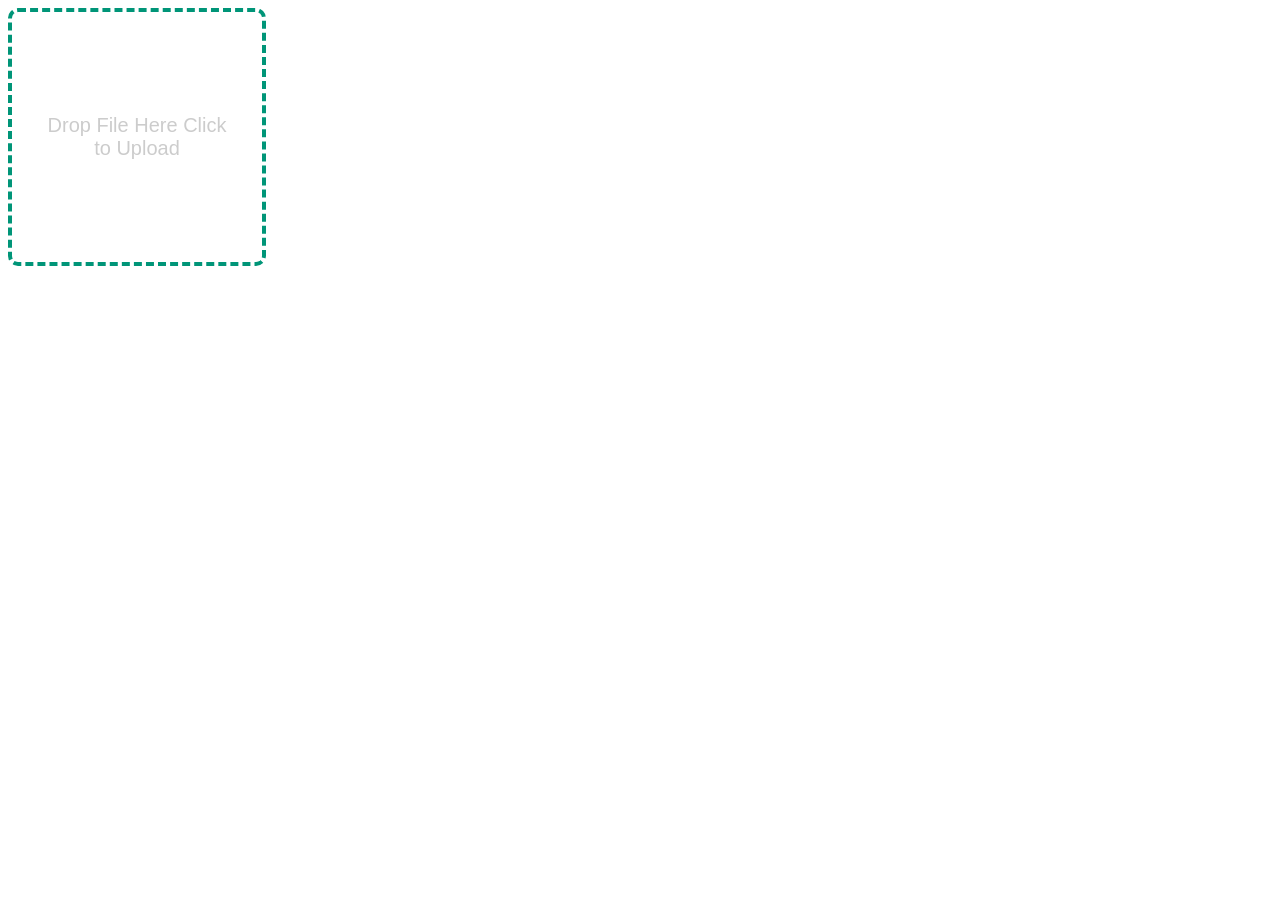
<file: drag_dropfile_Snippet/index.html>
<!DOCTYPE HTML>
<head>
	<title>Drag&Drop File Upload</title>
	<meta name="viewport" content="width-device-width, initial-scale=1.0">
	<meta charset='utf-8'>
	<link rel="shortcut icon" href="./assets/favicon.ico">
	<link rel="stylesheet" href="./main.css">
</head>
<body>
	<div class="drop-zone">
		<span class="drop-zone__prompt">Drop File Here Click to Upload</span>
		<input type="file" name="myFile" class="drop-zone__input"><!--if you need to add multiple file just add multiple <input type="file" name="myFile" class="drop-zone__input multiple">-->
	</div>
	<script src="./main.js"></script>
</body>

<!--Additional notes if you want to take that image and uplaod it or use it just wrap the input section in form with post request to any page and further save it to ur database.
another way is to use ajax or fetch api .-->
</file>
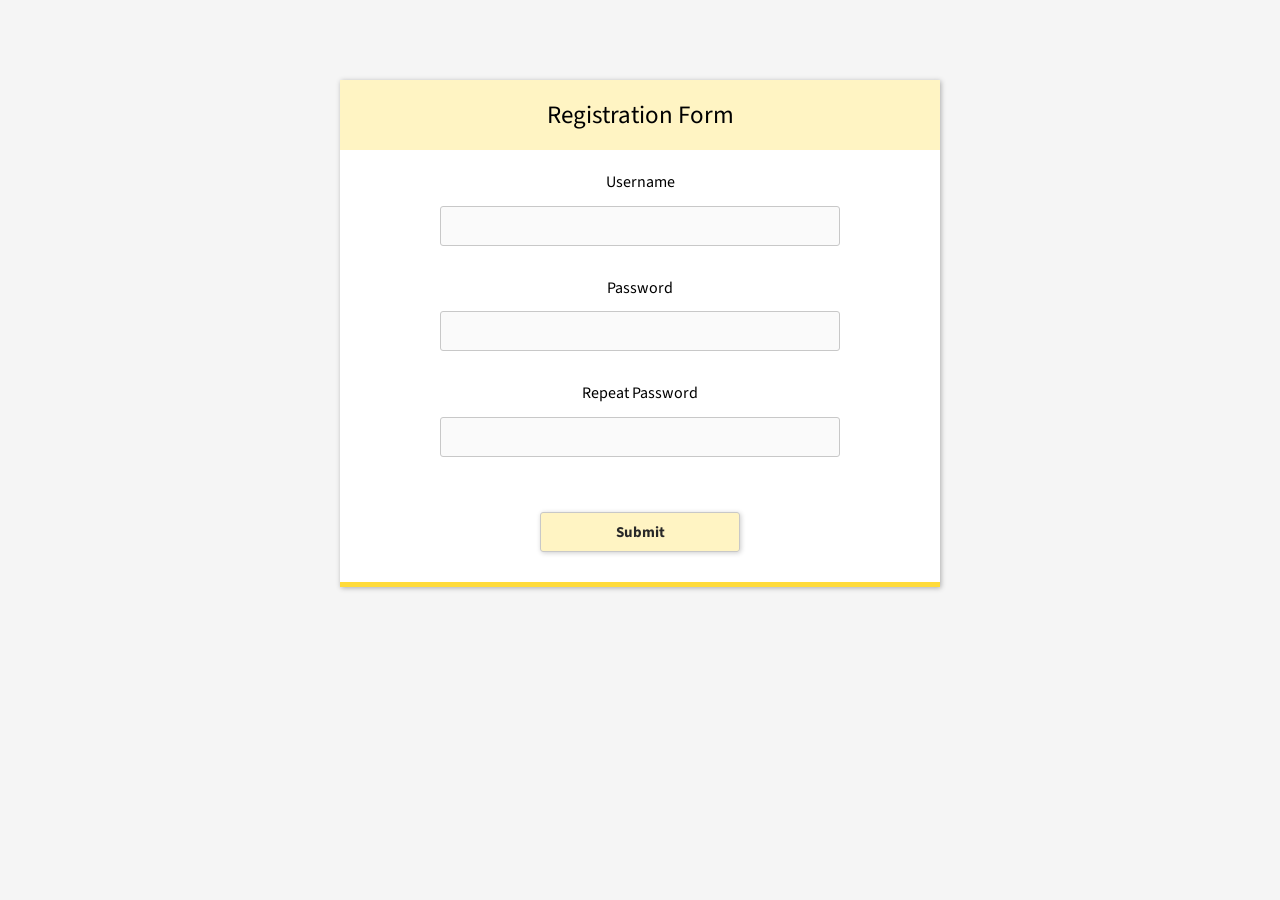
<file: formvalidation_Snippet/index.html>
<!doctype html>
<html lang="en">
<head>
	<meta charset="utf-8">
	<title>Realtime Form Validation</title>

	<meta name="viewport" content="width=device-width, initial-scale=1, shrink-to-fit=no">

	<link href='https://fonts.googleapis.com/css?family=Source+Sans+Pro:400,700' rel='stylesheet' type='text/css'>

	<link rel="stylesheet" href="css/style.css">
	<link rel="stylesheet" href="css/formhack.css">
</head>
	<body>
		<div class="container">
			<form class="registration" id="registration">
				<h1>Registration Form</h1>

				<label for="username">
					<span>Username</span>

					<input type="text" id="username" minlength="3" required>

					<ul class="input-requirements">
						<li>At least 3 characters long</li>
						<li>Must only contain letters and numbers (no special characters)</li>
					</ul>
				</label>

				<label for="password">
					<span>Password</span>

					<input type="password" id="password" maxlength="100" minlength="8" required>

					<ul class="input-requirements">
						<li>At least 8 characters long (and less than 100 characters)</li>
						<li>Contains at least 1 number</li>
						<li>Contains at least 1 lowercase letter</li>
						<li>Contains at least 1 uppercase letter</li>
						<li>Contains a special character (e.g. @ !)</li>
					</ul>
				</label>

				<label for="password_repeat">
					<span>Repeat Password</span>
					<input type="password" id="password_repeat" maxlength="100" minlength="8" required>
				</label>

				<br>

				<input type="submit">

			</form>
		</div>

    	<script src="script.js"></script>
	</body>
</html>
</file>
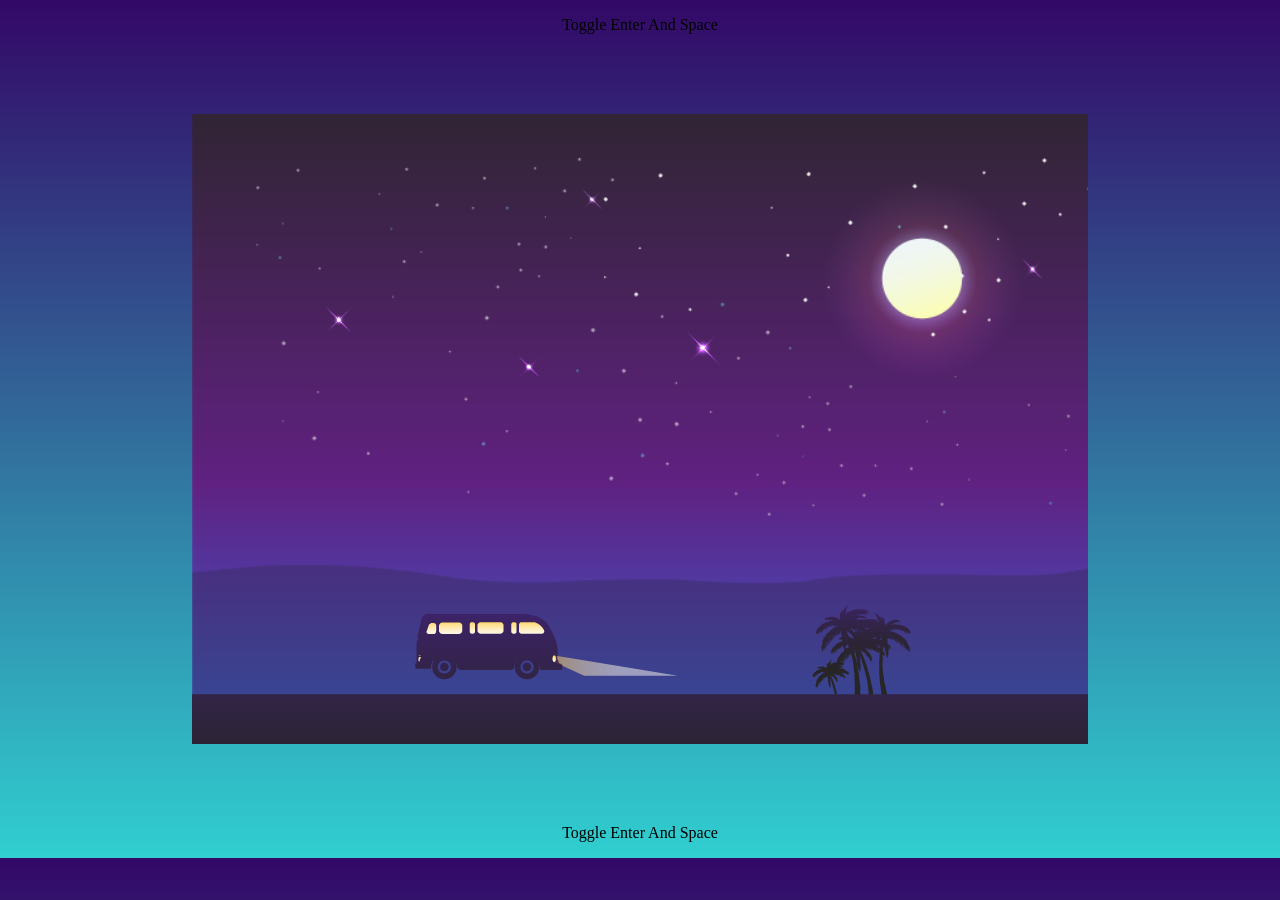
<file: interactive_car_Animations/index.html>
<!DOCTYPE html>
<html lang="en" dir="ltr">
  <head>
    <meta charset="utf-8">
    <meta name="viewport" content="width=device-width,initial-scale=1.0">
    <meta http-equiv="X-UA-Compatible" content="ie=edge">
    <title>Car</title>
    <link rel="stylesheet" href="style.css">
  </head>
  <body>
    <p style="text-align:center">Toggle Enter And Space</p>

    <div class="night">
      <div class="surface">

      </div>
      <div class="car">
        <img src="./assets/Img_06.png" alt="">

      </div>

    </div>
    <p style="text-align:center">Toggle Enter And Space</p>

    <script src="https://code.jquery.com/jquery-3.5.1.min.js" integrity="sha256-9/aliU8dGd2tb6OSsuzixeV4y/faTqgFtohetphbbj0=" crossorigin="anonymous"></script>
    <script src="script.js"></script>

  </body>
</html>
</file>
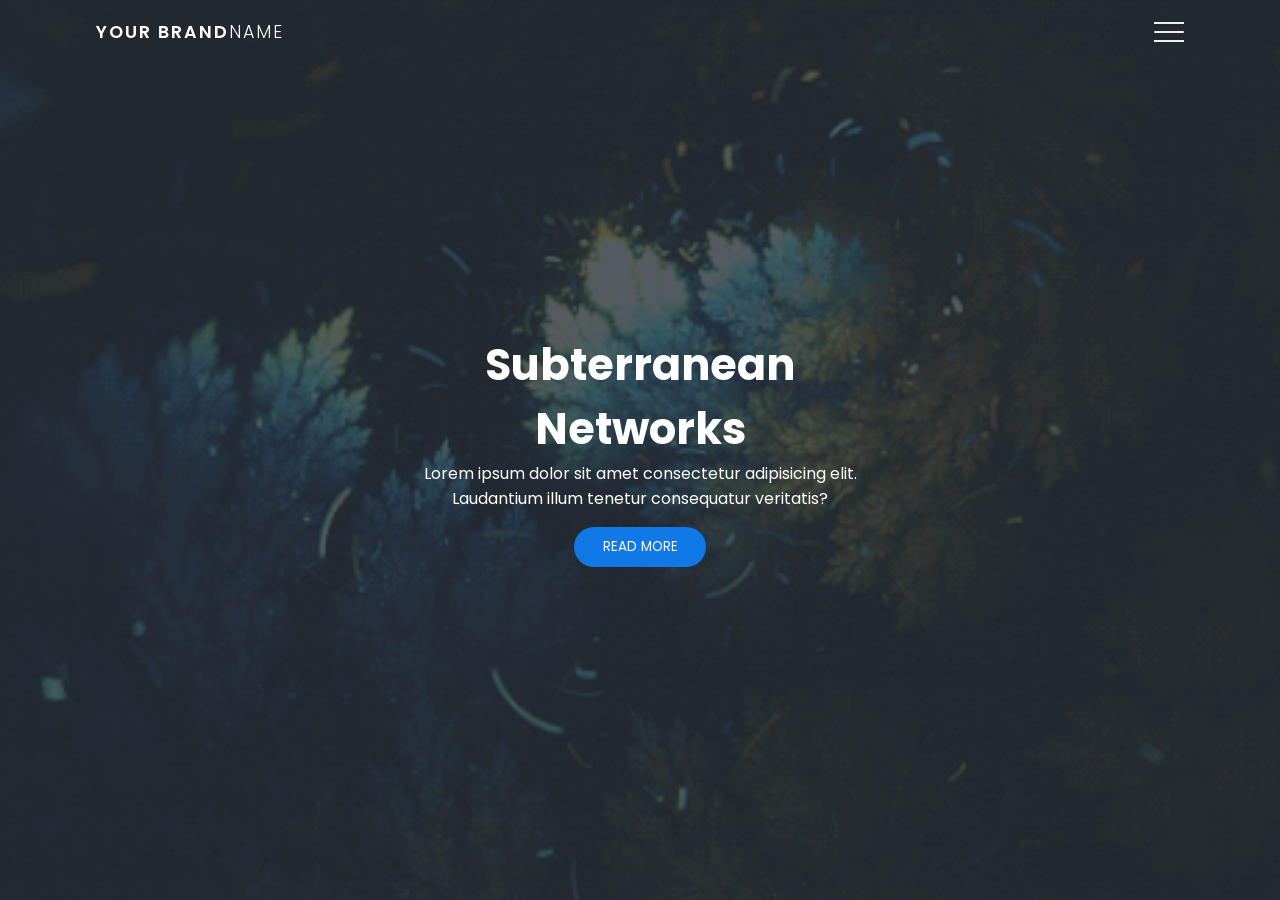
<file: NavBar_Animations/index.html>
<!DOCTYPE html>
<html lang="en" dir="ltr">
  <head>
    <meta charset="utf-8">
    <meta name="viewport" content="width=device-width, initial-scale="1.0" />
    <title>3D-NavBar Animation By Jassi</title>
    <link rel="stylesheet" href="style.css">
  </head>
  <body>
    <div class="container">
      <div class="navbar">
        <div class="menu">
          <h3 class="logo">Your Brand<span>Name</span></h3>
          <div class="hamburger-menu">
            <div class="bar"></div>
          </div>
        </div>
      </div>

      <div class="main-container">
        <div class="main">
          <header>
            <div class="overlay">
              <div class="inner">
                <h2 class="title">Subterranean Networks</h2>
                <p>
                  Lorem ipsum dolor sit amet consectetur adipisicing elit.
                  Laudantium illum tenetur consequatur veritatis?
                </p>
                <button class="btn">Read more</button>
              </div>
            </div>
          </header>
        </div>
        <div class="shadow one"></div>
        <div class="shadow two"></div>
      </div>

      <div class="links">
        <ul>
          <li>
            <a href="#" style="--i: 0.05s;">Home</a>
          </li>
          <li>
            <a href="#" style="--i: 0.1s;">Our Mission</a>
          </li>
          <li>
            <a href="#" style="--i: 0.15s;">Services</a>
          </li>
          <li>
            <a href="#" style="--i: 0.2s;">Testimonials</a>
          </li>
          <li>
            <a href="#" style="--i: 0.25s;">Our Team</a>
          </li>
          <li>
            <a href="#" style="--i: 0.3s;">Contact Us</a>
          </li>
        </ul>
      </div>
    </div>
    <script src="app.js"></script>
  </body>
</html>
</file>
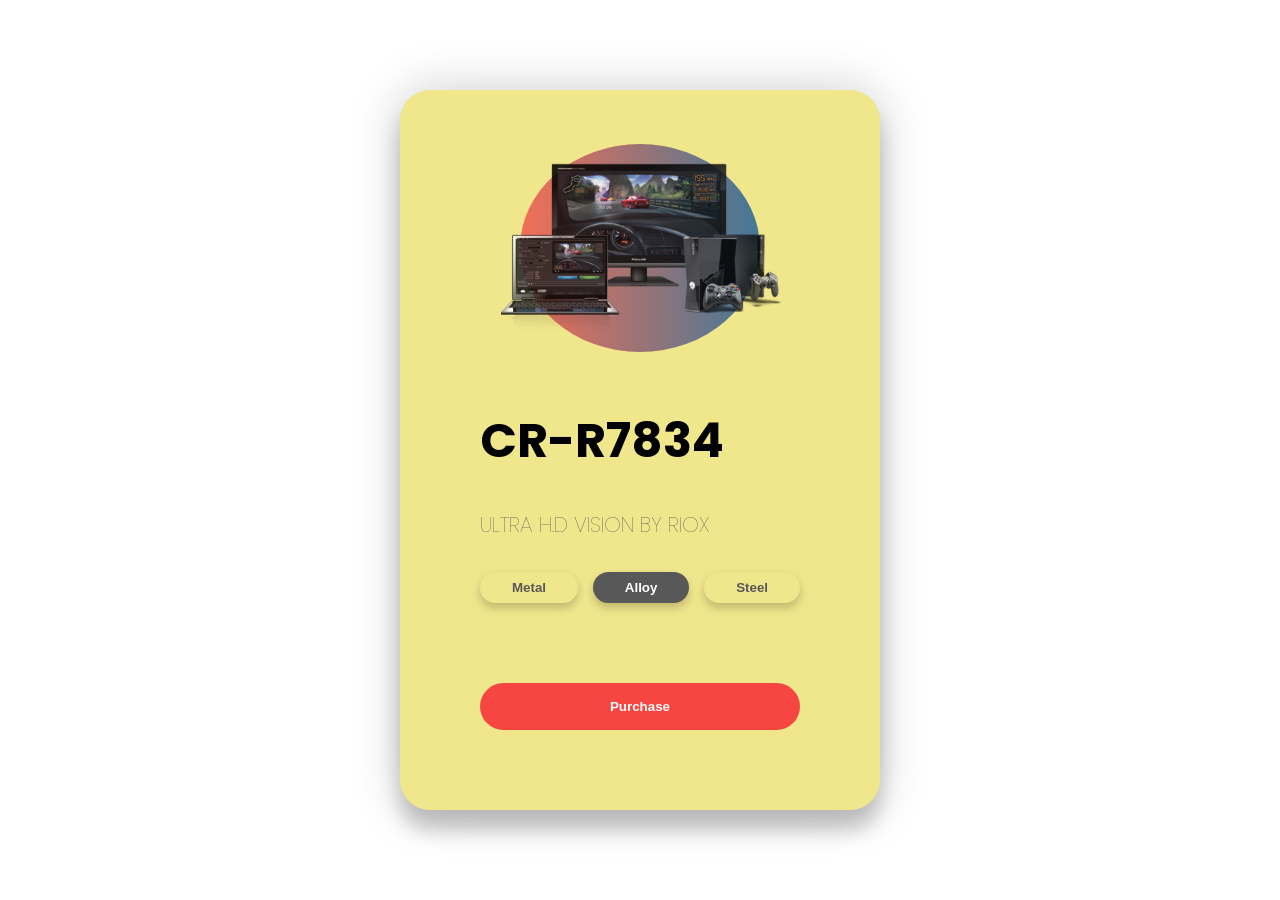
<file: Product_Card_3-dAnimation/index.html>
<!DOCTYPE html>
<html lang="en">
<head>
    <meta charset="UTF-8">
    <meta name="viewport" content="width=device-width, initial-scale=1.0">
    <title>3d Card Effect</title>
    <link href="https://fonts.googleapis.com/css2?family=Poppins:wght@400;500&display=swap" rel="stylesheet">
    <link rel="stylesheet" href="./style.css">
</head>
<body>
    <div class="container">
        <div class="card">
            <div class="product">
                <div class="circle"></div>
                <img src="./img.png" alt="Vision">
            </div>
            <div class="info">
                <h1 class="title">CR-R7834</h1>
                <h2>ULTRA H.D VISION BY RIOX</h2>
                <div class="type">
                    <button>Metal</button>
                    <button class="active">Alloy</button>
                    <button>Steel</button>
                </div>
                <div class="purchase">
                    <button>Purchase</button>
                </div>
            </div>
        </div>
    </div>
    <script src="./script.js"></script>
</body>
</html>
</file>
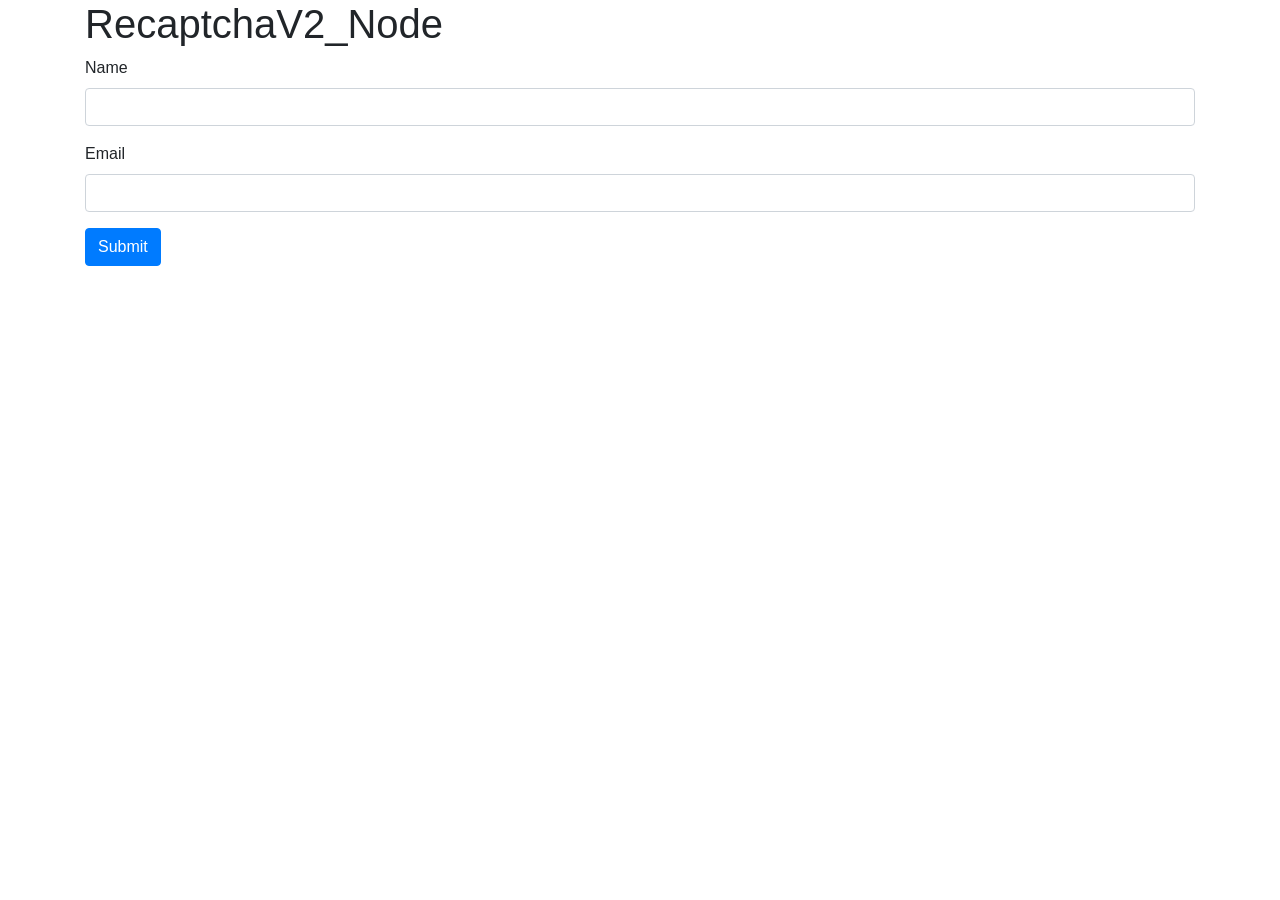
<file: recaptcha_node/index.html>
<!DOCTYPE html>
<html lang="en">
  <head>
    <meta charset="UTF-8" />
    <meta name="viewport" content="width=device-width, initial-scale=1.0" />
    <meta http-equiv="X-UA-Compatible" content="ie=edge" />
    <link
      rel="stylesheet"
      href="https://maxcdn.bootstrapcdn.com/bootstrap/4.0.0-beta/css/bootstrap.min.css"
      integrity="sha384-/Y6pD6FV/Vv2HJnA6t+vslU6fwYXjCFtcEpHbNJ0lyAFsXTsjBbfaDjzALeQsN6M"
      crossorigin="anonymous"
    />
    <script src="https://www.google.com/recaptcha/api.js"></script>
    <title>Subscribe Form</title>
  </head>

  <body>
    <div class="container">
      <h1>RecaptchaV2_Node</h1>
      <form id="subscribeForm">
        <div class="form-group">
          <label for="name">Name</label>
          <input type="text" name="name" id="name" class="form-control" />
        </div>
        <div class="form-group">
          <label for="email">Email</label>
          <input type="text" name="email" id="email" class="form-control" />
        </div>
        <div class="form-group">
          <div
            class="g-recaptcha"
            data-sitekey="6LeGywwaAAAAAL7UgRy1DdT9ZvGZEloK23rZWcjh"
          ></div>
        </div>
        <input type="submit" value="Submit" class="btn btn-primary" />
      </form>
    </div>

    <script>
      document.getElementById('subscribeForm').addEventListener('submit', e => {
        e.preventDefault();

        const name = document.querySelector('#name').value;
        const email = document.querySelector('#email').value;
        const captcha = document.querySelector('#g-recaptcha-response').value;

        return fetch('/subscribe', {
          method: 'POST',
          headers: { 'Content-type': 'application/json' },
          body: JSON.stringify({ name, email, captcha })
        })
          .then(res => res.json())
          .then(data => {
            console.log(data);
            alert(data.msg);
            if (data.success) return location.reload();
          });
      });
    </script>
  </body>
</html>
</file>
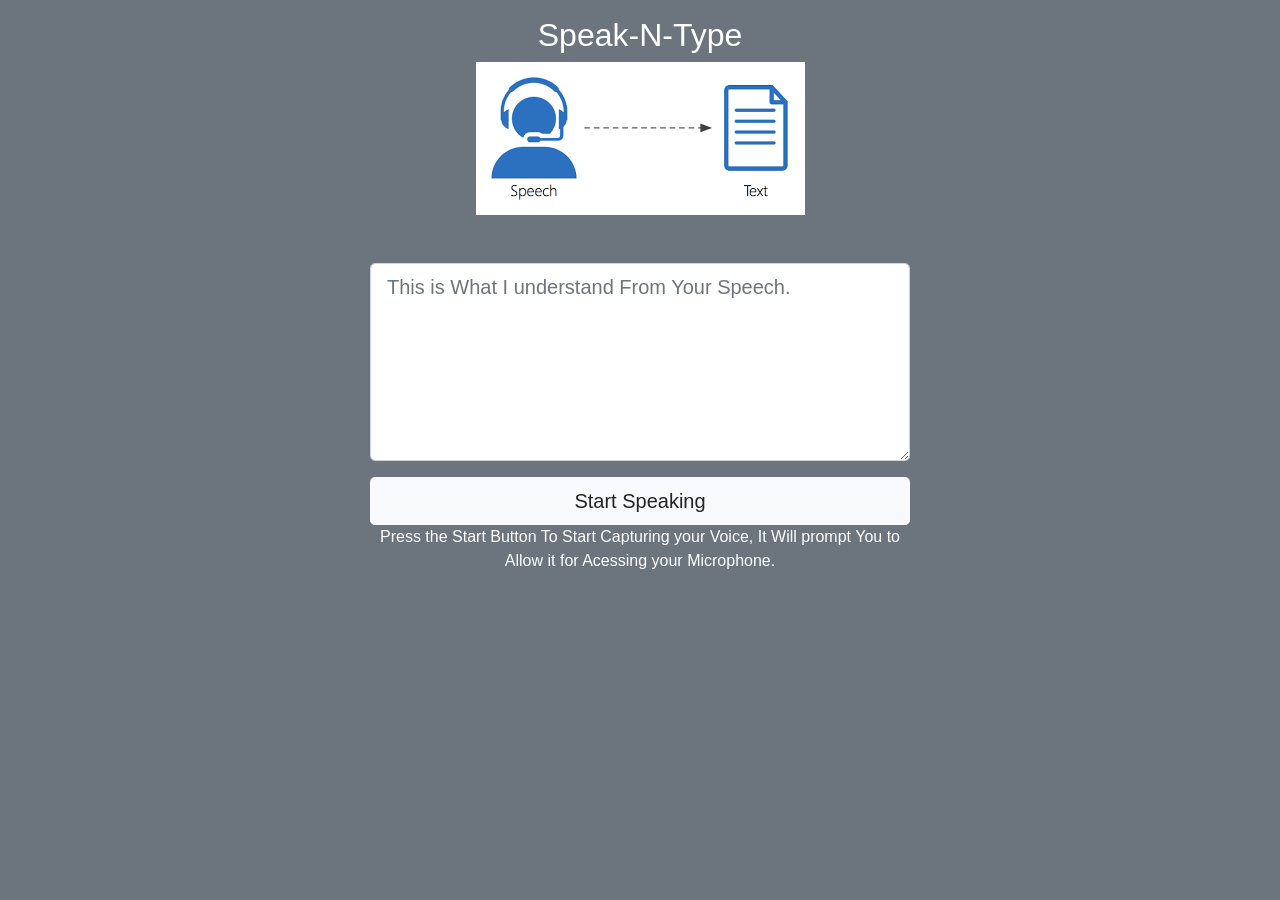
<file: speech-text_Snippet/index.html>
<!DOCTYPE html>
<html lang="en">

<head>
  <meta charset="UTF-8">
  <meta name="viewport" content="width=device-width, initial-scale=1.0">
  <meta http-equiv="X-UA-Compatible" content="IE=edge,chrome=1">
  <link rel="stylesheet" href="https://stackpath.bootstrapcdn.com/bootstrap/4.1.3/css/bootstrap.min.css" integrity="sha384-MCw98/SFnGE8fJT3GXwEOngsV7Zt27NXFoaoApmYm81iuXoPkFOJwJ8ERdknLPMO"
    crossorigin="anonymous">

  <style>
    body {
      background: #141414;
    }
  </style>

  <title>Speak-N-Type</title>
</head>

<body class="p-3 mb-2 bg-secondary text-white">
  <h2 align="center">Speak-N-Type</h2>
  <div class="container text-center">
    <img src="img/speech.png" alt="" class="mb-5">
    <div class="row">
      <div class="col-md-6 mx-auto">
          <div class="form-group">
            <textarea name="" rows="6" id="textoutput" class="form-control form-control-lg" placeholder="This is What I understand From Your Speech."></textarea>
          </div>
		  <div class="form-group">
			  <button id="start" class="btn btn-light btn-lg btn-block">Start Speaking</button>
			  <p id="instructions">
				  Press the Start Button To Start Capturing your Voice, It Will prompt You to Allow it for Acessing your Microphone.
			  </p>
		  </div>
		</div>
	  </div>
	</div>
  <script src="https://code.jquery.com/jquery-3.3.1.slim.min.js" integrity="sha384-q8i/X+965DzO0rT7abK41JStQIAqVgRVzpbzo5smXKp4YfRvH+8abtTE1Pi6jizo"
    crossorigin="anonymous"></script>
  <script src="https://cdnjs.cloudflare.com/ajax/libs/popper.js/1.14.3/umd/popper.min.js" integrity="sha384-ZMP7rVo3mIykV+2+9J3UJ46jBk0WLaUAdn689aCwoqbBJiSnjAK/l8WvCWPIPm49"
    crossorigin="anonymous"></script>
  <script src="https://stackpath.bootstrapcdn.com/bootstrap/4.1.3/js/bootstrap.min.js" integrity="sha384-ChfqqxuZUCnJSK3+MXmPNIyE6ZbWh2IMqE241rYiqJxyMiZ6OW/JmZQ5stwEULTy"
    crossorigin="anonymous"></script>
  <script src="js/script.js"></script>
</body>

</html>
</file>
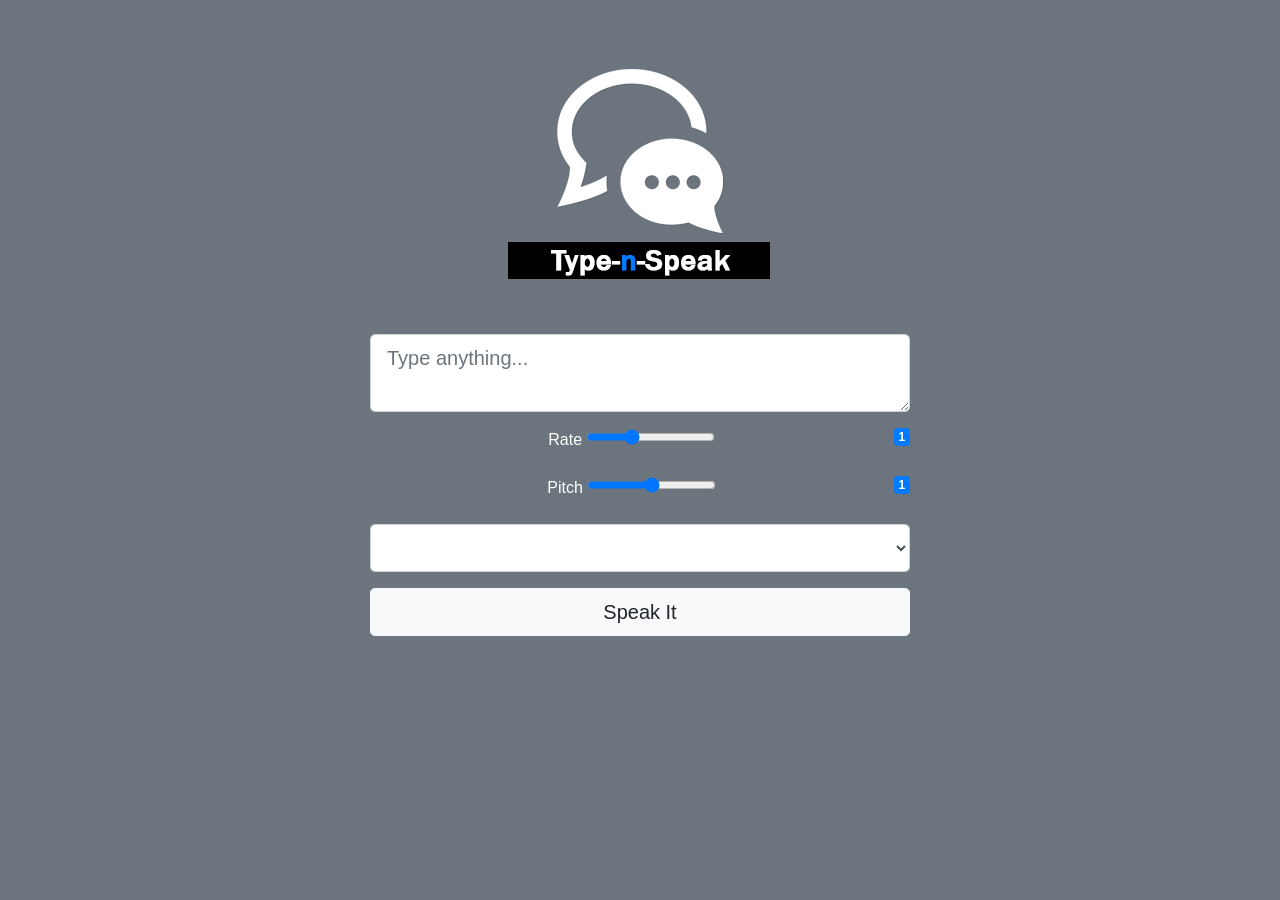
<file: text-speech_Snippet/index.html>
<!DOCTYPE html>
<html lang="en">

<head>
  <meta charset="UTF-8">
  <meta name="viewport" content="width=device-width, initial-scale=1.0">
  <meta http-equiv="X-UA-Compatible" content="IE=edge,chrome=1">
  <link rel="stylesheet" href="https://stackpath.bootstrapcdn.com/bootstrap/4.1.3/css/bootstrap.min.css" integrity="sha384-MCw98/SFnGE8fJT3GXwEOngsV7Zt27NXFoaoApmYm81iuXoPkFOJwJ8ERdknLPMO"
    crossorigin="anonymous">

  <style>
    body {
      background: #141414;
    }
  </style>

  <title>Type-N-Speak</title>
</head>

<body class="p-3 mb-2 bg-secondary text-white">
  <div class="container text-center">
    <img src="img/speech.png" alt="" class="mb-5">
    <div class="row">
      <div class="col-md-6 mx-auto">
        <form class="mb-5">
          <div class="form-group">
            <textarea name="" id="text-input" class="form-control form-control-lg" placeholder="Type anything..."></textarea>
          </div>
          <div class="form-group">
            <label for="rate">Rate</label>
            <div id="rate-value" class="badge badge-primary float-right">1</div>
            <input type="range" id="rate" class="custom-range" min="0.5" max="2" value="1" step="0.1">
          </div>
          <div class="form-group">
            <label for="pitch">Pitch</label>
            <div id="pitch-value" class="badge badge-primary float-right">1</div>
            <input type="range" id="pitch" class="custom-range" min="0" max="2" value="1" step="0.1">
          </div>
          <div class="form-group">
            <select id="voice-select" class="form-control form-control-lg"></select>
          </div>
          <button class="btn btn-light btn-lg btn-block">Speak It</button>
        </form>
      </div>
    </div>
  </div>

  <script src="https://code.jquery.com/jquery-3.3.1.slim.min.js" integrity="sha384-q8i/X+965DzO0rT7abK41JStQIAqVgRVzpbzo5smXKp4YfRvH+8abtTE1Pi6jizo"
    crossorigin="anonymous"></script>
  <script src="https://cdnjs.cloudflare.com/ajax/libs/popper.js/1.14.3/umd/popper.min.js" integrity="sha384-ZMP7rVo3mIykV+2+9J3UJ46jBk0WLaUAdn689aCwoqbBJiSnjAK/l8WvCWPIPm49"
    crossorigin="anonymous"></script>
  <script src="https://stackpath.bootstrapcdn.com/bootstrap/4.1.3/js/bootstrap.min.js" integrity="sha384-ChfqqxuZUCnJSK3+MXmPNIyE6ZbWh2IMqE241rYiqJxyMiZ6OW/JmZQ5stwEULTy"
    crossorigin="anonymous"></script>
  <script src="js/main.js"></script>
</body>

</html>
</file>
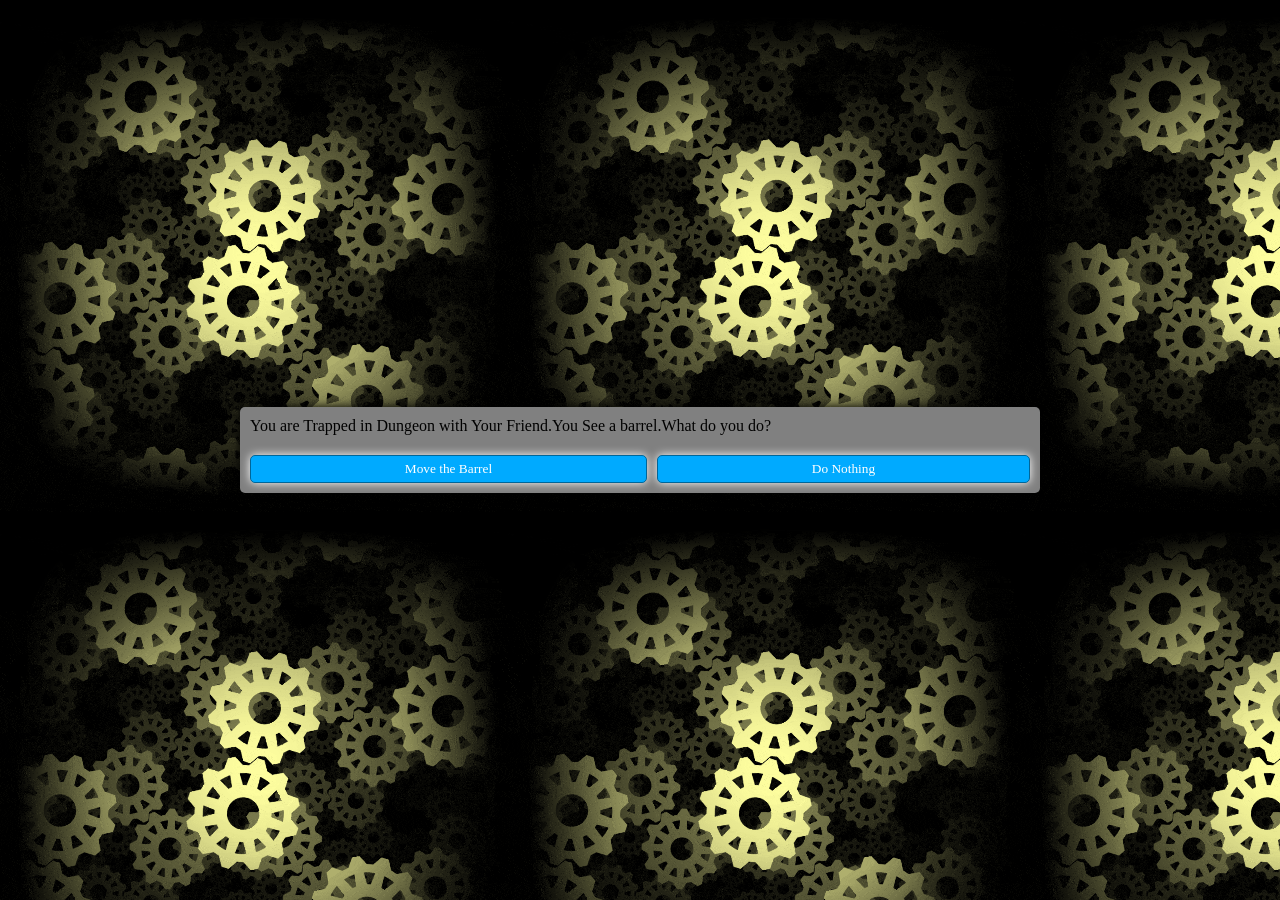
<file: text_Adventure_Game/index.html>
<!DOCTYPE html>
<html lang="en" dir="ltr">
  <head>
    <meta charset="utf-8">
    <meta name="viewport" content="width=device-width, initial-scale=1">
    <meta name="http-equiv="X-UA-Compatible" content="ie=edge">
    <link rel="stylesheet" href="style.css">
    <!--Scripts with the defer attribute will prevent the DOMContentLoaded event from firing until the script has loaded and finished evaluating.-->
    <script defer src="game.js"></script>
    <title>Choice Game @Jassi@</title>
  </head>
  <body>
    <div class="container">
      <div class="card">
        <div id="text">Text</div>
        <div id="option-buttons" class="btn-grid">
          <button onclick="createLink()" class='btn'>Option1</button>
          <button class='btn'>Option2</button>
          <button class='btn'>Option3</button>
          <button class='btn'>Option4</button>

        </div>
      </div>
    </div>

  </body>
</html>
</file>
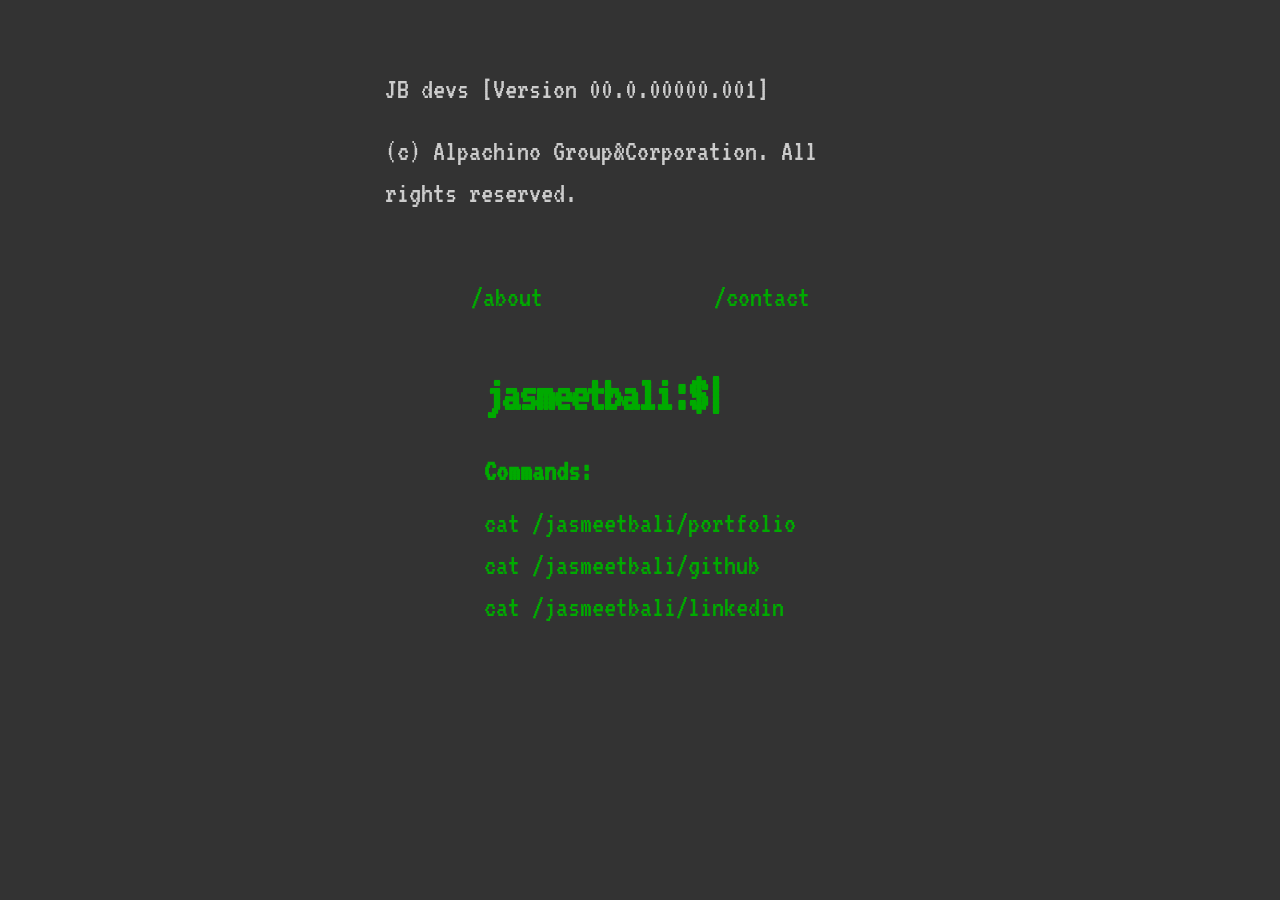
<file: jassi_Website/First Page/index.html>
<!DOCTYPE html>
<html lang="en" dir="ltr">
  <head>
    <link rel="icon" href="../logo.png" type="image/x-icon>
    <meta charset="utf-8">
    <meta http-equiv="X-UA-Compatible" content="IE=edge">
    <meta name="viewport" content="width=device-width,initial-scale=1.0">
    <link rel="stylesheet" href="css/style.css">
    <title>@Jassi@</title>
  </head>
  <body>

    <div class="container">
      <nav>
        <p>
          JB devs [Version 00.0.00000.001]
        </p>
        <p>
          (c) Alpachino Group&Corporation. All rights reserved.
        </p>
        <br/>
        <ul>
          <li id="about"><a href="#">/about</a></li>
          <li id="contact"><a href="#">/contact</a></li>
        </ul>
      </nav>
      <br/>
      <main>
         <h1>jasmeetbali:$<span class="cursor">|</span></h1>
         <h4>Commands:</h4>
         <ul>
           <li>
             <a target="_blank" href="../Portfolio&Candidate/index.html" >cat /jasmeetbali/portfolio</a>
           </li>
           <li><a target="_blank" href="https://github.com/Jasmeet-1998">cat /jasmeetbali/github</a></li>
           <li><a target="_blank" href="https://www.linkedin.com/in/jasmeet-singh-bali-057a751b1/">cat /jasmeetbali/linkedin</a></li>
         </ul>
      </main>
    </div>

    <div class="hidden">
      <div id="about-content">
        <h4>about-me\:$<span class="cursor">|</span></h4>
        <p>My name is Jasmeet Bali and I am a Full Stack Web Dev. with +1 years of experience</p>
        <ul>
          <b>/languages :</b>
           <li>javascript</li>
           <li>python</li>
           <li>c++</li>
        </ul>
        <ul>
          <b>/tech.stack:</b>
          <li>MERN/PERN</li>
        </ul>
        <ul>
          <b>/tech.domains:</b>
          <li>REST API's</li>
          <li>Web Development</li>
          <li>Docker/Microservices</li>
          <li>Blockchain</li>
          <li>Data Visualization</li>
          <li>Deep Learning</li>
        </ul>
        <ul>
          <b>/miscellaneous:</b>
          <li>Git</li>
          <li>Linux</li>
          <li>Vercel/Heroku</li>
          <li>Bash</li>
        </ul>
      </div>
      <div id="contact-content">
        <h4>contact-me\:$<span class="cursor">|</span></h4>
        <p>You can contact me at the email and phone number below</p>
        <ul>
           <b>/phone:</b>
           <li>9871165599</li>
           <b>/email:</b>
           <li>devs.us.1984@gmail.com</li>
        </ul>
      </div>
    </div>

    <script type="text/javascript">
        if (screen.width <= 640) {
        window.location = "../Portfolio&Candidate/index.html";
      }
    </script>

    <script src="js/winbox.bundle.js"></script>
    <script src="js/main.js"></script>
  </body>
</html>
</file>
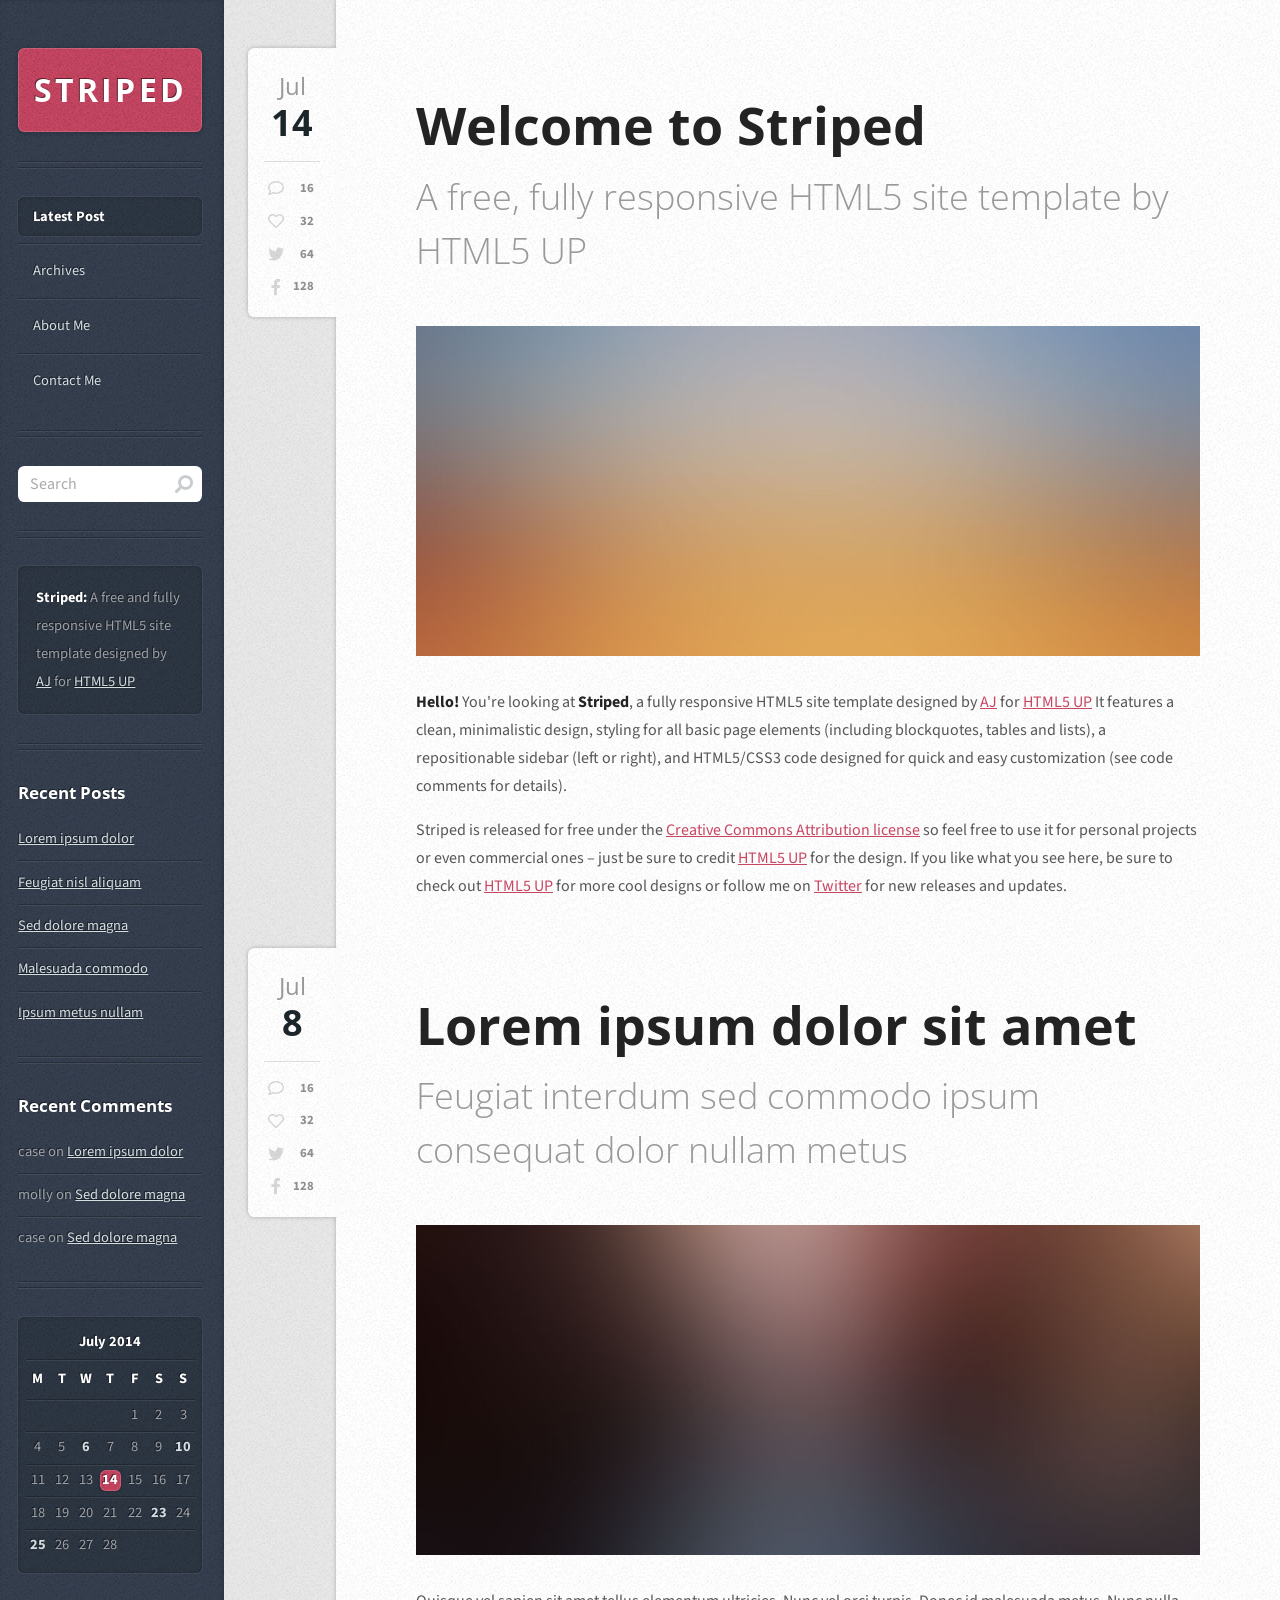
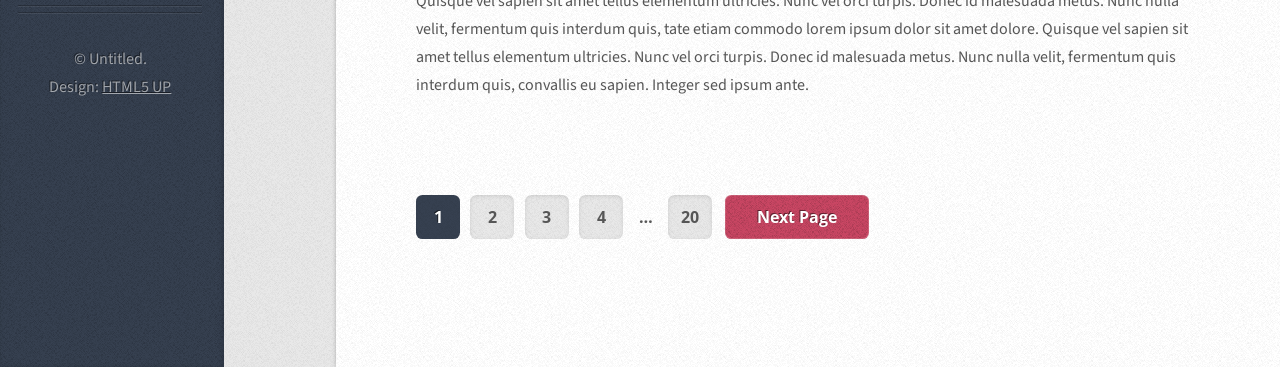
<file: jassi_Website/MyBlog Page/index.html>
<!DOCTYPE HTML>
<!--
	Striped by HTML5 UP
	html5up.net | @ajlkn
	Free for personal and commercial use under the CCA 3.0 license (html5up.net/license)
-->
<html>
	<head>
		<title>Striped by HTML5 UP</title>
		<meta charset="utf-8" />
		<meta name="viewport" content="width=device-width, initial-scale=1, user-scalable=no" />
		<link rel="stylesheet" href="assets/css/main.css" />
	</head>
	<body class="is-preload">

		<!-- Content -->
			<div id="content">
				<div class="inner">

					<!-- Post -->
						<article class="box post post-excerpt">
							<header>
								<!--
									Note: Titles and subtitles will wrap automatically when necessary, so don't worry
									if they get too long. You can also remove the <p> entirely if you don't
									need a subtitle.
								-->
								<h2><a href="#">Welcome to Striped</a></h2>
								<p>A free, fully responsive HTML5 site template by HTML5 UP</p>
							</header>
							<div class="info">
								<!--
									Note: The date should be formatted exactly as it's shown below. In particular, the
									"least significant" characters of the month should be encapsulated in a <span>
									element to denote what gets dropped in 1200px mode (eg. the "uary" in "January").
									Oh, and if you don't need a date for a particular page or post you can simply delete
									the entire "date" element.

								-->
								<span class="date"><span class="month">Jul<span>y</span></span> <span class="day">14</span><span class="year">, 2014</span></span>
								<!--
									Note: You can change the number of list items in "stats" to whatever you want.
								-->
								<ul class="stats">
									<li><a href="#" class="icon fa-comment">16</a></li>
									<li><a href="#" class="icon fa-heart">32</a></li>
									<li><a href="#" class="icon brands fa-twitter">64</a></li>
									<li><a href="#" class="icon brands fa-facebook-f">128</a></li>
								</ul>
							</div>
							<a href="#" class="image featured"><img src="images/pic01.jpg" alt="" /></a>
							<p>
								<strong>Hello!</strong> You're looking at <strong>Striped</strong>, a fully responsive HTML5 site template designed by <a href="http://twitter.com/ajlkn">AJ</a>
								for <a href="http://html5up.net">HTML5 UP</a> It features a clean, minimalistic design, styling for all basic page elements (including blockquotes, tables and lists), a
								repositionable sidebar (left or right), and HTML5/CSS3 code designed for quick and easy customization (see code comments for details).
							</p>
							<p>
								Striped is released for free under the <a href="http://html5up.net/license">Creative Commons Attribution license</a> so feel free to use it for personal projects
								or even commercial ones &ndash; just be sure to credit <a href="http://html5up.net">HTML5 UP</a> for the design. If you like what you see here, be sure to check out
								<a href="http://html5up.net">HTML5 UP</a> for more cool designs or follow me on <a href="http://twitter.com/ajlkn">Twitter</a> for new releases and updates.
							</p>
						</article>

					<!-- Post -->
						<article class="box post post-excerpt">
							<header>
								<h2><a href="#">Lorem ipsum dolor sit amet</a></h2>
								<p>Feugiat interdum sed commodo ipsum consequat dolor nullam metus</p>
							</header>
							<div class="info">
								<span class="date"><span class="month">Jul<span>y</span></span> <span class="day">8</span><span class="year">, 2014</span></span>
								<ul class="stats">
									<li><a href="#" class="icon fa-comment">16</a></li>
									<li><a href="#" class="icon fa-heart">32</a></li>
									<li><a href="#" class="icon brands fa-twitter">64</a></li>
									<li><a href="#" class="icon brands fa-facebook-f">128</a></li>
								</ul>
							</div>
							<a href="#" class="image featured"><img src="images/pic02.jpg" alt="" /></a>
							<p>
								Quisque vel sapien sit amet tellus elementum ultricies. Nunc vel orci turpis. Donec id malesuada metus.
								Nunc nulla velit, fermentum quis interdum quis, tate etiam commodo lorem ipsum dolor sit amet dolore.
								Quisque vel sapien sit amet tellus elementum ultricies. Nunc vel orci turpis. Donec id malesuada metus.
								Nunc nulla velit, fermentum quis interdum quis, convallis eu sapien. Integer sed ipsum ante.
							</p>
						</article>

					<!-- Pagination -->
						<div class="pagination">
							<!--<a href="#" class="button previous">Previous Page</a>-->
							<div class="pages">
								<a href="#" class="active">1</a>
								<a href="#">2</a>
								<a href="#">3</a>
								<a href="#">4</a>
								<span>&hellip;</span>
								<a href="#">20</a>
							</div>
							<a href="#" class="button next">Next Page</a>
						</div>

				</div>
			</div>

		<!-- Sidebar -->
			<div id="sidebar">

				<!-- Logo -->
					<h1 id="logo"><a href="#">STRIPED</a></h1>

				<!-- Nav -->
					<nav id="nav">
						<ul>
							<li class="current"><a href="#">Latest Post</a></li>
							<li><a href="#">Archives</a></li>
							<li><a href="#">About Me</a></li>
							<li><a href="#">Contact Me</a></li>
						</ul>
					</nav>

				<!-- Search -->
					<section class="box search">
						<form method="post" action="#">
							<input type="text" class="text" name="search" placeholder="Search" />
						</form>
					</section>

				<!-- Text -->
					<section class="box text-style1">
						<div class="inner">
							<p>
								<strong>Striped:</strong> A free and fully responsive HTML5 site
								template designed by <a href="http://twitter.com/ajlkn">AJ</a> for <a href="http://html5up.net/">HTML5 UP</a>
							</p>
						</div>
					</section>

				<!-- Recent Posts -->
					<section class="box recent-posts">
						<header>
							<h2>Recent Posts</h2>
						</header>
						<ul>
							<li><a href="#">Lorem ipsum dolor</a></li>
							<li><a href="#">Feugiat nisl aliquam</a></li>
							<li><a href="#">Sed dolore magna</a></li>
							<li><a href="#">Malesuada commodo</a></li>
							<li><a href="#">Ipsum metus nullam</a></li>
						</ul>
					</section>

				<!-- Recent Comments -->
					<section class="box recent-comments">
						<header>
							<h2>Recent Comments</h2>
						</header>
						<ul>
							<li>case on <a href="#">Lorem ipsum dolor</a></li>
							<li>molly on <a href="#">Sed dolore magna</a></li>
							<li>case on <a href="#">Sed dolore magna</a></li>
						</ul>
					</section>

				<!-- Calendar -->
					<section class="box calendar">
						<div class="inner">
							<table>
								<caption>July 2014</caption>
								<thead>
									<tr>
										<th scope="col" title="Monday">M</th>
										<th scope="col" title="Tuesday">T</th>
										<th scope="col" title="Wednesday">W</th>
										<th scope="col" title="Thursday">T</th>
										<th scope="col" title="Friday">F</th>
										<th scope="col" title="Saturday">S</th>
										<th scope="col" title="Sunday">S</th>
									</tr>
								</thead>
								<tbody>
									<tr>
										<td colspan="4" class="pad"><span>&nbsp;</span></td>
										<td><span>1</span></td>
										<td><span>2</span></td>
										<td><span>3</span></td>
									</tr>
									<tr>
										<td><span>4</span></td>
										<td><span>5</span></td>
										<td><a href="#">6</a></td>
										<td><span>7</span></td>
										<td><span>8</span></td>
										<td><span>9</span></td>
										<td><a href="#">10</a></td>
									</tr>
									<tr>
										<td><span>11</span></td>
										<td><span>12</span></td>
										<td><span>13</span></td>
										<td class="today"><a href="#">14</a></td>
										<td><span>15</span></td>
										<td><span>16</span></td>
										<td><span>17</span></td>
									</tr>
									<tr>
										<td><span>18</span></td>
										<td><span>19</span></td>
										<td><span>20</span></td>
										<td><span>21</span></td>
										<td><span>22</span></td>
										<td><a href="#">23</a></td>
										<td><span>24</span></td>
									</tr>
									<tr>
										<td><a href="#">25</a></td>
										<td><span>26</span></td>
										<td><span>27</span></td>
										<td><span>28</span></td>
										<td class="pad" colspan="3"><span>&nbsp;</span></td>
									</tr>
								</tbody>
							</table>
						</div>
					</section>

				<!-- Copyright -->
					<ul id="copyright">
						<li>&copy; Untitled.</li><li>Design: <a href="http://html5up.net">HTML5 UP</a></li>
					</ul>

			</div>

		<!-- Scripts -->
			<script src="assets/js/jquery.min.js"></script>
			<script src="assets/js/browser.min.js"></script>
			<script src="assets/js/breakpoints.min.js"></script>
			<script src="assets/js/util.js"></script>
			<script src="assets/js/main.js"></script>

	</body>
</html>
</file>
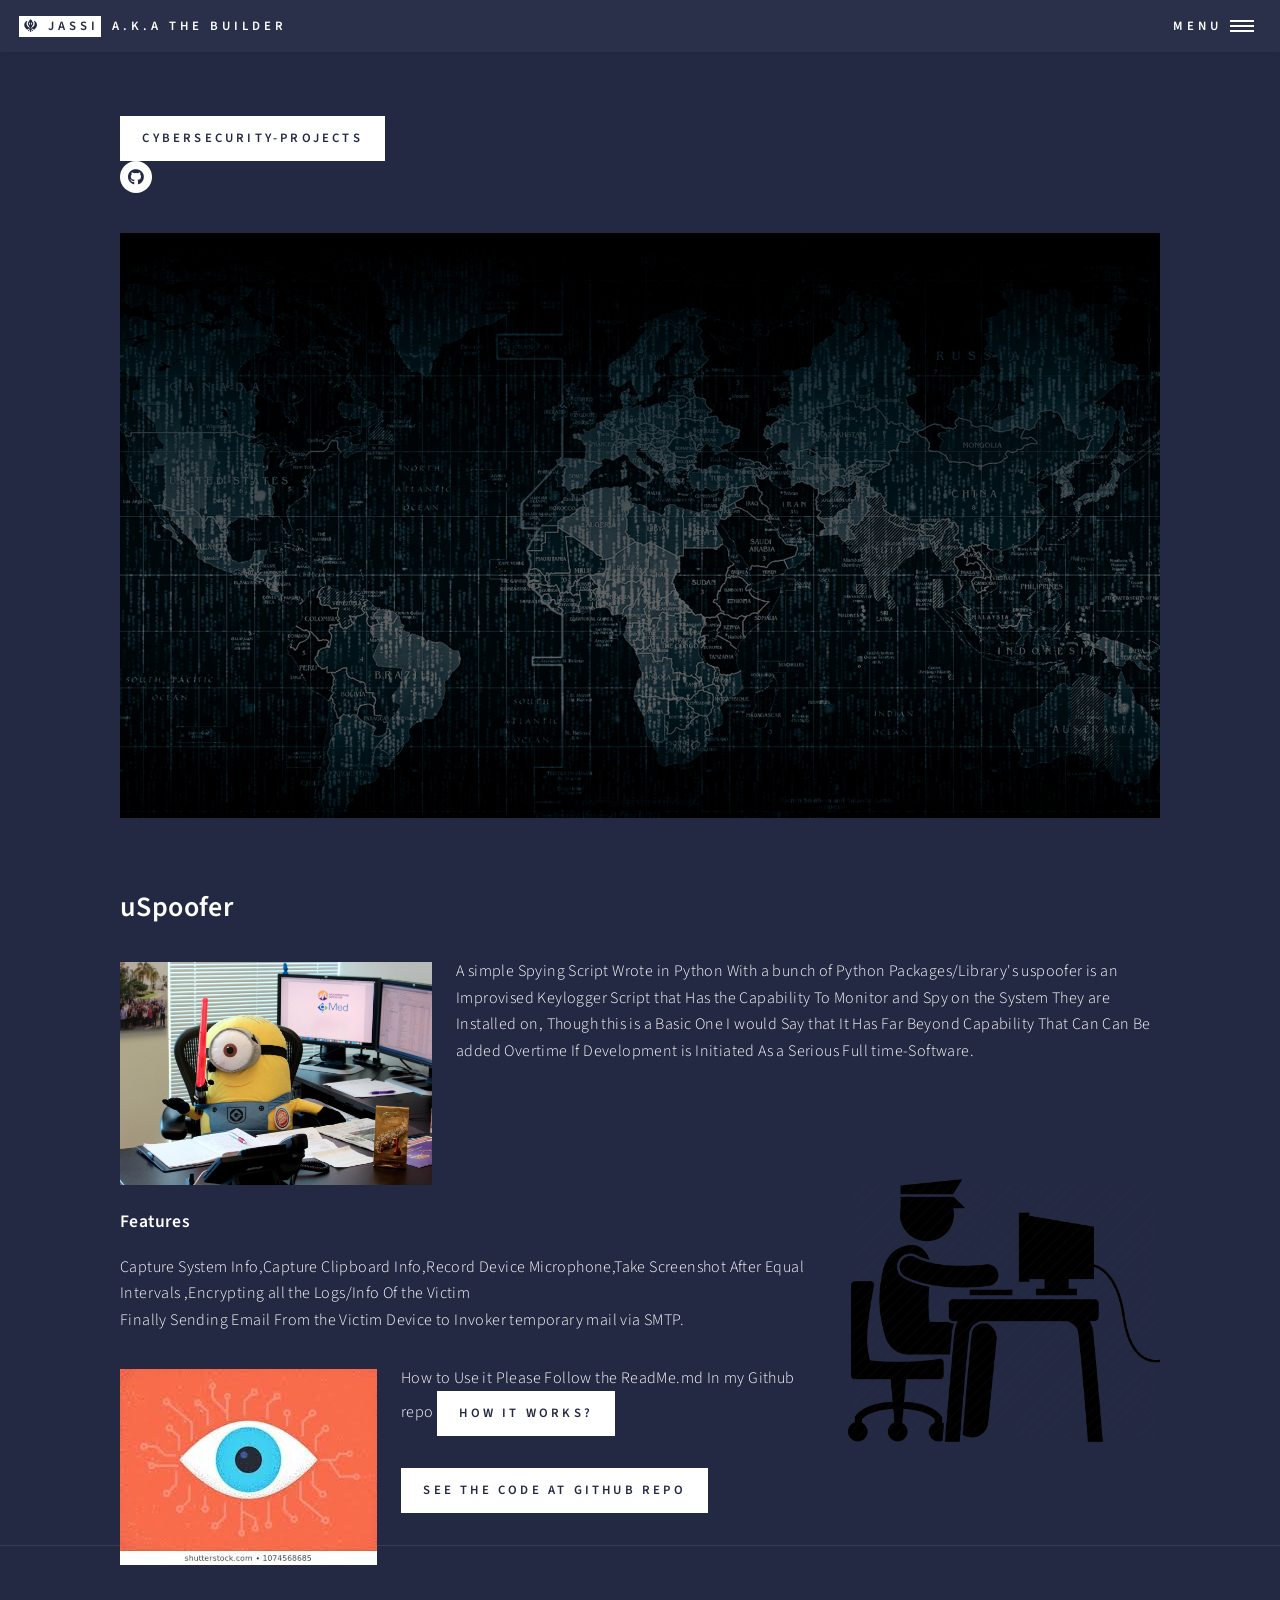
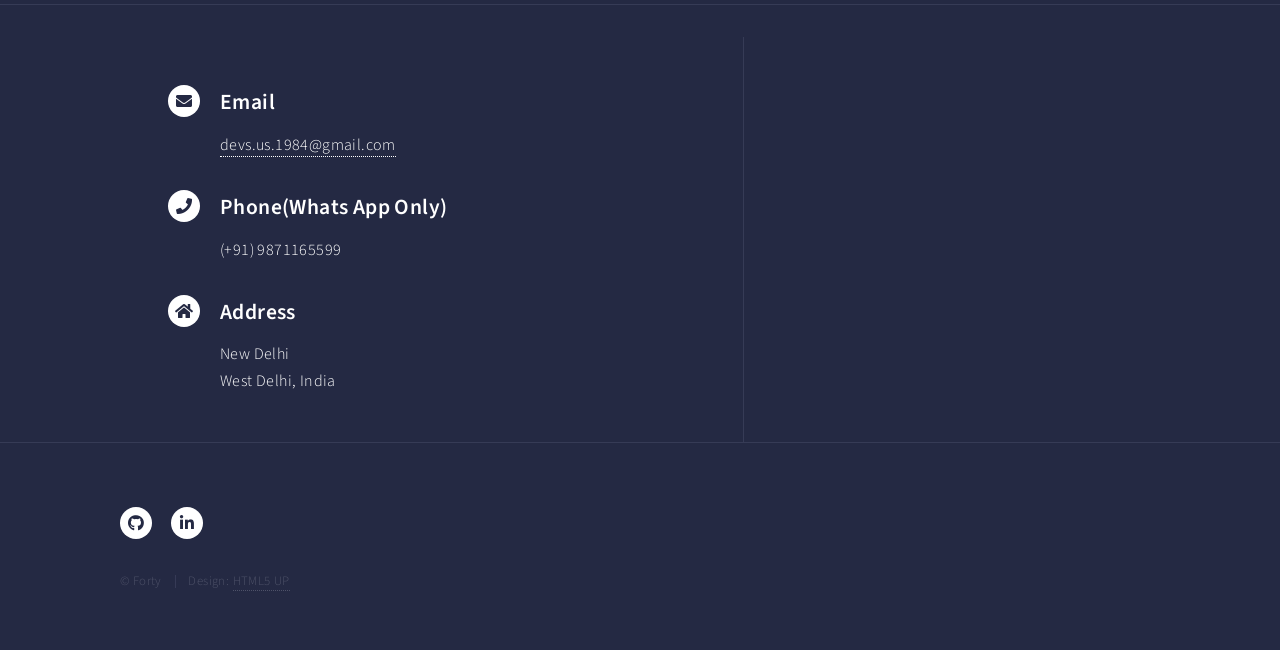
<file: jassi_Website/Portfolio&Candidate/cyber.html>
<!DOCTYPE HTML>
<!--
	Forty by HTML5 UP
	html5up.net | @ajlkn
	Free for personal and commercial use under the CCA 3.0 license (html5up.net/license)
-->
<html>
	<head>
		<title>Cyber@Sec</title>
		<link rel="icon" href="../logo.png" type="image/x-icon>
		<meta charset="utf-8" />
		<meta name="viewport" content="width=device-width, initial-scale=1, user-scalable=no" />
		<link rel="stylesheet" href="assets/css/main.css" />
		<noscript><link rel="stylesheet" href="assets/css/noscript.css" /></noscript>
	</head>
	<body class="is-preload">

		<!-- Wrapper -->
			<div id="wrapper">

				<!-- Header -->
					<header id="header">
						<a href="index.html" class="logo"><strong><i class="fas fa-khanda"></i> Jassi</strong> <span>A.K.A the builder</span></a>
						<nav>
							<a href="#menu">Menu</a>
						</nav>
					</header>

				<!-- Menu -->
					<nav id="menu">
						<ul class="links">
							<ul class="links">
								<li><a href="index.html">Home</a></li>
								<li><a href="fsproj.html">Full-Stack Projects</a></li>
								<li><a href="snips.html">Snippets/Mini-Projects</a></li>
								<li><a href="devops.html">DevOps</a></li>
								<li><a href="cyber.html">CyberSecurity</a></li>
							</ul>
						</ul>
						<ul class="links">
							<li><a href="#contact" class="button primary scrolly">Contact Me </a></li>
						</ul>
					</nav>

				<!-- Main -->
					<div id="main" class="alt">

						<!-- One -->
							<section id="one">
								<div class="inner">
									<div>
										<a href="#snippets" class="button primary scrolly">CyberSecurity-Projects</a>
										<ul class="icons">
											<li><a href="https://github.com/Jasmeet-1998/CyberSecurity" target="_blank" class="icon brands alt fa-github"><span class="label">GitHub</span></a></li>
										</ul>
								  </div>
                  <span class="image main"><img src="images/pic11.jpg" alt=""/></span><br>
									<div id="snippets" class="section">
										<h2>uSpoofer</h2>
										<p><span class="image left"><img src="images/pic12.jpg" alt="" /></span>A simple Spying Script Wrote in Python With a bunch of Python Packages/Library's  uspoofer is an Improvised  Keylogger Script that Has the Capability To Monitor and Spy on the System They are Installed on, Though this is a Basic One I would Say that It Has Far Beyond Capability That Can Can Be added Overtime If Development is Initiated As a Serious Full time-Software.</p><br><br><br>

										<p><span class="image right"><img src="images/pic10.png" alt="" /></span><h4>Features</h4>Capture System Info,Capture Clipboard Info,Record Device Microphone,Take Screenshot After Equal Intervals ,Encrypting all the Logs/Info Of the Victim<br>
										Finally Sending Email From the Victim Device to Invoker temporary mail via SMTP.</p>
                    <p><span class="image left"><img src="images/pic09.jpg" alt="" /></span>How to Use it Please Follow the ReadMe.md In my Github repo <a href="https://github.com/Jasmeet-1998/CyberSecurity/tree/master/uSpoofy" class="button primary">How It Works?</a></p>
										<a href="https://github.com/Jasmeet-1998/CyberSecurity" class="button primary">See the  Code at Github repo</a>


									</div>
								</div>
							</section>
						</div><br>
						<hr />

				<!-- Contact -->
				<!-- Contact -->
					<section id="contact">
						<div class="inner">
							<section class="split">
								<section>
									<div class="contact-method">
										<span class="icon solid alt fa-envelope"></span>
										<h3>Email</h3>
										<a href="https://www.google.com/gmail/">devs.us.1984@gmail.com</a>
									</div>
									<div class="contact-method">
										<span class="icon solid alt fa-phone"></span>
										<h3>Phone(Whats App Only)</h3>
										<span>(+91) 9871165599</span>
									</div>
									<div class="contact-method">
										<span class="icon solid alt fa-home"></span>
										<h3>Address</h3>
										<span>New Delhi<br />
										West Delhi,
										India</span>
									</div>
								</section>
							</section>
						</div>
					</section>

				<!-- Footer -->
					<footer id="footer">
						<div class="inner">
							<ul class="icons">
								<li><a href="https://github.com/Jasmeet-1998" class="icon brands alt fa-github"><span class="label">GitHub</span></a></li>
								<li><a href="https://www.linkedin.com/in/jasmeet-singh-bali-057a751b1/" class="icon brands alt fa-linkedin-in"><span class="label">LinkedIn</span></a></li>
							</ul>
							<ul class="copyright">
								<li>&copy; Forty </li><li>Design: <a href="https://html5up.net">HTML5 UP</a></li>
							</ul>
						</div>
					</footer>

			</div>

		<!-- Scripts -->
			<script src="assets/js/jquery.min.js"></script>
			<script src="assets/js/jquery.scrolly.min.js"></script>
			<script src="assets/js/jquery.scrollex.min.js"></script>
			<script src="assets/js/browser.min.js"></script>
			<script src="assets/js/breakpoints.min.js"></script>
			<script src="assets/js/util.js"></script>
			<script src="assets/js/main.js"></script>

	</body>
</html>
</file>
<file: drag_dropfile_Snippet/main.css>
.drop-zone{
	max-width: 200px;
	height: 200px;
	padding: 25px;
	display: flex;
	align-items:center;
	justify-content:center;
	text-align:center;
	font-family:'Quicksand', sans-serif;
	font-weight:500;
	font-size:20px;
	cursor:pointer;
	color:#cccccc;
	border: 4px dashed #009578;
	border-radius:10px;
}

.drop-zone--over{
	border-style:solid;
}

.drop-zone__input{
	display:none;
}

.drop-zone__thumb{
	width:100%;
	height:100%;
	border-radius:10px;
	overflow:hidden;
	background-color:#cccccc;
	background-size:cover;
	position:relative;
}

.drop-zone__thumb::after{
	content:attr(data-label);
	position:absolute;
	bottom:0;
	left:0;
	width:100%;
	padding:5px 0;
	color:#ffffff;
	background:rgba(0,0,0,0.75);
	font-size:14px;
	text-align:center;




}
</file>
<file: formvalidation_Snippet/css/style.css>
/* RESET */
 
html, body, div, span, applet, object, iframe,
h1, h2, h3, h4, h5, h6, p, blockquote, pre,
a, abbr, acronym, address, big, cite, code,
del, dfn, em, img, ins, kbd, q, s, samp,
small, strike, strong, sub, sup, tt, var,
b, u, i, center,
dl, dt, dd, ol, ul, li,
fieldset, form, label, legend,
table, caption, tbody, tfoot, thead, tr, th, td,
article, aside, canvas, details, embed,
figure, figcaption, footer, header, hgroup,
menu, nav, output, ruby, section, summary,
time, mark, audio, video {
	margin: 0;
	padding: 0;
	border: 0;
	font: inherit;
	font-size: 100%;
	vertical-align: baseline;
}

article, aside, details, figcaption, figure,
footer, header, hgroup, menu, nav, section {
	display: block;
}

ul {
	list-style: none;
}

blockquote, q {
	quotes: none;
}
blockquote:before, blockquote:after,
q:before, q:after {
	content: '';
	content: none;
}

table {
	border-collapse: collapse;
	border-spacing: 0;
}

html {
  box-sizing: border-box;
}
*, *:before, *:after {
  box-sizing: inherit;
}






html {
    font-size: 62.5%;
}

body {
    font-size: 1.6rem;
    line-height: 1.6;
    font-family: 'Source Sans Pro';
    background-color: rgb(245, 245, 245);
}

h1 {
    font-size: 2.5rem;
    padding: 15px 20px;
    background-color: rgba(255, 219, 58, 0.3);
    margin-bottom: 20px;
    text-align: center;
}

a {
    text-decoration: underline;
    color: inherit; 
}
    
.container {
	margin: 80px auto;
	width: 90%;
	max-width: 800px;
}

.registration {
	background-color: #fff;
	max-width: 600px;
	margin: 0 auto;
	padding-bottom: 20px;
	box-shadow: 1px 1px 5px 0px rgba(0,0,0,0.3);
	border-bottom: 5px solid #ffdb3a;
}


.input-requirements {
  font-size: 1.3rem;
  font-style: italic;
  text-align: left;
  list-style: disc;
  list-style-position: inside;
  max-width: 400px;
  margin: 10px auto;
  color: rgb(150,150,150);
}


.input-requirements li.invalid {
	color: #e74c3c;
}
.input-requirements li.valid {
	color: #2ecc71;
}

.input-requirements li.valid:after {
	display: inline-block;
	padding-left: 10px;
	content: "\2713";
}
</file>
<file: formvalidation_Snippet/css/formhack.css>
/* FormHack v1.2.0 (formhack.io) */

/* Config ----------------------------- */
:root {

  /* Font */
  --fh-font-family: 'Source Sans Pro', sans-serif;
  --fh-font-size: 15px;
  --fh-font-color: rgb(40, 40, 40);

  /* Borders */
  --fh-border-radius: 3px;
  --fh-border-width: 1px;
  --fh-border-style: solid;
  --fh-border-color: rgb(200, 200, 200);

  /* Inputs, Textareas, Select, Option */
  --fh-input-height: 40px;
  --fh-input-width: 100%;
  --fh-input-max-width: 400px;
  --fh-input-bg-color: rgb(250,250,250);
  --fh-focus-bg-color: var(--fh-input-bg-color);
  --fh-focus-border-color: #000;
  --fh-focus-font-color: var(--fh-font-color);

  /* Select Vendor Styling */
  --fh-select-vendor-styling: none; /* comment this out to maintain vendor styling */


  /* Buttons & Input Submits */
  --fh-button-height: 40px;
  --fh-button-width: 100%;
  --fh-button-max-width: 200px;
  --fh-button-font-color: var(--fh-font-color);
  --fh-button-bg-color: rgba(255, 219, 58,0.3);
  --fh-button-hover-bg-color: rgb(255, 219, 58);
  --fh-button-hover-font-color: var(--fh-font-color);

  /* Layout */
  --fh-layout-display: block;
  --fh-layout-margin: 10px auto; /* change to "10px auto" to center */
  --fh-layout-text-align: center;
}



/* Global Reset Styles ------------------ */



input,
textarea,
select,
option,
optgroup,
button,
legend,
fieldset {
  box-sizing: border-box;
  outline: none;

  font-family: var(--fh-font-family);
  font-size: var(--fh-font-size);
  color: var(--fh-font-color);
  vertical-align: top;

  display: var(--fh-layout-display);
  margin: var(--fh-layout-margin);
  text-align: var(--fh-layout-text-align);
}


datalist {
  font-family: var(--fh-font-family);
  font-size: var(--fh-font-size);
}

label {
  display: block;
  margin: var(--fh-layout-margin);
  text-align: var(--fh-layout-text-align);
  margin-bottom: 20px;
  position: relative;
  padding: 0 20px;
}



/* Input & Textarea ------------------ */

/* Fields with standard width */
input[type="text"],
input[type="email"],
input[type="password"],
input[type="search"],
input[type="color"],
input[type="date"],
input[type="datetime-local"],
input[type="month"],
input[type="number"],
input[type="tel"],
input[type="time"],
input[type="url"],
input[type="week"],
input[list],
input[type="file"],
select,
textarea {
  width: var(--fh-input-width);
  max-width: var(--fh-input-max-width);
  padding: calc( var(--fh-input-height) / 5 );
  background-color: var(--fh-input-bg-color);

  border-radius: var(--fh-border-radius);
  border-width: var(--fh-border-width);
  border-style: var(--fh-border-style);
  border-color: var(--fh-border-color);
}

/* Fields with standard height */
input[type="text"],
input[type="email"],
input[type="password"],
input[type="search"],
input[type="color"],
input[type="date"],
input[type="datetime-local"],
input[type="month"],
input[type="number"],
input[type="tel"],
input[type="time"],
input[type="url"],
input[type="week"],
input[list] {
  height: var(--fh-input-height);
  -webkit-appearance: none;
}

/* Other */

textarea {
  -webkit-appearance: none;
  overflow: auto;
}

input[type="range"] {
  height: var(--fh-input-height);
  width: var(--fh-input-width);
  max-width: var(--fh-input-max-width);
}

input[type="file"] {
  min-height: var(--fh-input-height);
}

input[type="search"] {
  height: var(--fh-input-height);
  -webkit-appearance: none;
}
input[type="search"]::-webkit-search-cancel-button,
input[type="search"]::-webkit-search-decoration {
  -webkit-appearance: none;
}

input[type="checkbox"],
input[type="radio"] {
  display: inline-block;
  vertical-align: middle;
}
/* For checkbox and radio to be centered, need to wrap the input and label in a span -
/* .checkbox-container {
/*  display: block;
/*  text-align: center;
/* }
/* Select ------------------ */

select {
  height: var(--fh-input-height);

  -webkit-appearance: var(--fh-select-vendor-styling, menulist);
  -moz-appearance: var(--fh-select-vendor-styling, menulist);
  -ms-appearance: var(--fh-select-vendor-styling, menulist);
  -o-appearance: var(--fh-select-vendor-styling, menulist);


}

select[multiple] {
  height: auto;
  min-height: var(--fh-input-height);
  padding: 0;
}

select[multiple] option {
  margin: 0;
  padding: calc( var(--fh-input-height) / 5 );
}

/* Fieldset ------------------ */

fieldset {
  padding: 0;
  border: 0;
}

legend {
  padding: 0;
  font-weight: inherit;
}

/* Buttons, Input Type Submit/Reset ------------------ */

button,
input[type="button"],
input[type="submit"],
input[type="reset"],
input[type="image"] {
  height: var(--fh-button-height);
  width: var(--fh-button-width);
  max-width: var(--fh-button-max-width);
  background-color: var(--fh-button-bg-color);
  padding: calc( var(--fh-input-height) / 5 );
  cursor: pointer;

  color: var(--fh-button-font-color);
  font-weight: 700;

  -webkit-appearance: none;
  -moz-appearance: none;

  border-radius: var(--fh-border-radius);
  border-width: var(--fh-border-width);
  border-style: var(--fh-border-style);
  border-color: var(--fh-border-color);



  box-shadow: 1px 1px 5px 0px rgba(0,0,0,0.2);
}

input[type="image"] {
  text-align: center;
  padding: calc( var(--fh-input-height) / 5 );
}

/* States ------------------ */

input[disabled],
textarea[disabled],
select[disabled],
option[disabled],
button[disabled] {
  cursor: not-allowed;
}

input:focus,
textarea:focus,
select:focus,
option:focus,
button:focus  {
  background-color: var(--fh-focus-bg-color);
  border-color: var(--fh-focus-border-color);
}

input[type="checkbox"]:focus,
input[type="radio"]:focus {
  outline: var(--fh-focus-border-color) solid 2px;
}

button:hover,
input[type="button"]:hover,
input[type="submit"]:hover,
input[type="reset"]:hover,
button:focus,
input[type="button"]:focus,
input[type="submit"]:focus,
input[type="reset"]:focus {
  background-color: var(--fh-button-hover-bg-color);
  color: var(--fh-button-hover-font-color);
}




/* Custom ------------------ */


input:not([type="submit"]):valid {
  border-color: #2ecc71;
}


/* Hide and show related .input-requirements when interacting with input */

input:not([type="submit"]) + .input-requirements {
  overflow: hidden;
  max-height: 0;
  transition: max-height 1s ease-out;  
}

input:not([type="submit"]):hover + .input-requirements,
input:not([type="submit"]):focus + .input-requirements,
input:not([type="submit"]):active + .input-requirements {
  max-height: 1000px; /* any large number (bigger then the .input-requirements list) */
  transition: max-height 1s ease-in;
}
</file>
<file: interactive_car_Animations/style.css>
/*for Gradient Colours Sources->https://webgradients.com/*/
body{
  margin:0;
  background-image: linear-gradient(to top, #30cfd0 0%, #330867 100%);
  overflow-y: hidden;
}


.night{
  height: 70vh;
  width: 70vw;
  margin:5rem auto;
  background: url("./assets/Img_1.png");
  background-size: cover;
  position: relative;
  box-shadow: 1px 2px 60px rgba(0, 0, 0, 0);
  overflow-x: hidden;
}


.surface{
  height:140px;
  width: 500%;
  background: url("./assets/Img_02.png");
  position: absolute;
  bottom:0%;
  left:0%;
  background-repeat: repeat-x;
}

.car{
  position: absolute;
  bottom:9.5%;
  left: 24%;

}

/*Animation*/
@keyframes moveRight{
  100%{transform:translateX(-2950px);}
}


@keyframes suspension {
  100%{
    transform: translateY(-1px);
  }
  50%{
    transform: translateY(2px);
  }
  0%{
    transform: translateY(-1px);
  }
}

.moveRight{
  animation: moveRight 6s linear infinite;

}

.suspension{
  animation: suspension 1s linear infinite;
}
</file>
<file: NavBar_Animations/style.css>
@import url("https://fonts.googleapis.com/css2?family=Poppins:wght@300;400;500;600;700;800;900&display=swap");

* {
  padding: 0;
  margin: 0;
  box-sizing: border-box;
}

body,
button {
  font-family: "Poppins", sans-serif;
}

.container {
  min-height: 100vh;
  width: 100%;
  background-color: #485461;
  background-image: linear-gradient(135deg, #485461 0%, #28313b 74%);
  overflow-x: hidden;
  transform-style: preserve-3d;
}

.navbar {
  position: fixed;
  top: 0;
  left: 0;
  width: 100%;
  z-index: 10;
  height: 3rem;
}

.menu {
  max-width: 72rem;
  width: 100%;
  margin: 0 auto;
  padding: 0 2rem;
  display: flex;
  justify-content: space-between;
  align-items: center;
  color: #fff;
}

.logo{
  font-size:  1.1rem;
  font-weight:600;
  text-transform: uppercase;
  letter-spacing: 2px;
  line-height: 4rem;
}

.logo {
  font-size: 1.1rem;
  font-weight: 600;
  text-transform: uppercase;
  letter-spacing: 2px;
  line-height: 4rem;
}

.logo span {
  font-weight: 300;
}

.hamburger-menu {
  height: 4rem;
  width: 3rem;
  cursor: pointer;
  display: flex;
  align-items: center;
  justify-content: flex-end;
}

.bar {
  width: 1.9rem;
  height: 1.5px;
  border-radius: 2px;
  background-color: #eee;
  transition: 0.5s;
  position: relative;
}

.bar::before,.bar::after{
  content: "";
  position: absolute;
  width:inherit;
  height: inherit;
  background-color: #eee;
  transition:0.5 s;
}

.bar:before,
.bar:after {
  content: "";
  position: absolute;
  width: inherit;
  height: inherit;
  background-color: #eee;
  transition: 0.5s;
}

.bar:before {
  transform: translateY(-9px);
}

.bar:after {
  transform: translateY(9px);
}

.main {
  position: relative;
  width: 100%;
  left: 0;
  z-index: 5;
  overflow: hidden;
  transform-origin: left;/*So that the Animation Originates from the left not the center*/
  transform-style: preserve-3d;/*to avoid the flat display and ensure that 3-d transformation si maintained.*/
  transition: 0.5s;
}

header {
  min-height: 100vh;
  width: 100%;
  background: url("bg.gif") no-repeat top center / cover;
  position: relative;
}

.overlay {
  position: absolute;
  width: 100%;
  height: 100%;
  top: 0;
  left: 0;
  background-color: rgba(43, 51, 59, 0.8);
  display: flex;
  justify-content: center;
  align-items: center;
}

.inner {
  max-width: 35rem;
  text-align: center;
  color: #fff;
  padding: 0 2rem;
}

.title {
  font-size: 2.7rem;
}

.btn {
  margin-top: 1rem;
  padding: 0.6rem 1.8rem;
  background-color: #1179e7;
  border: none;
  border-radius: 25px;
  color: #fff;
  text-transform: uppercase;
  cursor: pointer;
  text-decoration: none;
}
/*for Hamburger Animation*/
.container.active .bar {
  transform: rotate(360deg);
  background-color: transparent;
}

.container.active .bar:before {
  transform: translateY(0) rotate(45deg);
}

.container.active .bar:after {
  transform: translateY(0) rotate(-45deg);
}

/*Now when the Container Element has the Class Active we Need to rotate the .main element by 20 degrees and decrease
the size */

.container.active .main {
  background-image: url("bg2.jpeg");
  animation: main-animation 0.5s ease;
  cursor: pointer;
  /*Defining How Far the Animation is From user. translate is used to pull the prespective /view towards us*/
  transform: perspective(1300px) rotateY(20deg) translateZ(310px) scale(0.5);
}



@keyframes main-animation {
  from{
    transform:translate(0);
  }
  to{
    transform:perspective(1300px) rotateY(20deg) translateZ(310px) scale(0.5);
  }

}


.links {
  position: absolute;
  width: 30%;
  right: 0;
  top: 0;
  height: 100vh;
  z-index: 2;
  display: flex;
  justify-content: center;
  align-items: center;
}

ul {
  list-style: none;
}

.links a{
  text-decoration: none;
  color: #eee;
  padding: 0.7rem 0;
  display: inline-block;
  font-size: 1rem;
  font-weight: 300;
  text-transform: uppercase;
  letter-spacing: 1px;
  transition: 0.3s;
  opacity: 0;
  transform: translateY(10px);
  animation: hide 0.5s forwards ease;
}

.links a:hover {
  color: #fff;
}

.container.active .links a {
  animation: appear 0.5s forwards ease var(--i);
}



@keyframes appear {
  from{
    opacity:0;
    transform: translateY(10px);
  }
  to{
    opacity:1;
    transform: translateY(0px);
  }

}

@keyframes hide {
  to{
    opacity:1;
    transform: translateY(0px);
  }
  from{
    opacity:0;
    transform: translateY(10px);
  }

}

.shadow {
  position: absolute;
  width: 100%;
  height: 100vh;
  top: 0;
  left: 0;
  transform-style: preserve-3d;
  transform-origin: left;
  transition: 0.5s;
  background-color: white;
}

.shadow.one {
  z-index: -1;
  opacity: 50%;
  background-image: url("bg.gif");
}

.shadow.two {
  z-index: -2;
  opacity: 30%;
  background-image: url("bg.gif");
}

.container.active .shadow.one {
  animation: shadow-one 0.6s ease-out;
  transform: perspective(1300px) rotateY(20deg) translateZ(215px) scale(0.5);
}

@keyframes shadow-one {
  0% {
    transform: translate(0);
  }

  5% {
    transform: perspective(1300px) rotateY(20deg) translateZ(310px) scale(0.5);
  }

  100% {
    transform: perspective(1300px) rotateY(20deg) translateZ(215px) scale(0.5);
  }
}

.container.active .shadow.two {
  animation: shadow-two 0.6s ease-out;
  transform: perspective(1300px) rotateY(20deg) translateZ(120px) scale(0.5);
}

@keyframes shadow-two {
  0% {
    transform: translate(0);
  }

  20% {
    transform: perspective(1300px) rotateY(20deg) translateZ(310px) scale(0.5);
  }

  100% {
    transform: perspective(1300px) rotateY(20deg) translateZ(120px) scale(0.5);
  }
}

.container.active .main:hover + .shadow.one {
  transform: perspective(1300px) rotateY(20deg) translateZ(230px) scale(0.5);
}

.container.active .main:hover{
  transform: perspective(1300px) rotateY(20deg) translateZ(340px) scale(0.5);
}
</file>
<file: Product_Card_3-dAnimation/style.css>
* {
  margin: 0;
  padding: 0;
  box-sizing: border-box;
}

body {
  font-family: "Poppins", sans-serif;
  min-height: 100vh;
  display: flex;
  align-items: center;
  justify-content: center;
  perspective: 1000px;
}
.container {
  width: 35%;
  height: 80%;
  display:flex;
  justify-content: center;
  align-items: center;
}
.card {
  background: khaki;
  transform-style: preserve-3d;
  min-height: 80vh;
  width: 35rem;
  border-radius: 30px;
  padding: 0rem 5rem;
  box-shadow: 0 20px 20px rgba(0, 0, 0, 0.2), 0px 0px 50px rgba(0, 0, 0, 0.2);
}

.product {
  min-height: 35vh;
  display: flex;
  align-items: center;
  justify-content: center;
}
.product img {
  width: 20rem;
  z-index: 2;
  transition: all 0.75s ease-out;
}
.circle {
  width: 15rem;
  height: 13rem;
  background: linear-gradient(
    to right,
    rgba(245, 70, 66, 0.75),
    rgba(8, 83, 156, 0.75)
  );
  position: absolute;
  border-radius: 50%;
  z-index: -1;
}

.info h1 {
  font-size: 3rem;
  transition: all 0.75s ease-out;
}
.info h2 {
  font-size: 1.3rem;
  padding: 2rem 0rem;
  color: #585858;
  font-weight: lighter;
  transition: all 0.75s ease-out;
}
.type {
  display: flex;
  justify-content: space-between;
  transition: all 0.75s ease-out;
}
.type button {
  padding: 0.5rem 2rem;
  background: none;
  border: none;
  box-shadow: 0px 5px 10px rgba(0, 0, 0, 0.2);
  border-radius: 30px;
  cursor: pointer;
  font-weight: bold;
  color: #585858;
}
button.active {
  background: #585858;
  color: white;
}
.purchase {
  margin-top: 5rem;
  transition: all 0.75s ease-out;
}
.purchase button {
  width: 100%;
  padding: 1rem 0rem;
  background: #f54642;
  border: none;
  color: white;
  cursor: pointer;
  border-radius: 30px;
  font-weight: bolder;
}
</file>
<file: text_Adventure_Game/style.css>
*,*::after,*::before{
  box-sizing: border-box;
  font-family: Gotham Rounded;
}


body{
  padding:0;
  margin:0;
  display:flex;
  justify-content: center;
  align-items: center;
  width:100vw;
  height:100vh;
  background-color: black;
  background-image: url("./bg.gif");
}





.container{
  width: 800px;
  max-width: 80%;
  background-color: white;
  padding: 10px;
  border-radius: 5px;
  background-color: gray;
  box-shadow: 0 0 10px;

}




.btn-grid{
  display: grid;
  grid-template-columns: repeat(2,auto);
  gap:10px;
  margin-top: 20px;
}

.btn{
  background-color: hsl(200,100%,50%);
  border: 1px solid hsl(200,100%,30%);
  border-radius: 5px;
  padding: 5px 10px;
  color: white;
  outline: none;
  box-shadow: 0 0 10px;
}


.btn:hover{
  border-color: black;
}
</file>
<file: jassi_Website/First Page/css/style.css>
@import url('https://fonts.googleapis.com/css2?family=VT323&display=swap');
ul {
    list-style-type: none;
}

*{
  box-sizing: border-box;
  margin: 0;
  padding: 0;
}

:root{
  --text-color: #00aa00;
}

body{
  font-family: VT323, sans-serif;
  background-color: #333;
  color: #ccc;
  font-size: 30px;
  line-height: 1.4;
}

h1{
  color: var(--text-color);
  font-size: 50px;
  letter-spacing: -3px;
  margin-bottom: 20px;
}

h4{
  color:var(--text-color);
  margin-bottom: 10px;
}

a{
  color:var(--text-color);
  text-decoration: none;
}

p{
  margin: 20px 0;
}

nav{
  width: 85%;
}
nav ul{
  display: flex;
  align-items: center;
  justify-content: space-around;
}

nav ul li {
  color:var(--text-color);
}


.container{
  max-width: 600px;
  margin: auto;
  height: 75vh;
  display: flex;
  flex-direction: column;
  justify-content: center;
  align-items: center;
}

@media only screen and (max-width:640px){
  .container{
    max-width: 1000px;
    margin: auto;
    height: 100vh;
    display: flex;
    flex-direction: column;
    justify-content: center;
    align-items: center;
  }
}


.wb-body{
  background: #111;
  padding: 20px;
  margin: 4px;
  color: #fff;
  background: #131820;
}

.winbox{
  background: linear-gradient(90deg, #ff00ff, #0050ff);
  border-radius: 12px 12px 0 0;
  box-shadow: none;
}

.hidden{
  display: none;
}

.cursor{
  font-weight: 700;
  animation: 1s blink step-end infinite;
}


@keyframes blink {
  from,to{
    color: transparent;
  }

  50%{
    color:var(--text-color);
  }
}

.end{
  content: "\003B";
}
</file>
<file: jassi_Website/Portfolio&Candidate/assets/css/noscript.css>
/*
	Forty by HTML5 UP
	html5up.net | @ajlkn
	Free for personal and commercial use under the CCA 3.0 license (html5up.net/license)
*/

/* Banner */

	body.is-preload #banner:after {
		opacity: 0.85;
	}

	body.is-preload #banner > .inner {
		-moz-filter: none;
		-webkit-filter: none;
		-ms-filter: none;
		filter: none;
		-moz-transform: none;
		-webkit-transform: none;
		-ms-transform: none;
		transform: none;
		opacity: 1;
	}
</file>
<file: jassi_Website/MyBlog Page/assets/css/main.css>
@import url("fontawesome-all.min.css");
@import url("https://fonts.googleapis.com/css?family=Source+Sans+Pro:400,400italic,700|Open+Sans+Condensed:300,700");

/*
	Striped by HTML5 UP
	html5up.net | @ajlkn
	Free for personal and commercial use under the CCA 3.0 license (html5up.net/license)
*/

html, body, div, span, applet, object,
iframe, h1, h2, h3, h4, h5, h6, p, blockquote,
pre, a, abbr, acronym, address, big, cite,
code, del, dfn, em, img, ins, kbd, q, s, samp,
small, strike, strong, sub, sup, tt, var, b,
u, i, center, dl, dt, dd, ol, ul, li, fieldset,
form, label, legend, table, caption, tbody,
tfoot, thead, tr, th, td, article, aside,
canvas, details, embed, figure, figcaption,
footer, header, hgroup, menu, nav, output, ruby,
section, summary, time, mark, audio, video {
	margin: 0;
	padding: 0;
	border: 0;
	font-size: 100%;
	font: inherit;
	vertical-align: baseline;}

article, aside, details, figcaption, figure,
footer, header, hgroup, menu, nav, section {
	display: block;}

body {
	line-height: 1;
}

ol, ul {
	list-style: none;
}

blockquote, q {
	quotes: none;
}

	blockquote:before, blockquote:after, q:before, q:after {
		content: '';
		content: none;
	}

table {
	border-collapse: collapse;
	border-spacing: 0;
}

body {
	-webkit-text-size-adjust: none;
}

mark {
	background-color: transparent;
	color: inherit;
}

input::-moz-focus-inner {
	border: 0;
	padding: 0;
}

input, select, textarea {
	-moz-appearance: none;
	-webkit-appearance: none;
	-ms-appearance: none;
	appearance: none;
}

/* Basic */

	html {
		box-sizing: border-box;
	}

	*, *:before, *:after {
		box-sizing: inherit;
	}

	body {
		background-color: #e8e8e8;
		background-image: url("images/bg02.png");
		display: -moz-flex;
		display: -webkit-flex;
		display: -ms-flex;
		display: flex;
	}

		body.is-preload *, body.is-preload *:before, body.is-preload *:after {
			-moz-animation: none !important;
			-webkit-animation: none !important;
			-ms-animation: none !important;
			animation: none !important;
			-moz-transition: none !important;
			-webkit-transition: none !important;
			-ms-transition: none !important;
			transition: none !important;
		}

	body, input, textarea, select {
		font-family: 'Source Sans Pro', sans-serif;
		font-weight: 400;
		color: #565656;
	}

	a {
		color: #c94663;
	}

	strong, b {
		font-weight: 700;
		color: #232323;
	}

	h2, h3, h4, h5, h6 {
		font-family: 'Open Sans Condensed', sans-serif;
		font-weight: 700;
		color: #232323;
	}

	h2 a, h4 a, h5 a, h6 a {
		text-decoration: none;
		color: inherit;
	}

	blockquote {
		border-left: solid 5px #ddd;
		padding: 1em 0 1em 2em;
		font-style: italic;
	}

	em, i {
		font-style: italic;
	}

	hr {
		border: 0;
		border-top: solid 1px #ddd;
		padding: 1.5em 0 0 0;
		margin: 1.75em 0 0 0;
	}

	sub {
		position: relative;
		top: 0.5em;
		font-size: 0.8em;
	}

	sup {
		position: relative;
		top: -0.5em;
		font-size: 0.8em;
	}

	br.clear {
		clear: both;
	}

	p, ul, ol, dl {
		margin-bottom: 1em;
	}

/* Row */

	.row {
		display: flex;
		flex-wrap: wrap;
		box-sizing: border-box;
		align-items: stretch;
	}

		.row > * {
			box-sizing: border-box;
		}

		.row.gtr-uniform > * > :last-child {
			margin-bottom: 0;
		}

		.row.aln-left {
			justify-content: flex-start;
		}

		.row.aln-center {
			justify-content: center;
		}

		.row.aln-right {
			justify-content: flex-end;
		}

		.row.aln-top {
			align-items: flex-start;
		}

		.row.aln-middle {
			align-items: center;
		}

		.row.aln-bottom {
			align-items: flex-end;
		}

		.row > .imp {
			order: -1;
		}

		.row > .col-1 {
			width: 8.33333%;
		}

		.row > .off-1 {
			margin-left: 8.33333%;
		}

		.row > .col-2 {
			width: 16.66667%;
		}

		.row > .off-2 {
			margin-left: 16.66667%;
		}

		.row > .col-3 {
			width: 25%;
		}

		.row > .off-3 {
			margin-left: 25%;
		}

		.row > .col-4 {
			width: 33.33333%;
		}

		.row > .off-4 {
			margin-left: 33.33333%;
		}

		.row > .col-5 {
			width: 41.66667%;
		}

		.row > .off-5 {
			margin-left: 41.66667%;
		}

		.row > .col-6 {
			width: 50%;
		}

		.row > .off-6 {
			margin-left: 50%;
		}

		.row > .col-7 {
			width: 58.33333%;
		}

		.row > .off-7 {
			margin-left: 58.33333%;
		}

		.row > .col-8 {
			width: 66.66667%;
		}

		.row > .off-8 {
			margin-left: 66.66667%;
		}

		.row > .col-9 {
			width: 75%;
		}

		.row > .off-9 {
			margin-left: 75%;
		}

		.row > .col-10 {
			width: 83.33333%;
		}

		.row > .off-10 {
			margin-left: 83.33333%;
		}

		.row > .col-11 {
			width: 91.66667%;
		}

		.row > .off-11 {
			margin-left: 91.66667%;
		}

		.row > .col-12 {
			width: 100%;
		}

		.row > .off-12 {
			margin-left: 100%;
		}

		.row.gtr-0 {
			margin-top: 0px;
			margin-left: 0px;
		}

			.row.gtr-0 > * {
				padding: 0px 0 0 0px;
			}

			.row.gtr-0.gtr-uniform {
				margin-top: 0px;
			}

				.row.gtr-0.gtr-uniform > * {
					padding-top: 0px;
				}

		.row.gtr-25 {
			margin-top: -12.5px;
			margin-left: -12.5px;
		}

			.row.gtr-25 > * {
				padding: 12.5px 0 0 12.5px;
			}

			.row.gtr-25.gtr-uniform {
				margin-top: -12.5px;
			}

				.row.gtr-25.gtr-uniform > * {
					padding-top: 12.5px;
				}

		.row.gtr-50 {
			margin-top: -25px;
			margin-left: -25px;
		}

			.row.gtr-50 > * {
				padding: 25px 0 0 25px;
			}

			.row.gtr-50.gtr-uniform {
				margin-top: -25px;
			}

				.row.gtr-50.gtr-uniform > * {
					padding-top: 25px;
				}

		.row {
			margin-top: -50px;
			margin-left: -50px;
		}

			.row > * {
				padding: 50px 0 0 50px;
			}

			.row.gtr-uniform {
				margin-top: -50px;
			}

				.row.gtr-uniform > * {
					padding-top: 50px;
				}

		.row.gtr-150 {
			margin-top: -75px;
			margin-left: -75px;
		}

			.row.gtr-150 > * {
				padding: 75px 0 0 75px;
			}

			.row.gtr-150.gtr-uniform {
				margin-top: -75px;
			}

				.row.gtr-150.gtr-uniform > * {
					padding-top: 75px;
				}

		.row.gtr-200 {
			margin-top: -100px;
			margin-left: -100px;
		}

			.row.gtr-200 > * {
				padding: 100px 0 0 100px;
			}

			.row.gtr-200.gtr-uniform {
				margin-top: -100px;
			}

				.row.gtr-200.gtr-uniform > * {
					padding-top: 100px;
				}

		@media screen and (min-width: 737px) {

			.row {
				display: flex;
				flex-wrap: wrap;
				box-sizing: border-box;
				align-items: stretch;
			}

				.row > * {
					box-sizing: border-box;
				}

				.row.gtr-uniform > * > :last-child {
					margin-bottom: 0;
				}

				.row.aln-left {
					justify-content: flex-start;
				}

				.row.aln-center {
					justify-content: center;
				}

				.row.aln-right {
					justify-content: flex-end;
				}

				.row.aln-top {
					align-items: flex-start;
				}

				.row.aln-middle {
					align-items: center;
				}

				.row.aln-bottom {
					align-items: flex-end;
				}

				.row > .imp-desktop {
					order: -1;
				}

				.row > .col-1-desktop {
					width: 8.33333%;
				}

				.row > .off-1-desktop {
					margin-left: 8.33333%;
				}

				.row > .col-2-desktop {
					width: 16.66667%;
				}

				.row > .off-2-desktop {
					margin-left: 16.66667%;
				}

				.row > .col-3-desktop {
					width: 25%;
				}

				.row > .off-3-desktop {
					margin-left: 25%;
				}

				.row > .col-4-desktop {
					width: 33.33333%;
				}

				.row > .off-4-desktop {
					margin-left: 33.33333%;
				}

				.row > .col-5-desktop {
					width: 41.66667%;
				}

				.row > .off-5-desktop {
					margin-left: 41.66667%;
				}

				.row > .col-6-desktop {
					width: 50%;
				}

				.row > .off-6-desktop {
					margin-left: 50%;
				}

				.row > .col-7-desktop {
					width: 58.33333%;
				}

				.row > .off-7-desktop {
					margin-left: 58.33333%;
				}

				.row > .col-8-desktop {
					width: 66.66667%;
				}

				.row > .off-8-desktop {
					margin-left: 66.66667%;
				}

				.row > .col-9-desktop {
					width: 75%;
				}

				.row > .off-9-desktop {
					margin-left: 75%;
				}

				.row > .col-10-desktop {
					width: 83.33333%;
				}

				.row > .off-10-desktop {
					margin-left: 83.33333%;
				}

				.row > .col-11-desktop {
					width: 91.66667%;
				}

				.row > .off-11-desktop {
					margin-left: 91.66667%;
				}

				.row > .col-12-desktop {
					width: 100%;
				}

				.row > .off-12-desktop {
					margin-left: 100%;
				}

				.row.gtr-0 {
					margin-top: 0px;
					margin-left: 0px;
				}

					.row.gtr-0 > * {
						padding: 0px 0 0 0px;
					}

					.row.gtr-0.gtr-uniform {
						margin-top: 0px;
					}

						.row.gtr-0.gtr-uniform > * {
							padding-top: 0px;
						}

				.row.gtr-25 {
					margin-top: -12.5px;
					margin-left: -12.5px;
				}

					.row.gtr-25 > * {
						padding: 12.5px 0 0 12.5px;
					}

					.row.gtr-25.gtr-uniform {
						margin-top: -12.5px;
					}

						.row.gtr-25.gtr-uniform > * {
							padding-top: 12.5px;
						}

				.row.gtr-50 {
					margin-top: -25px;
					margin-left: -25px;
				}

					.row.gtr-50 > * {
						padding: 25px 0 0 25px;
					}

					.row.gtr-50.gtr-uniform {
						margin-top: -25px;
					}

						.row.gtr-50.gtr-uniform > * {
							padding-top: 25px;
						}

				.row {
					margin-top: -50px;
					margin-left: -50px;
				}

					.row > * {
						padding: 50px 0 0 50px;
					}

					.row.gtr-uniform {
						margin-top: -50px;
					}

						.row.gtr-uniform > * {
							padding-top: 50px;
						}

				.row.gtr-150 {
					margin-top: -75px;
					margin-left: -75px;
				}

					.row.gtr-150 > * {
						padding: 75px 0 0 75px;
					}

					.row.gtr-150.gtr-uniform {
						margin-top: -75px;
					}

						.row.gtr-150.gtr-uniform > * {
							padding-top: 75px;
						}

				.row.gtr-200 {
					margin-top: -100px;
					margin-left: -100px;
				}

					.row.gtr-200 > * {
						padding: 100px 0 0 100px;
					}

					.row.gtr-200.gtr-uniform {
						margin-top: -100px;
					}

						.row.gtr-200.gtr-uniform > * {
							padding-top: 100px;
						}

		}

		@media screen and (min-width: 1201px) {

			.row {
				display: flex;
				flex-wrap: wrap;
				box-sizing: border-box;
				align-items: stretch;
			}

				.row > * {
					box-sizing: border-box;
				}

				.row.gtr-uniform > * > :last-child {
					margin-bottom: 0;
				}

				.row.aln-left {
					justify-content: flex-start;
				}

				.row.aln-center {
					justify-content: center;
				}

				.row.aln-right {
					justify-content: flex-end;
				}

				.row.aln-top {
					align-items: flex-start;
				}

				.row.aln-middle {
					align-items: center;
				}

				.row.aln-bottom {
					align-items: flex-end;
				}

				.row > .imp-wide {
					order: -1;
				}

				.row > .col-1-wide {
					width: 8.33333%;
				}

				.row > .off-1-wide {
					margin-left: 8.33333%;
				}

				.row > .col-2-wide {
					width: 16.66667%;
				}

				.row > .off-2-wide {
					margin-left: 16.66667%;
				}

				.row > .col-3-wide {
					width: 25%;
				}

				.row > .off-3-wide {
					margin-left: 25%;
				}

				.row > .col-4-wide {
					width: 33.33333%;
				}

				.row > .off-4-wide {
					margin-left: 33.33333%;
				}

				.row > .col-5-wide {
					width: 41.66667%;
				}

				.row > .off-5-wide {
					margin-left: 41.66667%;
				}

				.row > .col-6-wide {
					width: 50%;
				}

				.row > .off-6-wide {
					margin-left: 50%;
				}

				.row > .col-7-wide {
					width: 58.33333%;
				}

				.row > .off-7-wide {
					margin-left: 58.33333%;
				}

				.row > .col-8-wide {
					width: 66.66667%;
				}

				.row > .off-8-wide {
					margin-left: 66.66667%;
				}

				.row > .col-9-wide {
					width: 75%;
				}

				.row > .off-9-wide {
					margin-left: 75%;
				}

				.row > .col-10-wide {
					width: 83.33333%;
				}

				.row > .off-10-wide {
					margin-left: 83.33333%;
				}

				.row > .col-11-wide {
					width: 91.66667%;
				}

				.row > .off-11-wide {
					margin-left: 91.66667%;
				}

				.row > .col-12-wide {
					width: 100%;
				}

				.row > .off-12-wide {
					margin-left: 100%;
				}

				.row.gtr-0 {
					margin-top: 0px;
					margin-left: 0px;
				}

					.row.gtr-0 > * {
						padding: 0px 0 0 0px;
					}

					.row.gtr-0.gtr-uniform {
						margin-top: 0px;
					}

						.row.gtr-0.gtr-uniform > * {
							padding-top: 0px;
						}

				.row.gtr-25 {
					margin-top: -12.5px;
					margin-left: -12.5px;
				}

					.row.gtr-25 > * {
						padding: 12.5px 0 0 12.5px;
					}

					.row.gtr-25.gtr-uniform {
						margin-top: -12.5px;
					}

						.row.gtr-25.gtr-uniform > * {
							padding-top: 12.5px;
						}

				.row.gtr-50 {
					margin-top: -25px;
					margin-left: -25px;
				}

					.row.gtr-50 > * {
						padding: 25px 0 0 25px;
					}

					.row.gtr-50.gtr-uniform {
						margin-top: -25px;
					}

						.row.gtr-50.gtr-uniform > * {
							padding-top: 25px;
						}

				.row {
					margin-top: -50px;
					margin-left: -50px;
				}

					.row > * {
						padding: 50px 0 0 50px;
					}

					.row.gtr-uniform {
						margin-top: -50px;
					}

						.row.gtr-uniform > * {
							padding-top: 50px;
						}

				.row.gtr-150 {
					margin-top: -75px;
					margin-left: -75px;
				}

					.row.gtr-150 > * {
						padding: 75px 0 0 75px;
					}

					.row.gtr-150.gtr-uniform {
						margin-top: -75px;
					}

						.row.gtr-150.gtr-uniform > * {
							padding-top: 75px;
						}

				.row.gtr-200 {
					margin-top: -100px;
					margin-left: -100px;
				}

					.row.gtr-200 > * {
						padding: 100px 0 0 100px;
					}

					.row.gtr-200.gtr-uniform {
						margin-top: -100px;
					}

						.row.gtr-200.gtr-uniform > * {
							padding-top: 100px;
						}

		}

		@media screen and (min-width: 737px) and (max-width: 1200px) {

			.row {
				display: flex;
				flex-wrap: wrap;
				box-sizing: border-box;
				align-items: stretch;
			}

				.row > * {
					box-sizing: border-box;
				}

				.row.gtr-uniform > * > :last-child {
					margin-bottom: 0;
				}

				.row.aln-left {
					justify-content: flex-start;
				}

				.row.aln-center {
					justify-content: center;
				}

				.row.aln-right {
					justify-content: flex-end;
				}

				.row.aln-top {
					align-items: flex-start;
				}

				.row.aln-middle {
					align-items: center;
				}

				.row.aln-bottom {
					align-items: flex-end;
				}

				.row > .imp-narrow {
					order: -1;
				}

				.row > .col-1-narrow {
					width: 8.33333%;
				}

				.row > .off-1-narrow {
					margin-left: 8.33333%;
				}

				.row > .col-2-narrow {
					width: 16.66667%;
				}

				.row > .off-2-narrow {
					margin-left: 16.66667%;
				}

				.row > .col-3-narrow {
					width: 25%;
				}

				.row > .off-3-narrow {
					margin-left: 25%;
				}

				.row > .col-4-narrow {
					width: 33.33333%;
				}

				.row > .off-4-narrow {
					margin-left: 33.33333%;
				}

				.row > .col-5-narrow {
					width: 41.66667%;
				}

				.row > .off-5-narrow {
					margin-left: 41.66667%;
				}

				.row > .col-6-narrow {
					width: 50%;
				}

				.row > .off-6-narrow {
					margin-left: 50%;
				}

				.row > .col-7-narrow {
					width: 58.33333%;
				}

				.row > .off-7-narrow {
					margin-left: 58.33333%;
				}

				.row > .col-8-narrow {
					width: 66.66667%;
				}

				.row > .off-8-narrow {
					margin-left: 66.66667%;
				}

				.row > .col-9-narrow {
					width: 75%;
				}

				.row > .off-9-narrow {
					margin-left: 75%;
				}

				.row > .col-10-narrow {
					width: 83.33333%;
				}

				.row > .off-10-narrow {
					margin-left: 83.33333%;
				}

				.row > .col-11-narrow {
					width: 91.66667%;
				}

				.row > .off-11-narrow {
					margin-left: 91.66667%;
				}

				.row > .col-12-narrow {
					width: 100%;
				}

				.row > .off-12-narrow {
					margin-left: 100%;
				}

				.row.gtr-0 {
					margin-top: 0px;
					margin-left: 0px;
				}

					.row.gtr-0 > * {
						padding: 0px 0 0 0px;
					}

					.row.gtr-0.gtr-uniform {
						margin-top: 0px;
					}

						.row.gtr-0.gtr-uniform > * {
							padding-top: 0px;
						}

				.row.gtr-25 {
					margin-top: -12.5px;
					margin-left: -12.5px;
				}

					.row.gtr-25 > * {
						padding: 12.5px 0 0 12.5px;
					}

					.row.gtr-25.gtr-uniform {
						margin-top: -12.5px;
					}

						.row.gtr-25.gtr-uniform > * {
							padding-top: 12.5px;
						}

				.row.gtr-50 {
					margin-top: -25px;
					margin-left: -25px;
				}

					.row.gtr-50 > * {
						padding: 25px 0 0 25px;
					}

					.row.gtr-50.gtr-uniform {
						margin-top: -25px;
					}

						.row.gtr-50.gtr-uniform > * {
							padding-top: 25px;
						}

				.row {
					margin-top: -50px;
					margin-left: -50px;
				}

					.row > * {
						padding: 50px 0 0 50px;
					}

					.row.gtr-uniform {
						margin-top: -50px;
					}

						.row.gtr-uniform > * {
							padding-top: 50px;
						}

				.row.gtr-150 {
					margin-top: -75px;
					margin-left: -75px;
				}

					.row.gtr-150 > * {
						padding: 75px 0 0 75px;
					}

					.row.gtr-150.gtr-uniform {
						margin-top: -75px;
					}

						.row.gtr-150.gtr-uniform > * {
							padding-top: 75px;
						}

				.row.gtr-200 {
					margin-top: -100px;
					margin-left: -100px;
				}

					.row.gtr-200 > * {
						padding: 100px 0 0 100px;
					}

					.row.gtr-200.gtr-uniform {
						margin-top: -100px;
					}

						.row.gtr-200.gtr-uniform > * {
							padding-top: 100px;
						}

		}

		@media screen and (min-width: 737px) and (max-width: 1000px) {

			.row {
				display: flex;
				flex-wrap: wrap;
				box-sizing: border-box;
				align-items: stretch;
			}

				.row > * {
					box-sizing: border-box;
				}

				.row.gtr-uniform > * > :last-child {
					margin-bottom: 0;
				}

				.row.aln-left {
					justify-content: flex-start;
				}

				.row.aln-center {
					justify-content: center;
				}

				.row.aln-right {
					justify-content: flex-end;
				}

				.row.aln-top {
					align-items: flex-start;
				}

				.row.aln-middle {
					align-items: center;
				}

				.row.aln-bottom {
					align-items: flex-end;
				}

				.row > .imp-narrower {
					order: -1;
				}

				.row > .col-1-narrower {
					width: 8.33333%;
				}

				.row > .off-1-narrower {
					margin-left: 8.33333%;
				}

				.row > .col-2-narrower {
					width: 16.66667%;
				}

				.row > .off-2-narrower {
					margin-left: 16.66667%;
				}

				.row > .col-3-narrower {
					width: 25%;
				}

				.row > .off-3-narrower {
					margin-left: 25%;
				}

				.row > .col-4-narrower {
					width: 33.33333%;
				}

				.row > .off-4-narrower {
					margin-left: 33.33333%;
				}

				.row > .col-5-narrower {
					width: 41.66667%;
				}

				.row > .off-5-narrower {
					margin-left: 41.66667%;
				}

				.row > .col-6-narrower {
					width: 50%;
				}

				.row > .off-6-narrower {
					margin-left: 50%;
				}

				.row > .col-7-narrower {
					width: 58.33333%;
				}

				.row > .off-7-narrower {
					margin-left: 58.33333%;
				}

				.row > .col-8-narrower {
					width: 66.66667%;
				}

				.row > .off-8-narrower {
					margin-left: 66.66667%;
				}

				.row > .col-9-narrower {
					width: 75%;
				}

				.row > .off-9-narrower {
					margin-left: 75%;
				}

				.row > .col-10-narrower {
					width: 83.33333%;
				}

				.row > .off-10-narrower {
					margin-left: 83.33333%;
				}

				.row > .col-11-narrower {
					width: 91.66667%;
				}

				.row > .off-11-narrower {
					margin-left: 91.66667%;
				}

				.row > .col-12-narrower {
					width: 100%;
				}

				.row > .off-12-narrower {
					margin-left: 100%;
				}

				.row.gtr-0 {
					margin-top: 0px;
					margin-left: 0px;
				}

					.row.gtr-0 > * {
						padding: 0px 0 0 0px;
					}

					.row.gtr-0.gtr-uniform {
						margin-top: 0px;
					}

						.row.gtr-0.gtr-uniform > * {
							padding-top: 0px;
						}

				.row.gtr-25 {
					margin-top: -12.5px;
					margin-left: -12.5px;
				}

					.row.gtr-25 > * {
						padding: 12.5px 0 0 12.5px;
					}

					.row.gtr-25.gtr-uniform {
						margin-top: -12.5px;
					}

						.row.gtr-25.gtr-uniform > * {
							padding-top: 12.5px;
						}

				.row.gtr-50 {
					margin-top: -25px;
					margin-left: -25px;
				}

					.row.gtr-50 > * {
						padding: 25px 0 0 25px;
					}

					.row.gtr-50.gtr-uniform {
						margin-top: -25px;
					}

						.row.gtr-50.gtr-uniform > * {
							padding-top: 25px;
						}

				.row {
					margin-top: -50px;
					margin-left: -50px;
				}

					.row > * {
						padding: 50px 0 0 50px;
					}

					.row.gtr-uniform {
						margin-top: -50px;
					}

						.row.gtr-uniform > * {
							padding-top: 50px;
						}

				.row.gtr-150 {
					margin-top: -75px;
					margin-left: -75px;
				}

					.row.gtr-150 > * {
						padding: 75px 0 0 75px;
					}

					.row.gtr-150.gtr-uniform {
						margin-top: -75px;
					}

						.row.gtr-150.gtr-uniform > * {
							padding-top: 75px;
						}

				.row.gtr-200 {
					margin-top: -100px;
					margin-left: -100px;
				}

					.row.gtr-200 > * {
						padding: 100px 0 0 100px;
					}

					.row.gtr-200.gtr-uniform {
						margin-top: -100px;
					}

						.row.gtr-200.gtr-uniform > * {
							padding-top: 100px;
						}

		}

		@media screen and (max-width: 736px) {

			.row {
				display: flex;
				flex-wrap: wrap;
				box-sizing: border-box;
				align-items: stretch;
			}

				.row > * {
					box-sizing: border-box;
				}

				.row.gtr-uniform > * > :last-child {
					margin-bottom: 0;
				}

				.row.aln-left {
					justify-content: flex-start;
				}

				.row.aln-center {
					justify-content: center;
				}

				.row.aln-right {
					justify-content: flex-end;
				}

				.row.aln-top {
					align-items: flex-start;
				}

				.row.aln-middle {
					align-items: center;
				}

				.row.aln-bottom {
					align-items: flex-end;
				}

				.row > .imp-mobile {
					order: -1;
				}

				.row > .col-1-mobile {
					width: 8.33333%;
				}

				.row > .off-1-mobile {
					margin-left: 8.33333%;
				}

				.row > .col-2-mobile {
					width: 16.66667%;
				}

				.row > .off-2-mobile {
					margin-left: 16.66667%;
				}

				.row > .col-3-mobile {
					width: 25%;
				}

				.row > .off-3-mobile {
					margin-left: 25%;
				}

				.row > .col-4-mobile {
					width: 33.33333%;
				}

				.row > .off-4-mobile {
					margin-left: 33.33333%;
				}

				.row > .col-5-mobile {
					width: 41.66667%;
				}

				.row > .off-5-mobile {
					margin-left: 41.66667%;
				}

				.row > .col-6-mobile {
					width: 50%;
				}

				.row > .off-6-mobile {
					margin-left: 50%;
				}

				.row > .col-7-mobile {
					width: 58.33333%;
				}

				.row > .off-7-mobile {
					margin-left: 58.33333%;
				}

				.row > .col-8-mobile {
					width: 66.66667%;
				}

				.row > .off-8-mobile {
					margin-left: 66.66667%;
				}

				.row > .col-9-mobile {
					width: 75%;
				}

				.row > .off-9-mobile {
					margin-left: 75%;
				}

				.row > .col-10-mobile {
					width: 83.33333%;
				}

				.row > .off-10-mobile {
					margin-left: 83.33333%;
				}

				.row > .col-11-mobile {
					width: 91.66667%;
				}

				.row > .off-11-mobile {
					margin-left: 91.66667%;
				}

				.row > .col-12-mobile {
					width: 100%;
				}

				.row > .off-12-mobile {
					margin-left: 100%;
				}

				.row.gtr-0 {
					margin-top: 0px;
					margin-left: 0px;
				}

					.row.gtr-0 > * {
						padding: 0px 0 0 0px;
					}

					.row.gtr-0.gtr-uniform {
						margin-top: 0px;
					}

						.row.gtr-0.gtr-uniform > * {
							padding-top: 0px;
						}

				.row.gtr-25 {
					margin-top: -12.5px;
					margin-left: -12.5px;
				}

					.row.gtr-25 > * {
						padding: 12.5px 0 0 12.5px;
					}

					.row.gtr-25.gtr-uniform {
						margin-top: -12.5px;
					}

						.row.gtr-25.gtr-uniform > * {
							padding-top: 12.5px;
						}

				.row.gtr-50 {
					margin-top: -25px;
					margin-left: -25px;
				}

					.row.gtr-50 > * {
						padding: 25px 0 0 25px;
					}

					.row.gtr-50.gtr-uniform {
						margin-top: -25px;
					}

						.row.gtr-50.gtr-uniform > * {
							padding-top: 25px;
						}

				.row {
					margin-top: -50px;
					margin-left: -50px;
				}

					.row > * {
						padding: 50px 0 0 50px;
					}

					.row.gtr-uniform {
						margin-top: -50px;
					}

						.row.gtr-uniform > * {
							padding-top: 50px;
						}

				.row.gtr-150 {
					margin-top: -75px;
					margin-left: -75px;
				}

					.row.gtr-150 > * {
						padding: 75px 0 0 75px;
					}

					.row.gtr-150.gtr-uniform {
						margin-top: -75px;
					}

						.row.gtr-150.gtr-uniform > * {
							padding-top: 75px;
						}

				.row.gtr-200 {
					margin-top: -100px;
					margin-left: -100px;
				}

					.row.gtr-200 > * {
						padding: 100px 0 0 100px;
					}

					.row.gtr-200.gtr-uniform {
						margin-top: -100px;
					}

						.row.gtr-200.gtr-uniform > * {
							padding-top: 100px;
						}

		}

/* Table */

	table {
		margin-bottom: 1em;
		width: 100%;
	}

		table tbody tr:nth-child(2n+2) {
			background: #f4f4f4;
		}

		table td {
			padding: 0.5em 1em 0.5em 1em;
		}

		table th {
			text-align: left;
			font-weight: 700;
			padding: 0.75em 1em 0.75em 1em;
		}

		table thead {
			border-bottom: solid 1px #ddd;
		}

		table tfoot {
			border-top: solid 1px #ddd;
			background: #eee;
		}

/* Form */

	form label {
		font-family: 'Open Sans Condensed', sans-serif;
		font-weight: 700;
		color: #232323;
		margin: 0 0 0.75em 0;
	}

	form input[type="text"],
	form input[type="email"],
	form input[type="password"],
	form select,
	form textarea {
		display: block;
		border-radius: 0.4em;
		-webkit-appearance: none;
		border: solid 1px #ddd;
		padding: 0.5em 0.75em;
		width: 100%;
		line-height: 1.25em;
	}

		form input[type="text"]:focus,
		form input[type="email"]:focus,
		form input[type="password"]:focus,
		form select:focus,
		form textarea:focus {
			box-shadow: 0px 0px 2px 2px #c94663;
		}

	form ::-webkit-input-placeholder {
		color: #aaa;
	}

	form :-moz-placeholder {
		color: #aaa;
	}

	form ::-moz-placeholder {
		color: #aaa;
	}

	form :-ms-input-placeholder {
		color: #aaa;
	}

/* Section/Article */

	header {
		margin: 0 0 2em 0;
	}

		header > p {
			font-family: 'Open Sans Condensed', sans-serif;
			font-weight: 300;
			display: block;
			margin-top: 1em;
			color: #999;
		}

	section, article {
		margin-bottom: 3em;
	}

		section > :last-child,
		section > .inner > :last-child, section:last-child, article > :last-child,
		article > .inner > :last-child, article:last-child {
			margin-bottom: 0;
		}

/* Image */

	.image {
		display: inline-block;
	}

		.image img {
			display: block;
			width: 100%;
		}

		.image.fit {
			display: block;
			width: 100%;
		}

		.image.featured {
			display: block;
			width: 100%;
			margin: 0 0 2em 0;
		}

		.image.left {
			float: left;
			margin: 0 2em 2em 0;
		}

		.image.centered {
			display: block;
			margin: 0 0 2em 0;
		}

			.image.centered img {
				margin: 0 auto;
				width: auto;
			}

/* Button */

	input[type="button"],
	input[type="submit"],
	input[type="reset"],
	button,
	.button {
		cursor: pointer;
		background-color: #c94663;
		background-image: url("images/bg01.png");
		border-radius: 0.4em;
		text-align: center;
		box-shadow: inset 0px 0px 0px 1px rgba(255, 255, 255, 0.15);
		color: #fff;
		font-family: 'Open Sans Condensed', sans-serif;
		font-weight: 700;
		text-decoration: none;
		-moz-transition: background-color .25s ease-in-out, color .25s ease-in-out;
		-webkit-transition: background-color .25s ease-in-out, color .25s ease-in-out;
		-ms-transition: background-color .25s ease-in-out, color .25s ease-in-out;
		transition: background-color .25s ease-in-out, color .25s ease-in-out;
		text-shadow: -1px -1px 0px rgba(0, 0, 0, 0.5);
	}

		input[type="button"]:disabled, input[type="button"].disabled,
		input[type="submit"]:disabled,
		input[type="submit"].disabled,
		input[type="reset"]:disabled,
		input[type="reset"].disabled,
		button:disabled,
		button.disabled,
		.button:disabled,
		.button.disabled {
			opacity: 0.35;
			cursor: default;
		}

		input[type="button"]:hover,
		input[type="submit"]:hover,
		input[type="reset"]:hover,
		button:hover,
		.button:hover {
			background-color: #d95673;
		}

		input[type="button"]:active,
		input[type="submit"]:active,
		input[type="reset"]:active,
		button:active,
		.button:active {
			background-color: #b93653;
		}

		input[type="button"].alt,
		input[type="submit"].alt,
		input[type="reset"].alt,
		button.alt,
		.button.alt {
			background-color: #364050;
		}

			input[type="button"].alt:hover,
			input[type="submit"].alt:hover,
			input[type="reset"].alt:hover,
			button.alt:hover,
			.button.alt:hover {
				background-color: #465060;
			}

			input[type="button"].alt:active,
			input[type="submit"].alt:active,
			input[type="reset"].alt:active,
			button.alt:active,
			.button.alt:active {
				background-color: #263040;
			}

/* List */

	ul {
		list-style: disc;
		padding-left: 1em;
	}

		ul li {
			padding-left: 0.5em;
		}

	ol {
		list-style: decimal;
		padding-left: 1.25em;
	}

		ol li {
			padding-left: 0.25em;
		}

/* Pagination */

	.pagination .pages {
		display: inline-block;
		font-family: 'Open Sans Condensed', sans-serif;
		font-weight: 700;
	}

		.pagination .pages span {
			display: inline-block;
			width: 1.5em;
			text-align: center;
			margin: 0 0.4em 0 0;
		}

		.pagination .pages a {
			cursor: pointer;
			display: inline-block;
			text-align: center;
			text-decoration: none;
			color: inherit;
			background-color: #e8e8e8;
			background-image: url("images/bg02.png");
			color: #565656;
			margin: 0 0.4em 0 0;
			border-radius: 0.4em;
			-moz-transition: background-color .25s ease-in-out;
			-webkit-transition: background-color .25s ease-in-out;
			-ms-transition: background-color .25s ease-in-out;
			transition: background-color .25s ease-in-out;
			box-shadow: inset 0 0.075em 0.25em 0 rgba(0, 0, 0, 0.1);
		}

			.pagination .pages a:hover {
				background-color: #dadada;
			}

			.pagination .pages a.active {
				background-color: #364050;
				color: #fff;
				box-shadow: none;
				text-shadow: -1px -1px 0px rgba(0, 0, 0, 0.5);
			}

/* Box */

	.box.calendar .inner {
		position: relative;
		background-color: rgba(0, 0, 0, 0.15);
		border-radius: 0.4em;
		padding: 0.75em 0.5em 0.75em 0.5em;
		box-shadow: 0 0 0 1px rgba(255, 255, 255, 0.05), inset 0 0 0.25em 0 rgba(0, 0, 0, 0.25);
	}

	.box.calendar caption {
		font-weight: 700;
		color: #fff;
		margin: 0 0 0.25em 0;
	}

	.box.calendar tbody tr:nth-child(2n+2) {
		background: transparent;
	}

	.box.calendar table {
		margin: 0 auto;
	}

	.box.calendar td {
		cursor: default;
		padding: 0.35em 0 0.35em 0;
		border-top: solid 1px rgba(0, 0, 0, 0.25);
		box-shadow: inset 0px 1px 0px 0px rgba(255, 255, 255, 0.075);
		text-align: center;
	}

	.box.calendar th {
		cursor: default;
		padding: 0.35em 0 0.35em 0;
		border-top: solid 1px rgba(0, 0, 0, 0.25);
		box-shadow: inset 0px 1px 0px 0px rgba(255, 255, 255, 0.075);
		font-weight: 700;
		color: #fff;
		text-align: center;
	}

	.box.calendar td a, .box.calendar td span {
		display: block;
		margin: 0 auto;
		width: 1.5em;
		height: 1.5em;
		text-align: center;
		line-height: 1.4em;
		border-radius: 0.4em;
		-moz-transition: background-color .25s ease-in-out;
		-webkit-transition: background-color .25s ease-in-out;
		-ms-transition: background-color .25s ease-in-out;
		transition: background-color .25s ease-in-out;
		text-decoration: none;
	}

	.box.calendar td a {
		color: #fff;
		font-weight: 700;
	}

		.box.calendar td a:hover {
			background-color: rgba(200, 225, 255, 0.1);
			color: #fff;
		}

	.box.calendar td.today a {
		background-color: #c94663;
		background-image: url("images/bg01.png");
		box-shadow: inset 0px 0px 0px 1px rgba(255, 255, 255, 0.15), 0 0.025em 0.15em 0em rgba(0, 0, 0, 0.25);
		color: #fff !important;
	}

	.box.post {
		position: relative;
	}

		.box.post .info .stats {
			margin: 0;
			cursor: default;
		}

			.box.post .info .stats a {
				font-size: 0.8em;
				text-decoration: none;
				color: #232323;
				font-weight: 700;
				line-height: 1em;
			}

	.box.recent-posts ul {
		list-style: none;
		padding-left: 0;
	}

	.box.recent-posts li {
		border-top: solid 1px rgba(0, 0, 0, 0.25);
		box-shadow: inset 0px 1px 0px 0px rgba(255, 255, 255, 0.075);
		padding: 0.5em 0 0.5em 0;
	}

		.box.recent-posts li:first-child {
			border-top: 0;
			box-shadow: none;
			padding-top: 0;
		}

		.box.recent-posts li:last-child {
			padding-bottom: 0;
		}

	.box.recent-comments ul {
		list-style: none;
		padding-left: 0;
	}

	.box.recent-comments li {
		border-top: solid 1px rgba(0, 0, 0, 0.25);
		box-shadow: inset 0px 1px 0px 0px rgba(255, 255, 255, 0.075);
		padding: 0.5em 0 0.5em 0;
	}

		.box.recent-comments li:first-child {
			border-top: 0;
			box-shadow: none;
			padding-top: 0;
		}

		.box.recent-comments li:last-child {
			padding-bottom: 0;
		}

	.box.search form {
		position: relative;
	}

		.box.search form input {
			position: relative;
			padding-right: 34px;
		}

		.box.search form:before {
			text-decoration: none;
			display: inline-block;
			font-family: 'Font Awesome 5 Free';
			font-size: 18px;
			font-weight: 900;
			text-decoration: none;
			-webkit-font-smoothing: antialiased;
			-moz-osx-font-smoothing: grayscale;
			content: '\f002';
			filter: progid:DXImageTransform.Microsoft.BasicImage(rotation=0, mirror=1);
			-moz-transform: scale(-1, 1);
			-webkit-transform: scale(-1, 1);
			-ms-transform: scale(-1, 1);
			transform: scale(-1, 1);
			position: absolute;
			right: 0.5em;
			top: 0.25em;
			z-index: 1;
			text-shadow: none;
			color: #c8ccce;
		}

			.box.search form:before:before {
				-moz-osx-font-smoothing: grayscale;
				-webkit-font-smoothing: antialiased;
				display: inline-block;
				font-style: normal;
				font-variant: normal;
				text-rendering: auto;
				line-height: 1;
				text-transform: none !important;
				font-family: 'Font Awesome 5 Free';
				font-weight: 900;
			}

	.box.text-style1 .inner {
		position: relative;
		background-color: rgba(0, 0, 0, 0.15);
		border-radius: 0.4em;
		padding: 1.25em;
		box-shadow: 0 0 0 1px rgba(255, 255, 255, 0.05), inset 0 0 0.25em 0 rgba(0, 0, 0, 0.25);
	}

/* Icons */

	.icon {
		text-decoration: none;
		text-decoration: none;
	}

		.icon:before {
			-moz-osx-font-smoothing: grayscale;
			-webkit-font-smoothing: antialiased;
			display: inline-block;
			font-style: normal;
			font-variant: normal;
			text-rendering: auto;
			line-height: 1;
			text-transform: none !important;
			font-family: 'Font Awesome 5 Free';
			font-weight: 400;
		}

		.icon:before {
			line-height: normal;
		}

		.icon > .label {
			display: none;
		}

		.icon.solid:before {
			font-weight: 900;
		}

		.icon.brands:before {
			font-family: 'Font Awesome 5 Brands';
		}

/* Nav */

	#nav > ul > li > ul {
		display: none;
	}

	#nav ul {
		margin: 0;
		list-style: none;
		padding-left: 0;
	}

	#nav li {
		border-top: solid 1px rgba(0, 0, 0, 0.25);
		box-shadow: inset 0px 1px 0px 0px rgba(255, 255, 255, 0.075);
		padding: 0.5em 0 0.5em 0;
	}

		#nav li:first-child {
			border: 0;
			box-shadow: none;
			padding-top: 0;
		}

		#nav li:last-child {
			padding-bottom: 0;
		}

		#nav li a {
			display: block;
			padding: 0.4em 1em 0.4em 1em;
			text-decoration: none;
			border-radius: 0.4em;
			outline: 0;
			-moz-transition: background-color .25s ease-in-out, color .25s ease-in-out;
			-webkit-transition: background-color .25s ease-in-out, color .25s ease-in-out;
			-ms-transition: background-color .25s ease-in-out, color .25s ease-in-out;
			transition: background-color .25s ease-in-out, color .25s ease-in-out;
		}

		#nav li.current a {
			background-color: rgba(0, 0, 0, 0.15) !important;
			box-shadow: 0 0 0 1px rgba(255, 255, 255, 0.05), inset 0 0 0.25em 0 rgba(0, 0, 0, 0.25);
			font-weight: 700;
			color: #fff;
		}

		#nav li:hover a {
			background-color: rgba(255, 255, 255, 0.1);
			color: #fff;
		}

/* Sidebar */

	#titleBar {
		-moz-backface-visibility: hidden;
		-webkit-backface-visibility: hidden;
		-ms-backface-visibility: hidden;
		backface-visibility: hidden;
		-moz-transition: -moz-transform 0.5s ease;
		-webkit-transition: -webkit-transform 0.5s ease;
		-ms-transition: -ms-transform 0.5s ease;
		transition: transform 0.5s ease;
		display: none;
		height: 44px;
		left: 0;
		position: fixed;
		top: 0;
		width: 100%;
		z-index: 10001;
		background: #364050 url("images/bg01.png");
	}

		#titleBar .title {
			display: block;
			color: #fff;
			line-height: 44px;
			font-size: 1.25em;
			font-family: 'Open Sans Condensed', sans-serif;
			font-weight: 700;
			letter-spacing: 0.1em;
			text-shadow: -1px -1px 0px rgba(0, 0, 0, 0.5);
			box-shadow: 0px 1px 4px 0px rgba(0, 0, 0, 0.25);
			text-align: center;
		}

			#titleBar .title a {
				color: inherit;
				text-decoration: none;
			}

		#titleBar .toggle {
			text-decoration: none;
			width: 80px;
			height: 60px;
			position: absolute;
			top: 0;
			left: 0;
		}

			#titleBar .toggle:before {
				-moz-osx-font-smoothing: grayscale;
				-webkit-font-smoothing: antialiased;
				display: inline-block;
				font-style: normal;
				font-variant: normal;
				text-rendering: auto;
				line-height: 1;
				text-transform: none !important;
				font-family: 'Font Awesome 5 Free';
				font-weight: 900;
			}

			#titleBar .toggle:before {
				text-decoration: none;
				content: '\f0c9';
				display: block;
				position: absolute;
				top: 7px;
				font-size: 14px;
				width: 50px;
				height: 30px;
				line-height: 30px;
				background: #c94663 url("images/bg01.png");
				border-radius: 5px;
				color: #fff;
				text-align: center;
				box-shadow: inset 0px 0px 0px 1px rgba(255, 255, 255, 0.15), 0 0.025em 0.15em 0em rgba(0, 0, 0, 0.25);
				text-shadow: -1px -1px 0px rgba(0, 0, 0, 0.5);
				left: 7px;
			}

			#titleBar .toggle:active:before {
				background-color: #d95673;
			}

	#sidebar {
		color: rgba(255, 255, 255, 0.55);
		text-shadow: -1px -1px 0px rgba(0, 0, 0, 0.5);
		width: 14em;
		padding: 3em 1.35em 1em 1.15em;
		background: #364050 url("images/bg01.png");
		overflow-y: auto;
		left: 0;
		box-shadow: inset -0.1em 0em 0.35em 0em rgba(0, 0, 0, 0.15);
		-moz-order: -1;
		-webkit-order: -1;
		-ms-order: -1;
		order: -1;
		-moz-flex-grow: 0;
		-webkit-flex-grow: 0;
		-ms-flex-grow: 0;
		flex-grow: 0;
		-moz-flex-shrink: 0;
		-webkit-flex-shrink: 0;
		-ms-flex-shrink: 0;
		flex-shrink: 0;
	}

		#sidebar form input, #sidebar form select, #sidebar form textarea {
			border: 0;
		}

		#sidebar section, #sidebar nav {
			position: relative;
			margin: 2em 0 0 0;
			font-size: 0.9em;
		}

			#sidebar section:before, #sidebar nav:before {
				content: '';
				border-top: solid 1px;
				border-bottom: solid 1px;
				border-color: rgba(0, 0, 0, 0.25);
				box-shadow: inset 0px 1px 0px 0px rgba(255, 255, 255, 0.075), 0px 1px 0px 0px rgba(255, 255, 255, 0.075);
				display: block;
				height: 0.5em;
				margin: 0 0 2em 0;
			}

		#sidebar strong, #sidebar b {
			color: #fff;
		}

		#sidebar a {
			color: #d4dde0;
		}

		#sidebar h2, #sidebar h3, #sidebar h4, #sidebar h5, #sidebar h6 {
			color: #fff;
		}

		#sidebar header {
			margin: 0 0 1.25em 0;
		}

/* Content */

	#content {
		position: relative;
		background-color: #fff;
		background-image: url("images/bg02.png");
		width: 100%;
		-moz-flex-grow: 1;
		-webkit-flex-grow: 1;
		-ms-flex-grow: 1;
		flex-grow: 1;
		-moz-flex-shrink: 1;
		-webkit-flex-shrink: 1;
		-ms-flex-shrink: 1;
		flex-shrink: 1;
	}

		#content > .inner {
			position: relative;
			z-index: 1;
		}

/* Copyright */

	#copyright {
		list-style: none;
		padding-bottom: 2em;
		padding-left: 0;
	}

		#copyright li {
			padding-left: 0;
		}

		#copyright p {
			opacity: 0.75;
		}

		#copyright a {
			color: inherit !important;
		}

		#copyright:before {
			content: '';
			border-top: solid 1px;
			border-bottom: solid 1px;
			border-color: rgba(0, 0, 0, 0.25);
			box-shadow: inset 0px 1px 0px 0px rgba(255, 255, 255, 0.075), 0px 1px 0px 0px rgba(255, 255, 255, 0.075);
			display: block;
		}

/* Desktop */

	@media screen and (min-width: 737px) {

		/* Basic */

			body {
				height: 100%;
				line-height: 1.75em;
			}

			input, textarea, select {
				line-height: 1.75em;
			}

			h2 {
				font-size: 1.2em;
			}

			h3, h4, h5, h6 {
				font-size: 1em;
			}

		/* Button */

			input[type="button"],
			input[type="submit"],
			input[type="reset"],
			.button,
			button {
				display: inline-block;
				padding: 0.5em 2em 0.5em 2em;
			}

				input[type="button"].small,
				input[type="submit"].small,
				input[type="reset"].small,
				.button.small,
				button.small {
					font-size: 0.85em;
					padding: 0.35em 1.5em 0.35em 1.5em;
				}

				input[type="button"].big,
				input[type="submit"].big,
				input[type="reset"].big,
				.button.big,
				button.big {
					font-size: 1.25em;
					padding: 0.75em 2em 0.75em 2em;
				}

				input[type="button"].huge,
				input[type="submit"].huge,
				input[type="reset"].huge,
				.button.huge,
				button.huge {
					font-size: 1.5em;
					padding: 0.75em 2em 0.75em 2em;
				}

		/* Pagination */

			.pagination {
				padding: 3em 0 0 0;
			}

				.pagination .previous {
					margin-right: 0.6em;
				}

				.pagination .next {
					margin-left: 0.2em;
				}

				.pagination .pages a {
					width: 2.75em;
					height: 2.75em;
					line-height: 2.75em;
				}

				.pagination .button {
					height: 2.75em;
					padding-top: 0;
					padding-bottom: 0;
					line-height: 2.75em;
				}

		/* Box */

			.box.post .info .stats {
				list-style: none;
				padding-left: 0;
			}

				.box.post .info .stats li {
					padding-left: 0;
				}

					.box.post .info .stats li a {
						border-radius: 0.4em;
						opacity: 0.5;
						-moz-transition: opacity .25s ease-in-out, background-color .25s ease-in-out;
						-webkit-transition: opacity .25s ease-in-out, background-color .25s ease-in-out;
						-ms-transition: opacity .25s ease-in-out, background-color .25s ease-in-out;
						transition: opacity .25s ease-in-out, background-color .25s ease-in-out;
					}

					.box.post .info .stats li:hover a {
						background-color: #f4f4f4;
						opacity: 1.0;
					}

		/* Logo */

			#logo {
				font-family: 'Open Sans Condensed', sans-serif;
				font-weight: 700;
				font-size: 2em;
				letter-spacing: 0.1em;
			}

				#logo a {
					display: block;
					background-color: #c94663;
					background-image: url("images/bg01.png");
					padding: 0.875em 0.25em;
					border-radius: 0.2em;
					text-align: center;
					box-shadow: inset 0px 0px 0px 1px rgba(255, 255, 255, 0.15), 0 0.025em 0.15em 0em rgba(0, 0, 0, 0.25);
					text-decoration: none;
					color: #fff;
				}

		/* Content */

			#content {
				box-shadow: 0 0 0.25em 0em rgba(0, 0, 0, 0.25);
			}

				#content > .inner {

					/*
								This sets an upper limit on your page content to prevent it
								from looking insane on really wide displays. It's currently set
								to the width of the sample post images, but you can change it to
								whatever you like (or remove it entirely).
							*/

					max-width: 1038px;
				}

		/* Copyright */

			#copyright {
				margin: 2em 0 0 0;
				text-align: center;
			}

				#copyright p {
					font-size: 0.8em;
					line-height: 2em;
				}

				#copyright:before {
					height: 0.5em;
					margin: 0 0 2em 0;
				}

	}

/* Wide */

	@media screen and (min-width: 1201px) {

		/* Basic */

			body {
				min-width: 1200px;
				font-size: 12pt;
			}

			input, textarea, select {
				font-size: 12pt;
			}

		/* Box */

			.box.post h2 {
				font-size: 3.25em;
				line-height: 1.25em;
			}

			.box.post header {
				padding: 2.75em 0 0 0;
				margin: 0 0 3em 0;
			}

				.box.post header > p {
					font-size: 2.25em;
					line-height: 1.5em;
					position: relative;
					top: -0.65em;
					margin-bottom: -0.65em;
				}

			.box.post .info {
				position: absolute;
				width: 5.5em;
				overflow: hidden;
				background-color: #fff;
				background-image: url("images/bg02.png");
				left: -10.5em;
				top: 0;
				padding: 1.5em 1em 1.5em 1em;
				border-top-left-radius: 0.4em;
				border-bottom-left-radius: 0.4em;
				box-shadow: 0.25em 0 0 0 #fbfbfb, 0 0 0.25em 0em rgba(0, 0, 0, 0.25);
			}

				.box.post .info .date {
					position: relative;
					z-index: 1;
					font-family: 'Open Sans Condensed', sans-serif;
					font-weight: 400;
					text-align: center;
					display: block;
					font-size: 1.5em;
					color: #999;
					border-bottom: solid 1px #ddd;
					padding: 0 0 1em 0;
					margin: 0 0 0.75em 0;
				}

					.box.post .info .date .year,
					.box.post .info .date .month span {
						display: none;
					}

					.box.post .info .date .day {
						display: block;
						margin: 0.25em 0 0 0;
						font-size: 1.5em;
						font-weight: 700;
						color: #1b252a;
					}

				.box.post .info .stats {
					position: relative;
					z-index: 1;
				}

					.box.post .info .stats li {
						margin: 1.25em 0 0 0;
					}

						.box.post .info .stats li a {
							position: relative;
							display: block;
							text-align: right;
							padding: 0 0.5em 0 0.5em;
						}

							.box.post .info .stats li a:before {
								position: absolute;
								left: 0;
								top: 50%;
								margin-top: -0.5em;
								font-size: 16px;
								width: 1.5em;
								text-align: center;
								opacity: 0.35;
							}

		/* Content */

			#content {
				padding: 3em 5em 8em 5em;
				margin-left: 7em;
			}

	}

/* Narrow */

	@media screen and (min-width: 737px) and (max-width: 1200px) {

		/* Basic */

			body {
				min-width: 1000px;
				font-size: 11pt;
			}

			input, textarea, select {
				font-size: 11pt;
			}

		/* Box */

			.box.post h2 {
				font-size: 3.25em;
				line-height: 1.25em;
			}

			.box.post header {
				padding: 1.5em 0 0 0;
				margin: 0 0 3em 0;
			}

				.box.post header > p {
					font-size: 1.75em;
					line-height: 1.5em;
					position: relative;
					top: -0.75em;
					margin-bottom: -0.75em;
				}

			.box.post .info {
				width: 100%;
				padding: 1em 0 0 0;
				position: relative;
				top: -2em;
			}

				.box.post .info .date {
					display: inline;
				}

				.box.post .info .stats {
					display: inline;
					border-left: solid 1px #ddd;
					margin-left: 1em;
					padding-left: 1em;
				}

					.box.post .info .stats li {
						display: inline-block;
						margin-left: 0.25em;
					}

						.box.post .info .stats li a {
							display: inline-block;
							padding-right: 0.5em;
						}

							.box.post .info .stats li a:before {
								position: relative;
								width: 1.75em;
								text-align: center;
								margin-right: 0.35em;
								opacity: 0.35;
							}

		/* Content */

			#content {
				padding: 2em 3em 6em 3em;
			}

	}

/* Narrower */

	@media screen and (min-width: 737px) and (max-width: 1000px) {

		/* Basic */

			body {
				min-width: 641px;
				font-size: 14pt;
			}

			input, textarea, select {
				font-size: 14pt;
			}

		/* Logo */

			#logo {
				display: none;
			}

		/* Nav */

			#nav {
				margin-top: 0 !important;
			}

				#nav:before {
					display: none !important;
				}

				#nav li:hover a {
					background: none;
				}

		/* Sidebar */

			#sidebar {
				padding: 30px 20px 30px 20px;
			}

	}

/* Mobile */

	@media screen and (max-width: 736px) {

		/* Basic */

			body, input, textarea, select {
				line-height: 1.75em;
				font-size: 11pt;
				letter-spacing: 0;
			}

			h2, h3, h4, h5, h6 {
				font-size: 1.5em;
			}

		/* Section/Article */

			section, article {
				clear: both;
			}

		/* Button */

			input[type="button"],
			input[type="submit"],
			input[type="reset"],
			button,
			.button {
				display: block;
				width: 100%;
				font-size: 1.25em;
				padding: 0.75em 0 0.75em 0;
				margin: 0.5em 0 0.5em 0;
			}

		/* Pagination */

			.pagination .pages {
				display: none;
			}

		/* Box */

			.box.post {
				padding-bottom: 5em;
				margin-bottom: 4em;
			}

				.box.post header > p {
					font-size: 1em;
					font-family: 'Source Sans Pro', sans-serif;
					line-height: 1.5em;
				}

				.box.post .info {
					width: 100%;
					position: absolute;
					bottom: 0;
					left: 0;
					border-top: solid 1px #ddd;
					padding-top: 0.5em;
				}

					.box.post .info .date {
						display: inline;
					}

						.box.post .info .date .year, .box.post .info .date .month span {
							display: none;
						}

					.box.post .info .stats {
						display: inline;
						border-left: solid 1px #ddd;
						margin-left: 0.75em;
						padding-left: 0.75em;
					}

						.box.post .info .stats li {
							display: inline-block;
							margin-right: 0.85em;
						}

							.box.post .info .stats li a {
								display: inline-block;
								opacity: 0.5;
							}

								.box.post .info .stats li a:before {
									position: relative;
									top: 0.1em;
									margin-right: 0.5em;
									opacity: 0.35;
								}

								.box.post .info .stats li a:active {
									opacity: 1.0;
								}

		/* Logo */

			#logo {
				display: none;
			}

		/* Nav */

			#nav {
				margin-top: 0 !important;
			}

				#nav:before {
					display: none !important;
				}

				#nav li:hover a {
					background: none;
				}

		/* Content */

			#content {
				margin-top: 44px;
				padding: 3em 20px 2em 20px;
			}

		/* Sidebar */

			#sidebar {
				padding: 20px 12px 20px 10px;
				box-shadow: inset -1px 0 0 0 rgba(255, 255, 255, 0.15), inset -0.1em 0 0.5em 0 rgba(0, 0, 0, 0.25);
			}

		/* Copyright */

			#copyright {
				margin: 2em 0 0 0;
				text-align: center;
			}

				#copyright p {
					font-size: 0.9em;
					line-height: 2em;
				}

				#copyright:before {
					height: 0.5em;
					margin: 0 0 2em 0;
				}

	}

/* Off-Canvas Sidebar */

	@media screen and (max-width: 1000px) {

		/* Basic */

			html, body {
				overflow-x: hidden;
			}

		/* Content */

			#content {
				-moz-backface-visibility: hidden;
				-webkit-backface-visibility: hidden;
				-ms-backface-visibility: hidden;
				backface-visibility: hidden;
				-moz-transition: -moz-transform 0.5s ease;
				-webkit-transition: -webkit-transform 0.5s ease;
				-ms-transition: -ms-transform 0.5s ease;
				transition: transform 0.5s ease;
				margin-top: 44px;
				margin-left: 0;
				margin-right: 0;
				min-height: 0 !important;
			}

		/* Sidebar */

			#titleBar {
				display: block;
			}

			#sidebar {
				-moz-backface-visibility: hidden;
				-webkit-backface-visibility: hidden;
				-ms-backface-visibility: hidden;
				backface-visibility: hidden;
				-moz-transition: -moz-transform 0.5s ease;
				-webkit-transition: -webkit-transform 0.5s ease;
				-ms-transition: -ms-transform 0.5s ease;
				transition: transform 0.5s ease;
				display: block;
				height: 100% !important;
				min-height: 0 !important;
				overflow-y: auto;
				position: fixed;
				top: 0;
				z-index: 10002;
				-moz-transform: translateX(-14em);
				-webkit-transform: translateX(-14em);
				-ms-transform: translateX(-14em);
				transform: translateX(-14em);
			}

			body.sidebar-visible #content, body.sidebar-visible #titleBar {
				-moz-transform: translateX(14em);
				-webkit-transform: translateX(14em);
				-ms-transform: translateX(14em);
				transform: translateX(14em);
			}

			body.sidebar-visible #sidebar {
				-moz-transform: translateX(0);
				-webkit-transform: translateX(0);
				-ms-transform: translateX(0);
				transform: translateX(0);
			}

	}
</file>
<file: jassi_Website/Portfolio&Candidate/assets/css/main.css>
@import url(fontawesome-all.min.css);
@import url("https://fonts.googleapis.com/css?family=Source+Sans+Pro:300,300italic,600,600italic");

/*
	Forty by HTML5 UP
	html5up.net | @ajlkn
	Free for personal and commercial use under the CCA 3.0 license (html5up.net/license)
*/

html, body, div, span, applet, object,
iframe, h1, h2, h3, h4, h5, h6, p, blockquote,
pre, a, abbr, acronym, address, big, cite,
code, del, dfn, em, img, ins, kbd, q, s, samp,
small, strike, strong, sub, sup, tt, var, b,
u, i, center, dl, dt, dd, ol, ul, li, fieldset,
form, label, legend, table, caption, tbody,
tfoot, thead, tr, th, td, article, aside,
canvas, details, embed, figure, figcaption,
footer, header, hgroup, menu, nav, output, ruby,
section, summary, time, mark, audio, video {
	margin: 0;
	padding: 0;
	border: 0;
	font-size: 100%;
	font: inherit;
	vertical-align: baseline;}

article, aside, details, figcaption, figure,
footer, header, hgroup, menu, nav, section {
	display: block;}

#icn-spinner{
	animation: spin-animation 0.8s infinite;
	display:inline-block;
}
#icn-rotate{
	animation: rotate-animation 2s infinite;
	display:inline-block;
}






@keyframes spin-animation {
	0% {
    transform: rotate3d(45deg);
  }
  45% {
    transform: rotate(90deg);
  }
	90%{
		transform: rotate3d(135deg);
	}
	100%{
		transform: rotate3d(180deg);
	}

}

@keyframes rotate-animation{
	0%{
		transform: rotate3d(0,1,0.5,3.142rad);
	}
	0%{
		transform: rotate3d(2,-1,-1,-1turn);
	}

}



body {
	line-height: 1;
}

ol, ul {
	list-style: none;
}

blockquote, q {
	quotes: none;
}

	blockquote:before, blockquote:after, q:before, q:after {
		content: '';
		content: none;
	}

table {
	border-collapse: collapse;
	border-spacing: 0;
}

body {
	-webkit-text-size-adjust: none;
}

mark {
	background-color: transparent;
	color: inherit;
}

input::-moz-focus-inner {
	border: 0;
	padding: 0;
}

input, select, textarea {
	-moz-appearance: none;
	-webkit-appearance: none;
	-ms-appearance: none;
	appearance: none;
}

/* Basic */

	@-ms-viewport {
		width: device-width;
	}

	body {
		-ms-overflow-style: scrollbar;
	}

	@media screen and (max-width: 480px) {

		html, body {
			min-width: 320px;
		}

	}

	html {
		box-sizing: border-box;
	}

	*, *:before, *:after {
		box-sizing: inherit;
	}

	body {
		background: #242943;
	}

		body.is-preload *, body.is-preload *:before, body.is-preload *:after {
			-moz-animation: none !important;
			-webkit-animation: none !important;
			-ms-animation: none !important;
			animation: none !important;
			-moz-transition: none !important;
			-webkit-transition: none !important;
			-ms-transition: none !important;
			transition: none !important;
		}

/* Type */

	body, input, select, textarea {
		color: #ffffff;
		font-family: "Source Sans Pro", Helvetica, sans-serif;
		font-size: 17pt;
		font-weight: 300;
		letter-spacing: 0.025em;
		line-height: 1.65;
	}

		@media screen and (max-width: 1680px) {

			body, input, select, textarea {
				font-size: 14pt;
			}

		}

		@media screen and (max-width: 1280px) {

			body, input, select, textarea {
				font-size: 12pt;
			}

		}

		@media screen and (max-width: 360px) {

			body, input, select, textarea {
				font-size: 11pt;
			}

		}

	a {
		-moz-transition: color 0.2s ease-in-out, border-bottom-color 0.2s ease-in-out;
		-webkit-transition: color 0.2s ease-in-out, border-bottom-color 0.2s ease-in-out;
		-ms-transition: color 0.2s ease-in-out, border-bottom-color 0.2s ease-in-out;
		transition: color 0.2s ease-in-out, border-bottom-color 0.2s ease-in-out;
		border-bottom: dotted 1px;
		color: inherit;
		text-decoration: none;
	}

		a:hover {
			border-bottom-color: transparent;
			color: #9bf1ff !important;
		}

		a:active {
			color: #53e3fb !important;
		}

	strong, b {
		color: #ffffff;
		font-weight: 600;
	}

	em, i {
		font-style: italic;
	}

	p {
		margin: 0 0 2em 0;
	}

	h1, h2, h3, h4, h5, h6 {
		color: #ffffff;
		font-weight: 600;
		line-height: 1.65;
		margin: 0 0 1em 0;
	}

		h1 a, h2 a, h3 a, h4 a, h5 a, h6 a {
			color: inherit;
			border-bottom: 0;
		}

	h1 {
		font-size: 2.5em;
	}

	h2 {
		font-size: 1.75em;
	}

	h3 {
		font-size: 1.35em;
	}

	h4 {
		font-size: 1.1em;
	}

	h5 {
		font-size: 0.9em;
	}

	h6 {
		font-size: 0.7em;
	}

	@media screen and (max-width: 736px) {

		h1 {
			font-size: 2em;
		}

		h2 {
			font-size: 1.5em;
		}

		h3 {
			font-size: 1.25em;
		}

	}

	sub {
		font-size: 0.8em;
		position: relative;
		top: 0.5em;
	}

	sup {
		font-size: 0.8em;
		position: relative;
		top: -0.5em;
	}

	blockquote {
		border-left: solid 4px rgba(212, 212, 255, 0.1);
		font-style: italic;
		margin: 0 0 2em 0;
		padding: 0.5em 0 0.5em 2em;
	}

	code {
		background: rgba(212, 212, 255, 0.035);
		font-family: "Courier New", monospace;
		font-size: 0.9em;
		margin: 0 0.25em;
		padding: 0.25em 0.65em;
	}

	pre {
		-webkit-overflow-scrolling: touch;
		font-family: "Courier New", monospace;
		font-size: 0.9em;
		margin: 0 0 2em 0;
	}

		pre code {
			display: block;
			line-height: 1.75;
			padding: 1em 1.5em;
			overflow-x: auto;
		}

	hr {
		border: 0;
		border-bottom: solid 1px rgba(212, 212, 255, 0.1);
		margin: 2em 0;
	}

		hr.major {
			margin: 3em 0;
		}

	.align-left {
		text-align: left;
	}

	.align-center {
		text-align: center;
	}

	.align-right {
		text-align: right;
	}

/* Row */

	.row {
		display: flex;
		flex-wrap: wrap;
		box-sizing: border-box;
		align-items: stretch;
	}

		.row > * {
			box-sizing: border-box;
		}

		.row.gtr-uniform > * > :last-child {
			margin-bottom: 0;
		}

		.row.aln-left {
			justify-content: flex-start;
		}

		.row.aln-center {
			justify-content: center;
		}

		.row.aln-right {
			justify-content: flex-end;
		}

		.row.aln-top {
			align-items: flex-start;
		}

		.row.aln-middle {
			align-items: center;
		}

		.row.aln-bottom {
			align-items: flex-end;
		}

		.row > .imp {
			order: -1;
		}

		.row > .col-1 {
			width: 8.33333%;
		}

		.row > .off-1 {
			margin-left: 8.33333%;
		}

		.row > .col-2 {
			width: 16.66667%;
		}

		.row > .off-2 {
			margin-left: 16.66667%;
		}

		.row > .col-3 {
			width: 25%;
		}

		.row > .off-3 {
			margin-left: 25%;
		}

		.row > .col-4 {
			width: 33.33333%;
		}

		.row > .off-4 {
			margin-left: 33.33333%;
		}

		.row > .col-5 {
			width: 41.66667%;
		}

		.row > .off-5 {
			margin-left: 41.66667%;
		}

		.row > .col-6 {
			width: 50%;
		}

		.row > .off-6 {
			margin-left: 50%;
		}

		.row > .col-7 {
			width: 58.33333%;
		}

		.row > .off-7 {
			margin-left: 58.33333%;
		}

		.row > .col-8 {
			width: 66.66667%;
		}

		.row > .off-8 {
			margin-left: 66.66667%;
		}

		.row > .col-9 {
			width: 75%;
		}

		.row > .off-9 {
			margin-left: 75%;
		}

		.row > .col-10 {
			width: 83.33333%;
		}

		.row > .off-10 {
			margin-left: 83.33333%;
		}

		.row > .col-11 {
			width: 91.66667%;
		}

		.row > .off-11 {
			margin-left: 91.66667%;
		}

		.row > .col-12 {
			width: 100%;
		}

		.row > .off-12 {
			margin-left: 100%;
		}

		.row.gtr-0 {
			margin-top: 0;
			margin-left: 0em;
		}

			.row.gtr-0 > * {
				padding: 0 0 0 0em;
			}

			.row.gtr-0.gtr-uniform {
				margin-top: 0em;
			}

				.row.gtr-0.gtr-uniform > * {
					padding-top: 0em;
				}

		.row.gtr-25 {
			margin-top: 0;
			margin-left: -0.5em;
		}

			.row.gtr-25 > * {
				padding: 0 0 0 0.5em;
			}

			.row.gtr-25.gtr-uniform {
				margin-top: -0.5em;
			}

				.row.gtr-25.gtr-uniform > * {
					padding-top: 0.5em;
				}

		.row.gtr-50 {
			margin-top: 0;
			margin-left: -1em;
		}

			.row.gtr-50 > * {
				padding: 0 0 0 1em;
			}

			.row.gtr-50.gtr-uniform {
				margin-top: -1em;
			}

				.row.gtr-50.gtr-uniform > * {
					padding-top: 1em;
				}

		.row {
			margin-top: 0;
			margin-left: -2em;
		}

			.row > * {
				padding: 0 0 0 2em;
			}

			.row.gtr-uniform {
				margin-top: -2em;
			}

				.row.gtr-uniform > * {
					padding-top: 2em;
				}

		.row.gtr-150 {
			margin-top: 0;
			margin-left: -3em;
		}

			.row.gtr-150 > * {
				padding: 0 0 0 3em;
			}

			.row.gtr-150.gtr-uniform {
				margin-top: -3em;
			}

				.row.gtr-150.gtr-uniform > * {
					padding-top: 3em;
				}

		.row.gtr-200 {
			margin-top: 0;
			margin-left: -4em;
		}

			.row.gtr-200 > * {
				padding: 0 0 0 4em;
			}

			.row.gtr-200.gtr-uniform {
				margin-top: -4em;
			}

				.row.gtr-200.gtr-uniform > * {
					padding-top: 4em;
				}

		@media screen and (max-width: 1680px) {

			.row {
				display: flex;
				flex-wrap: wrap;
				box-sizing: border-box;
				align-items: stretch;
			}

				.row > * {
					box-sizing: border-box;
				}

				.row.gtr-uniform > * > :last-child {
					margin-bottom: 0;
				}

				.row.aln-left {
					justify-content: flex-start;
				}

				.row.aln-center {
					justify-content: center;
				}

				.row.aln-right {
					justify-content: flex-end;
				}

				.row.aln-top {
					align-items: flex-start;
				}

				.row.aln-middle {
					align-items: center;
				}

				.row.aln-bottom {
					align-items: flex-end;
				}

				.row > .imp-xlarge {
					order: -1;
				}

				.row > .col-1-xlarge {
					width: 8.33333%;
				}

				.row > .off-1-xlarge {
					margin-left: 8.33333%;
				}

				.row > .col-2-xlarge {
					width: 16.66667%;
				}

				.row > .off-2-xlarge {
					margin-left: 16.66667%;
				}

				.row > .col-3-xlarge {
					width: 25%;
				}

				.row > .off-3-xlarge {
					margin-left: 25%;
				}

				.row > .col-4-xlarge {
					width: 33.33333%;
				}

				.row > .off-4-xlarge {
					margin-left: 33.33333%;
				}

				.row > .col-5-xlarge {
					width: 41.66667%;
				}

				.row > .off-5-xlarge {
					margin-left: 41.66667%;
				}

				.row > .col-6-xlarge {
					width: 50%;
				}

				.row > .off-6-xlarge {
					margin-left: 50%;
				}

				.row > .col-7-xlarge {
					width: 58.33333%;
				}

				.row > .off-7-xlarge {
					margin-left: 58.33333%;
				}

				.row > .col-8-xlarge {
					width: 66.66667%;
				}

				.row > .off-8-xlarge {
					margin-left: 66.66667%;
				}

				.row > .col-9-xlarge {
					width: 75%;
				}

				.row > .off-9-xlarge {
					margin-left: 75%;
				}

				.row > .col-10-xlarge {
					width: 83.33333%;
				}

				.row > .off-10-xlarge {
					margin-left: 83.33333%;
				}

				.row > .col-11-xlarge {
					width: 91.66667%;
				}

				.row > .off-11-xlarge {
					margin-left: 91.66667%;
				}

				.row > .col-12-xlarge {
					width: 100%;
				}

				.row > .off-12-xlarge {
					margin-left: 100%;
				}

				.row.gtr-0 {
					margin-top: 0;
					margin-left: 0em;
				}

					.row.gtr-0 > * {
						padding: 0 0 0 0em;
					}

					.row.gtr-0.gtr-uniform {
						margin-top: 0em;
					}

						.row.gtr-0.gtr-uniform > * {
							padding-top: 0em;
						}

				.row.gtr-25 {
					margin-top: 0;
					margin-left: -0.5em;
				}

					.row.gtr-25 > * {
						padding: 0 0 0 0.5em;
					}

					.row.gtr-25.gtr-uniform {
						margin-top: -0.5em;
					}

						.row.gtr-25.gtr-uniform > * {
							padding-top: 0.5em;
						}

				.row.gtr-50 {
					margin-top: 0;
					margin-left: -1em;
				}

					.row.gtr-50 > * {
						padding: 0 0 0 1em;
					}

					.row.gtr-50.gtr-uniform {
						margin-top: -1em;
					}

						.row.gtr-50.gtr-uniform > * {
							padding-top: 1em;
						}

				.row {
					margin-top: 0;
					margin-left: -2em;
				}

					.row > * {
						padding: 0 0 0 2em;
					}

					.row.gtr-uniform {
						margin-top: -2em;
					}

						.row.gtr-uniform > * {
							padding-top: 2em;
						}

				.row.gtr-150 {
					margin-top: 0;
					margin-left: -3em;
				}

					.row.gtr-150 > * {
						padding: 0 0 0 3em;
					}

					.row.gtr-150.gtr-uniform {
						margin-top: -3em;
					}

						.row.gtr-150.gtr-uniform > * {
							padding-top: 3em;
						}

				.row.gtr-200 {
					margin-top: 0;
					margin-left: -4em;
				}

					.row.gtr-200 > * {
						padding: 0 0 0 4em;
					}

					.row.gtr-200.gtr-uniform {
						margin-top: -4em;
					}

						.row.gtr-200.gtr-uniform > * {
							padding-top: 4em;
						}

		}

		@media screen and (max-width: 1280px) {

			.row {
				display: flex;
				flex-wrap: wrap;
				box-sizing: border-box;
				align-items: stretch;
			}

				.row > * {
					box-sizing: border-box;
				}

				.row.gtr-uniform > * > :last-child {
					margin-bottom: 0;
				}

				.row.aln-left {
					justify-content: flex-start;
				}

				.row.aln-center {
					justify-content: center;
				}

				.row.aln-right {
					justify-content: flex-end;
				}

				.row.aln-top {
					align-items: flex-start;
				}

				.row.aln-middle {
					align-items: center;
				}

				.row.aln-bottom {
					align-items: flex-end;
				}

				.row > .imp-large {
					order: -1;
				}

				.row > .col-1-large {
					width: 8.33333%;
				}

				.row > .off-1-large {
					margin-left: 8.33333%;
				}

				.row > .col-2-large {
					width: 16.66667%;
				}

				.row > .off-2-large {
					margin-left: 16.66667%;
				}

				.row > .col-3-large {
					width: 25%;
				}

				.row > .off-3-large {
					margin-left: 25%;
				}

				.row > .col-4-large {
					width: 33.33333%;
				}

				.row > .off-4-large {
					margin-left: 33.33333%;
				}

				.row > .col-5-large {
					width: 41.66667%;
				}

				.row > .off-5-large {
					margin-left: 41.66667%;
				}

				.row > .col-6-large {
					width: 50%;
				}

				.row > .off-6-large {
					margin-left: 50%;
				}

				.row > .col-7-large {
					width: 58.33333%;
				}

				.row > .off-7-large {
					margin-left: 58.33333%;
				}

				.row > .col-8-large {
					width: 66.66667%;
				}

				.row > .off-8-large {
					margin-left: 66.66667%;
				}

				.row > .col-9-large {
					width: 75%;
				}

				.row > .off-9-large {
					margin-left: 75%;
				}

				.row > .col-10-large {
					width: 83.33333%;
				}

				.row > .off-10-large {
					margin-left: 83.33333%;
				}

				.row > .col-11-large {
					width: 91.66667%;
				}

				.row > .off-11-large {
					margin-left: 91.66667%;
				}

				.row > .col-12-large {
					width: 100%;
				}

				.row > .off-12-large {
					margin-left: 100%;
				}

				.row.gtr-0 {
					margin-top: 0;
					margin-left: 0em;
				}

					.row.gtr-0 > * {
						padding: 0 0 0 0em;
					}

					.row.gtr-0.gtr-uniform {
						margin-top: 0em;
					}

						.row.gtr-0.gtr-uniform > * {
							padding-top: 0em;
						}

				.row.gtr-25 {
					margin-top: 0;
					margin-left: -0.375em;
				}

					.row.gtr-25 > * {
						padding: 0 0 0 0.375em;
					}

					.row.gtr-25.gtr-uniform {
						margin-top: -0.375em;
					}

						.row.gtr-25.gtr-uniform > * {
							padding-top: 0.375em;
						}

				.row.gtr-50 {
					margin-top: 0;
					margin-left: -0.75em;
				}

					.row.gtr-50 > * {
						padding: 0 0 0 0.75em;
					}

					.row.gtr-50.gtr-uniform {
						margin-top: -0.75em;
					}

						.row.gtr-50.gtr-uniform > * {
							padding-top: 0.75em;
						}

				.row {
					margin-top: 0;
					margin-left: -1.5em;
				}

					.row > * {
						padding: 0 0 0 1.5em;
					}

					.row.gtr-uniform {
						margin-top: -1.5em;
					}

						.row.gtr-uniform > * {
							padding-top: 1.5em;
						}

				.row.gtr-150 {
					margin-top: 0;
					margin-left: -2.25em;
				}

					.row.gtr-150 > * {
						padding: 0 0 0 2.25em;
					}

					.row.gtr-150.gtr-uniform {
						margin-top: -2.25em;
					}

						.row.gtr-150.gtr-uniform > * {
							padding-top: 2.25em;
						}

				.row.gtr-200 {
					margin-top: 0;
					margin-left: -3em;
				}

					.row.gtr-200 > * {
						padding: 0 0 0 3em;
					}

					.row.gtr-200.gtr-uniform {
						margin-top: -3em;
					}

						.row.gtr-200.gtr-uniform > * {
							padding-top: 3em;
						}

		}

		@media screen and (max-width: 980px) {

			.row {
				display: flex;
				flex-wrap: wrap;
				box-sizing: border-box;
				align-items: stretch;
			}

				.row > * {
					box-sizing: border-box;
				}

				.row.gtr-uniform > * > :last-child {
					margin-bottom: 0;
				}

				.row.aln-left {
					justify-content: flex-start;
				}

				.row.aln-center {
					justify-content: center;
				}

				.row.aln-right {
					justify-content: flex-end;
				}

				.row.aln-top {
					align-items: flex-start;
				}

				.row.aln-middle {
					align-items: center;
				}

				.row.aln-bottom {
					align-items: flex-end;
				}

				.row > .imp-medium {
					order: -1;
				}

				.row > .col-1-medium {
					width: 8.33333%;
				}

				.row > .off-1-medium {
					margin-left: 8.33333%;
				}

				.row > .col-2-medium {
					width: 16.66667%;
				}

				.row > .off-2-medium {
					margin-left: 16.66667%;
				}

				.row > .col-3-medium {
					width: 25%;
				}

				.row > .off-3-medium {
					margin-left: 25%;
				}

				.row > .col-4-medium {
					width: 33.33333%;
				}

				.row > .off-4-medium {
					margin-left: 33.33333%;
				}

				.row > .col-5-medium {
					width: 41.66667%;
				}

				.row > .off-5-medium {
					margin-left: 41.66667%;
				}

				.row > .col-6-medium {
					width: 50%;
				}

				.row > .off-6-medium {
					margin-left: 50%;
				}

				.row > .col-7-medium {
					width: 58.33333%;
				}

				.row > .off-7-medium {
					margin-left: 58.33333%;
				}

				.row > .col-8-medium {
					width: 66.66667%;
				}

				.row > .off-8-medium {
					margin-left: 66.66667%;
				}

				.row > .col-9-medium {
					width: 75%;
				}

				.row > .off-9-medium {
					margin-left: 75%;
				}

				.row > .col-10-medium {
					width: 83.33333%;
				}

				.row > .off-10-medium {
					margin-left: 83.33333%;
				}

				.row > .col-11-medium {
					width: 91.66667%;
				}

				.row > .off-11-medium {
					margin-left: 91.66667%;
				}

				.row > .col-12-medium {
					width: 100%;
				}

				.row > .off-12-medium {
					margin-left: 100%;
				}

				.row.gtr-0 {
					margin-top: 0;
					margin-left: 0em;
				}

					.row.gtr-0 > * {
						padding: 0 0 0 0em;
					}

					.row.gtr-0.gtr-uniform {
						margin-top: 0em;
					}

						.row.gtr-0.gtr-uniform > * {
							padding-top: 0em;
						}

				.row.gtr-25 {
					margin-top: 0;
					margin-left: -0.375em;
				}

					.row.gtr-25 > * {
						padding: 0 0 0 0.375em;
					}

					.row.gtr-25.gtr-uniform {
						margin-top: -0.375em;
					}

						.row.gtr-25.gtr-uniform > * {
							padding-top: 0.375em;
						}

				.row.gtr-50 {
					margin-top: 0;
					margin-left: -0.75em;
				}

					.row.gtr-50 > * {
						padding: 0 0 0 0.75em;
					}

					.row.gtr-50.gtr-uniform {
						margin-top: -0.75em;
					}

						.row.gtr-50.gtr-uniform > * {
							padding-top: 0.75em;
						}

				.row {
					margin-top: 0;
					margin-left: -1.5em;
				}

					.row > * {
						padding: 0 0 0 1.5em;
					}

					.row.gtr-uniform {
						margin-top: -1.5em;
					}

						.row.gtr-uniform > * {
							padding-top: 1.5em;
						}

				.row.gtr-150 {
					margin-top: 0;
					margin-left: -2.25em;
				}

					.row.gtr-150 > * {
						padding: 0 0 0 2.25em;
					}

					.row.gtr-150.gtr-uniform {
						margin-top: -2.25em;
					}

						.row.gtr-150.gtr-uniform > * {
							padding-top: 2.25em;
						}

				.row.gtr-200 {
					margin-top: 0;
					margin-left: -3em;
				}

					.row.gtr-200 > * {
						padding: 0 0 0 3em;
					}

					.row.gtr-200.gtr-uniform {
						margin-top: -3em;
					}

						.row.gtr-200.gtr-uniform > * {
							padding-top: 3em;
						}

		}

		@media screen and (max-width: 736px) {

			.row {
				display: flex;
				flex-wrap: wrap;
				box-sizing: border-box;
				align-items: stretch;
			}

				.row > * {
					box-sizing: border-box;
				}

				.row.gtr-uniform > * > :last-child {
					margin-bottom: 0;
				}

				.row.aln-left {
					justify-content: flex-start;
				}

				.row.aln-center {
					justify-content: center;
				}

				.row.aln-right {
					justify-content: flex-end;
				}

				.row.aln-top {
					align-items: flex-start;
				}

				.row.aln-middle {
					align-items: center;
				}

				.row.aln-bottom {
					align-items: flex-end;
				}

				.row > .imp-small {
					order: -1;
				}

				.row > .col-1-small {
					width: 8.33333%;
				}

				.row > .off-1-small {
					margin-left: 8.33333%;
				}

				.row > .col-2-small {
					width: 16.66667%;
				}

				.row > .off-2-small {
					margin-left: 16.66667%;
				}

				.row > .col-3-small {
					width: 25%;
				}

				.row > .off-3-small {
					margin-left: 25%;
				}

				.row > .col-4-small {
					width: 33.33333%;
				}

				.row > .off-4-small {
					margin-left: 33.33333%;
				}

				.row > .col-5-small {
					width: 41.66667%;
				}

				.row > .off-5-small {
					margin-left: 41.66667%;
				}

				.row > .col-6-small {
					width: 50%;
				}

				.row > .off-6-small {
					margin-left: 50%;
				}

				.row > .col-7-small {
					width: 58.33333%;
				}

				.row > .off-7-small {
					margin-left: 58.33333%;
				}

				.row > .col-8-small {
					width: 66.66667%;
				}

				.row > .off-8-small {
					margin-left: 66.66667%;
				}

				.row > .col-9-small {
					width: 75%;
				}

				.row > .off-9-small {
					margin-left: 75%;
				}

				.row > .col-10-small {
					width: 83.33333%;
				}

				.row > .off-10-small {
					margin-left: 83.33333%;
				}

				.row > .col-11-small {
					width: 91.66667%;
				}

				.row > .off-11-small {
					margin-left: 91.66667%;
				}

				.row > .col-12-small {
					width: 100%;
				}

				.row > .off-12-small {
					margin-left: 100%;
				}

				.row.gtr-0 {
					margin-top: 0;
					margin-left: 0em;
				}

					.row.gtr-0 > * {
						padding: 0 0 0 0em;
					}

					.row.gtr-0.gtr-uniform {
						margin-top: 0em;
					}

						.row.gtr-0.gtr-uniform > * {
							padding-top: 0em;
						}

				.row.gtr-25 {
					margin-top: 0;
					margin-left: -0.3125em;
				}

					.row.gtr-25 > * {
						padding: 0 0 0 0.3125em;
					}

					.row.gtr-25.gtr-uniform {
						margin-top: -0.3125em;
					}

						.row.gtr-25.gtr-uniform > * {
							padding-top: 0.3125em;
						}

				.row.gtr-50 {
					margin-top: 0;
					margin-left: -0.625em;
				}

					.row.gtr-50 > * {
						padding: 0 0 0 0.625em;
					}

					.row.gtr-50.gtr-uniform {
						margin-top: -0.625em;
					}

						.row.gtr-50.gtr-uniform > * {
							padding-top: 0.625em;
						}

				.row {
					margin-top: 0;
					margin-left: -1.25em;
				}

					.row > * {
						padding: 0 0 0 1.25em;
					}

					.row.gtr-uniform {
						margin-top: -1.25em;
					}

						.row.gtr-uniform > * {
							padding-top: 1.25em;
						}

				.row.gtr-150 {
					margin-top: 0;
					margin-left: -1.875em;
				}

					.row.gtr-150 > * {
						padding: 0 0 0 1.875em;
					}

					.row.gtr-150.gtr-uniform {
						margin-top: -1.875em;
					}

						.row.gtr-150.gtr-uniform > * {
							padding-top: 1.875em;
						}

				.row.gtr-200 {
					margin-top: 0;
					margin-left: -2.5em;
				}

					.row.gtr-200 > * {
						padding: 0 0 0 2.5em;
					}

					.row.gtr-200.gtr-uniform {
						margin-top: -2.5em;
					}

						.row.gtr-200.gtr-uniform > * {
							padding-top: 2.5em;
						}

		}

		@media screen and (max-width: 480px) {

			.row {
				display: flex;
				flex-wrap: wrap;
				box-sizing: border-box;
				align-items: stretch;
			}

				.row > * {
					box-sizing: border-box;
				}

				.row.gtr-uniform > * > :last-child {
					margin-bottom: 0;
				}

				.row.aln-left {
					justify-content: flex-start;
				}

				.row.aln-center {
					justify-content: center;
				}

				.row.aln-right {
					justify-content: flex-end;
				}

				.row.aln-top {
					align-items: flex-start;
				}

				.row.aln-middle {
					align-items: center;
				}

				.row.aln-bottom {
					align-items: flex-end;
				}

				.row > .imp-xsmall {
					order: -1;
				}

				.row > .col-1-xsmall {
					width: 8.33333%;
				}

				.row > .off-1-xsmall {
					margin-left: 8.33333%;
				}

				.row > .col-2-xsmall {
					width: 16.66667%;
				}

				.row > .off-2-xsmall {
					margin-left: 16.66667%;
				}

				.row > .col-3-xsmall {
					width: 25%;
				}

				.row > .off-3-xsmall {
					margin-left: 25%;
				}

				.row > .col-4-xsmall {
					width: 33.33333%;
				}

				.row > .off-4-xsmall {
					margin-left: 33.33333%;
				}

				.row > .col-5-xsmall {
					width: 41.66667%;
				}

				.row > .off-5-xsmall {
					margin-left: 41.66667%;
				}

				.row > .col-6-xsmall {
					width: 50%;
				}

				.row > .off-6-xsmall {
					margin-left: 50%;
				}

				.row > .col-7-xsmall {
					width: 58.33333%;
				}

				.row > .off-7-xsmall {
					margin-left: 58.33333%;
				}

				.row > .col-8-xsmall {
					width: 66.66667%;
				}

				.row > .off-8-xsmall {
					margin-left: 66.66667%;
				}

				.row > .col-9-xsmall {
					width: 75%;
				}

				.row > .off-9-xsmall {
					margin-left: 75%;
				}

				.row > .col-10-xsmall {
					width: 83.33333%;
				}

				.row > .off-10-xsmall {
					margin-left: 83.33333%;
				}

				.row > .col-11-xsmall {
					width: 91.66667%;
				}

				.row > .off-11-xsmall {
					margin-left: 91.66667%;
				}

				.row > .col-12-xsmall {
					width: 100%;
				}

				.row > .off-12-xsmall {
					margin-left: 100%;
				}

				.row.gtr-0 {
					margin-top: 0;
					margin-left: 0em;
				}

					.row.gtr-0 > * {
						padding: 0 0 0 0em;
					}

					.row.gtr-0.gtr-uniform {
						margin-top: 0em;
					}

						.row.gtr-0.gtr-uniform > * {
							padding-top: 0em;
						}

				.row.gtr-25 {
					margin-top: 0;
					margin-left: -0.3125em;
				}

					.row.gtr-25 > * {
						padding: 0 0 0 0.3125em;
					}

					.row.gtr-25.gtr-uniform {
						margin-top: -0.3125em;
					}

						.row.gtr-25.gtr-uniform > * {
							padding-top: 0.3125em;
						}

				.row.gtr-50 {
					margin-top: 0;
					margin-left: -0.625em;
				}

					.row.gtr-50 > * {
						padding: 0 0 0 0.625em;
					}

					.row.gtr-50.gtr-uniform {
						margin-top: -0.625em;
					}

						.row.gtr-50.gtr-uniform > * {
							padding-top: 0.625em;
						}

				.row {
					margin-top: 0;
					margin-left: -1.25em;
				}

					.row > * {
						padding: 0 0 0 1.25em;
					}

					.row.gtr-uniform {
						margin-top: -1.25em;
					}

						.row.gtr-uniform > * {
							padding-top: 1.25em;
						}

				.row.gtr-150 {
					margin-top: 0;
					margin-left: -1.875em;
				}

					.row.gtr-150 > * {
						padding: 0 0 0 1.875em;
					}

					.row.gtr-150.gtr-uniform {
						margin-top: -1.875em;
					}

						.row.gtr-150.gtr-uniform > * {
							padding-top: 1.875em;
						}

				.row.gtr-200 {
					margin-top: 0;
					margin-left: -2.5em;
				}

					.row.gtr-200 > * {
						padding: 0 0 0 2.5em;
					}

					.row.gtr-200.gtr-uniform {
						margin-top: -2.5em;
					}

						.row.gtr-200.gtr-uniform > * {
							padding-top: 2.5em;
						}

		}

/* Section/Article */

	section.special, article.special {
		text-align: center;
	}

	header.major {
		width: -moz-max-content;
		width: -webkit-max-content;
		width: -ms-max-content;
		width: max-content;
		margin-bottom: 2em;
	}

		header.major > :first-child {
			margin-bottom: 0;
			width: calc(100% + 0.5em);
		}

			header.major > :first-child:after {
				content: '';
				background-color: #ffffff;
				display: block;
				height: 2px;
				margin: 0.325em 0 0.5em 0;
				width: 100%;
			}

		header.major > p {
			font-size: 0.7em;
			font-weight: 600;
			letter-spacing: 0.25em;
			margin-bottom: 0;
			text-transform: uppercase;
		}

		body.is-ie header.major > :first-child:after {
			max-width: 9em;
		}

		body.is-ie header.major > h1:after {
			max-width: 100% !important;
		}

	@media screen and (max-width: 736px) {

		header.major > p br {
			display: none;
		}

	}

/* Form */

	form {
		margin: 0 0 2em 0;
	}

		form > :last-child {
			margin-bottom: 0;
		}

		form > .fields {
			display: -moz-flex;
			display: -webkit-flex;
			display: -ms-flex;
			display: flex;
			-moz-flex-wrap: wrap;
			-webkit-flex-wrap: wrap;
			-ms-flex-wrap: wrap;
			flex-wrap: wrap;
			width: calc(100% + 3em);
			margin: -1.5em 0 2em -1.5em;
		}

			form > .fields > .field {
				-moz-flex-grow: 0;
				-webkit-flex-grow: 0;
				-ms-flex-grow: 0;
				flex-grow: 0;
				-moz-flex-shrink: 0;
				-webkit-flex-shrink: 0;
				-ms-flex-shrink: 0;
				flex-shrink: 0;
				padding: 1.5em 0 0 1.5em;
				width: calc(100% - 1.5em);
			}

				form > .fields > .field.half {
					width: calc(50% - 0.75em);
				}

				form > .fields > .field.third {
					width: calc(100%/3 - 0.5em);
				}

				form > .fields > .field.quarter {
					width: calc(25% - 0.375em);
				}

		@media screen and (max-width: 480px) {

			form > .fields {
				width: calc(100% + 3em);
				margin: -1.5em 0 2em -1.5em;
			}

				form > .fields > .field {
					padding: 1.5em 0 0 1.5em;
					width: calc(100% - 1.5em);
				}

					form > .fields > .field.half {
						width: calc(100% - 1.5em);
					}

					form > .fields > .field.third {
						width: calc(100% - 1.5em);
					}

					form > .fields > .field.quarter {
						width: calc(100% - 1.5em);
					}

		}

	label {
		color: #ffffff;
		display: block;
		font-size: 0.8em;
		font-weight: 600;
		letter-spacing: 0.25em;
		margin: 0 0 1em 0;
		text-transform: uppercase;
	}

	input[type="text"],
	input[type="password"],
	input[type="email"],
	input[type="tel"],
	input[type="search"],
	input[type="url"],
	select,
	textarea {
		-moz-appearance: none;
		-webkit-appearance: none;
		-ms-appearance: none;
		appearance: none;
		background: rgba(212, 212, 255, 0.035);
		border: none;
		border-radius: 0;
		color: inherit;
		display: block;
		outline: 0;
		padding: 0 1em;
		text-decoration: none;
		width: 100%;
	}

		input[type="text"]:invalid,
		input[type="password"]:invalid,
		input[type="email"]:invalid,
		input[type="tel"]:invalid,
		input[type="search"]:invalid,
		input[type="url"]:invalid,
		select:invalid,
		textarea:invalid {
			box-shadow: none;
		}

		input[type="text"]:focus,
		input[type="password"]:focus,
		input[type="email"]:focus,
		input[type="tel"]:focus,
		input[type="search"]:focus,
		input[type="url"]:focus,
		select:focus,
		textarea:focus {
			border-color: #9bf1ff;
			box-shadow: 0 0 0 2px #9bf1ff;
		}

	select {
		background-image: url("data:image/svg+xml;charset=utf8,%3Csvg xmlns='http://www.w3.org/2000/svg' width='40' height='40' preserveAspectRatio='none' viewBox='0 0 40 40'%3E%3Cpath d='M9.4,12.3l10.4,10.4l10.4-10.4c0.2-0.2,0.5-0.4,0.9-0.4c0.3,0,0.6,0.1,0.9,0.4l3.3,3.3c0.2,0.2,0.4,0.5,0.4,0.9 c0,0.4-0.1,0.6-0.4,0.9L20.7,31.9c-0.2,0.2-0.5,0.4-0.9,0.4c-0.3,0-0.6-0.1-0.9-0.4L4.3,17.3c-0.2-0.2-0.4-0.5-0.4-0.9 c0-0.4,0.1-0.6,0.4-0.9l3.3-3.3c0.2-0.2,0.5-0.4,0.9-0.4S9.1,12.1,9.4,12.3z' fill='rgba(212, 212, 255, 0.1)' /%3E%3C/svg%3E");
		background-size: 1.25rem;
		background-repeat: no-repeat;
		background-position: calc(100% - 1rem) center;
		height: 2.75em;
		padding-right: 2.75em;
		text-overflow: ellipsis;
	}

		select option {
			color: #ffffff;
			background: #242943;
		}

		select:focus::-ms-value {
			background-color: transparent;
		}

		select::-ms-expand {
			display: none;
		}

	input[type="text"],
	input[type="password"],
	input[type="email"],
	input[type="tel"],
	input[type="search"],
	input[type="url"],
	select {
		height: 2.75em;
	}

	textarea {
		padding: 0.75em 1em;
	}

	input[type="checkbox"],
	input[type="radio"] {
		-moz-appearance: none;
		-webkit-appearance: none;
		-ms-appearance: none;
		appearance: none;
		display: block;
		float: left;
		margin-right: -2em;
		opacity: 0;
		width: 1em;
		z-index: -1;
	}

		input[type="checkbox"] + label,
		input[type="radio"] + label {
			text-decoration: none;
			color: #ffffff;
			cursor: pointer;
			display: inline-block;
			font-weight: 300;
			padding-left: 2.65em;
			padding-right: 0.75em;
			position: relative;
		}

			input[type="checkbox"] + label:before,
			input[type="radio"] + label:before {
				-moz-osx-font-smoothing: grayscale;
				-webkit-font-smoothing: antialiased;
				display: inline-block;
				font-style: normal;
				font-variant: normal;
				text-rendering: auto;
				line-height: 1;
				text-transform: none !important;
				font-family: 'Font Awesome 5 Free';
				font-weight: 900;
			}

			input[type="checkbox"] + label:before,
			input[type="radio"] + label:before {
				background: rgba(212, 212, 255, 0.035);
				content: '';
				display: inline-block;
				font-size: 0.8em;
				height: 2.0625em;
				left: 0;
				letter-spacing: 0;
				line-height: 2.0625em;
				position: absolute;
				text-align: center;
				top: 0;
				width: 2.0625em;
			}

		input[type="checkbox"]:checked + label:before,
		input[type="radio"]:checked + label:before {
			background: #ffffff;
			border-color: #9bf1ff;
			content: '\f00c';
			color: #242943;
		}

		input[type="checkbox"]:focus + label:before,
		input[type="radio"]:focus + label:before {
			box-shadow: 0 0 0 2px #9bf1ff;
		}

	input[type="radio"] + label:before {
		border-radius: 100%;
	}

	::-webkit-input-placeholder {
		color: rgba(244, 244, 255, 0.2) !important;
		opacity: 1.0;
	}

	:-moz-placeholder {
		color: rgba(244, 244, 255, 0.2) !important;
		opacity: 1.0;
	}

	::-moz-placeholder {
		color: rgba(244, 244, 255, 0.2) !important;
		opacity: 1.0;
	}

	:-ms-input-placeholder {
		color: rgba(244, 244, 255, 0.2) !important;
		opacity: 1.0;
	}

/* Box */

	.box {
		border: solid 1px rgba(212, 212, 255, 0.1);
		margin-bottom: 2em;
		padding: 1.5em;
	}

		.box > :last-child,
		.box > :last-child > :last-child,
		.box > :last-child > :last-child > :last-child {
			margin-bottom: 0;
		}

		.box.alt {
			border: 0;
			border-radius: 0;
			padding: 0;
		}

/* Icon */

	.icon {
		text-decoration: none;
		border-bottom: none;
		position: relative;
	}

		.icon:before {
			-moz-osx-font-smoothing: grayscale;
			-webkit-font-smoothing: antialiased;
			display: inline-block;
			font-style: normal;
			font-variant: normal;
			text-rendering: auto;
			line-height: 1;
			text-transform: none !important;
			font-family: 'Font Awesome 5 Free';
			font-weight: 400;
		}

		.icon > .label {
			display: none;
		}

		.icon:before {
			line-height: inherit;
		}

		.icon.solid:before {
			font-weight: 900;
		}

		.icon.brands:before {
			font-family: 'Font Awesome 5 Brands';
		}

		.icon.alt:before {
			background-color: #ffffff;
			border-radius: 100%;
			color: #242943;
			display: inline-block;
			height: 2em;
			line-height: 2em;
			text-align: center;
			width: 2em;
		}

	a.icon.alt:before {
		-moz-transition: background-color 0.2s ease-in-out;
		-webkit-transition: background-color 0.2s ease-in-out;
		-ms-transition: background-color 0.2s ease-in-out;
		transition: background-color 0.2s ease-in-out;
	}

	a.icon.alt:hover:before {
		background-color: #6fc3df;
	}

	a.icon.alt:active:before {
		background-color: #37a6cb;
	}

/* Image */

	.image {
		border: 0;
		display: inline-block;
		position: relative;
	}

		.image img {
			display: block;
		}

		.image.left, .image.right {
			max-width: 30%;
		}

			.image.left img, .image.right img {
				width: 100%;
			}

		.image.left {
			float: left;
			margin: 0 1.5em 1.25em 0;
			top: 0.25em;
		}

		.image.right {
			float: right;
			margin: 0 0 1.25em 1.5em;
			top: 0.25em;
		}

		.image.fit {
			display: block;
			margin: 0 0 2em 0;
			width: 100%;
		}

			.image.fit img {
				width: 100%;
			}

		.image.main {
			display: block;
			margin: 2.5em 0;
			width: 100%;
		}

			.image.main img {
				width: 100%;
			}

			@media screen and (max-width: 736px) {

				.image.main {
					margin: 1.5em 0;
				}

			}

/* List */

	ol {
		list-style: decimal;
		margin: 0 0 2em 0;
		padding-left: 1.25em;
	}

		ol li {
			padding-left: 0.25em;
		}

	ul {
		list-style: disc;
		margin: 0 0 2em 0;
		padding-left: 1em;
	}

		ul li {
			padding-left: 0.5em;
		}

		ul.alt {
			list-style: none;
			padding-left: 0;
		}

			ul.alt li {
				border-top: solid 1px rgba(212, 212, 255, 0.1);
				padding: 0.5em 0;
			}

				ul.alt li:first-child {
					border-top: 0;
					padding-top: 0;
				}

	dl {
		margin: 0 0 2em 0;
	}

		dl dt {
			display: block;
			font-weight: 600;
			margin: 0 0 1em 0;
		}

		dl dd {
			margin-left: 2em;
		}

/* Actions */

	ul.actions {
		display: -moz-flex;
		display: -webkit-flex;
		display: -ms-flex;
		display: flex;
		cursor: default;
		list-style: none;
		margin-left: -1em;
		padding-left: 0;
	}

		ul.actions li {
			padding: 0 0 0 1em;
			vertical-align: middle;
		}

		ul.actions.special {
			-moz-justify-content: center;
			-webkit-justify-content: center;
			-ms-justify-content: center;
			justify-content: center;
			width: 100%;
			margin-left: 0;
		}

			ul.actions.special li:first-child {
				padding-left: 0;
			}

		ul.actions.stacked {
			-moz-flex-direction: column;
			-webkit-flex-direction: column;
			-ms-flex-direction: column;
			flex-direction: column;
			margin-left: 0;
		}

			ul.actions.stacked li {
				padding: 1.3em 0 0 0;
			}

				ul.actions.stacked li:first-child {
					padding-top: 0;
				}

		ul.actions.fit {
			width: calc(100% + 1em);
		}

			ul.actions.fit li {
				-moz-flex-grow: 1;
				-webkit-flex-grow: 1;
				-ms-flex-grow: 1;
				flex-grow: 1;
				-moz-flex-shrink: 1;
				-webkit-flex-shrink: 1;
				-ms-flex-shrink: 1;
				flex-shrink: 1;
				width: 100%;
			}

				ul.actions.fit li > * {
					width: 100%;
				}

			ul.actions.fit.stacked {
				width: 100%;
			}

/* Icons */

	ul.icons {
		cursor: default;
		list-style: none;
		padding-left: 0;
	}

		ul.icons li {
			display: inline-block;
			padding: 0 1em 0 0;
		}

			ul.icons li:last-child {
				padding-right: 0;
			}

		@media screen and (max-width: 736px) {

			ul.icons li {
				padding: 0 0.75em 0 0;
			}

		}

/* Pagination */

	ul.pagination {
		cursor: default;
		list-style: none;
		padding-left: 0;
	}

		ul.pagination li {
			display: inline-block;
			padding-left: 0;
			vertical-align: middle;
		}

			ul.pagination li > .page {
				-moz-transition: background-color 0.2s ease-in-out, color 0.2s ease-in-out;
				-webkit-transition: background-color 0.2s ease-in-out, color 0.2s ease-in-out;
				-ms-transition: background-color 0.2s ease-in-out, color 0.2s ease-in-out;
				transition: background-color 0.2s ease-in-out, color 0.2s ease-in-out;
				border-bottom: 0;
				display: inline-block;
				font-size: 0.8em;
				font-weight: 600;
				height: 1.5em;
				line-height: 1.5em;
				margin: 0 0.125em;
				min-width: 1.5em;
				padding: 0 0.5em;
				text-align: center;
			}

				ul.pagination li > .page.active {
					background-color: #ffffff;
					color: #242943;
				}

					ul.pagination li > .page.active:hover {
						background-color: #9bf1ff;
						color: #242943 !important;
					}

					ul.pagination li > .page.active:active {
						background-color: #53e3fb;
					}

			ul.pagination li:first-child {
				padding-right: 0.75em;
			}

			ul.pagination li:last-child {
				padding-left: 0.75em;
			}

		@media screen and (max-width: 480px) {

			ul.pagination li:nth-child(n+2):nth-last-child(n+2) {
				display: none;
			}

			ul.pagination li:first-child {
				padding-right: 0;
			}

		}

/* Table */

	.table-wrapper {
		-webkit-overflow-scrolling: touch;
		overflow-x: auto;
	}

	table {
		margin: 0 0 2em 0;
		width: 100%;
	}

		table tbody tr {
			border: solid 1px rgba(212, 212, 255, 0.1);
			border-left: 0;
			border-right: 0;
		}

			table tbody tr:nth-child(2n + 1) {
				background-color: rgba(212, 212, 255, 0.035);
			}

		table td {
			padding: 0.75em 0.75em;
		}

		table th {
			color: #ffffff;
			font-size: 0.9em;
			font-weight: 600;
			padding: 0 0.75em 0.75em 0.75em;
			text-align: left;
		}

		table thead {
			border-bottom: solid 2px rgba(212, 212, 255, 0.1);
		}

		table tfoot {
			border-top: solid 2px rgba(212, 212, 255, 0.1);
		}

		table.alt {
			border-collapse: separate;
		}

			table.alt tbody tr td {
				border: solid 1px rgba(212, 212, 255, 0.1);
				border-left-width: 0;
				border-top-width: 0;
			}

				table.alt tbody tr td:first-child {
					border-left-width: 1px;
				}

			table.alt tbody tr:first-child td {
				border-top-width: 1px;
			}

			table.alt thead {
				border-bottom: 0;
			}

			table.alt tfoot {
				border-top: 0;
			}

/* Button */

	input[type="submit"],
	input[type="reset"],
	input[type="button"],
	button,
	.button {
		-moz-appearance: none;
		-webkit-appearance: none;
		-ms-appearance: none;
		appearance: none;
		-moz-transition: background-color 0.2s ease-in-out, box-shadow 0.2s ease-in-out, color 0.2s ease-in-out;
		-webkit-transition: background-color 0.2s ease-in-out, box-shadow 0.2s ease-in-out, color 0.2s ease-in-out;
		-ms-transition: background-color 0.2s ease-in-out, box-shadow 0.2s ease-in-out, color 0.2s ease-in-out;
		transition: background-color 0.2s ease-in-out, box-shadow 0.2s ease-in-out, color 0.2s ease-in-out;
		background-color: transparent;
		border: 0;
		border-radius: 0;
		box-shadow: inset 0 0 0 2px #ffffff;
		color: #ffffff;
		cursor: pointer;
		display: inline-block;
		font-size: 0.8em;
		font-weight: 600;
		height: 3.5em;
		letter-spacing: 0.25em;
		line-height: 3.5em;
		padding: 0 1.75em;
		text-align: center;
		text-decoration: none;
		text-transform: uppercase;
		white-space: nowrap;
	}

		input[type="submit"]:hover, input[type="submit"]:active,
		input[type="reset"]:hover,
		input[type="reset"]:active,
		input[type="button"]:hover,
		input[type="button"]:active,
		button:hover,
		button:active,
		.button:hover,
		.button:active {
			box-shadow: inset 0 0 0 2px #9bf1ff;
			color: #9bf1ff;
		}

		input[type="submit"]:active,
		input[type="reset"]:active,
		input[type="button"]:active,
		button:active,
		.button:active {
			background-color: rgba(155, 241, 255, 0.1);
			box-shadow: inset 0 0 0 2px #53e3fb;
			color: #53e3fb;
		}

		input[type="submit"].icon:before,
		input[type="reset"].icon:before,
		input[type="button"].icon:before,
		button.icon:before,
		.button.icon:before {
			margin-right: 0.5em;
		}

		input[type="submit"].fit,
		input[type="reset"].fit,
		input[type="button"].fit,
		button.fit,
		.button.fit {
			width: 100%;
		}

		input[type="submit"].small,
		input[type="reset"].small,
		input[type="button"].small,
		button.small,
		.button.small {
			font-size: 0.6em;
		}

		input[type="submit"].large,
		input[type="reset"].large,
		input[type="button"].large,
		button.large,
		.button.large {
			font-size: 1.25em;
			height: 3em;
			line-height: 3em;
		}

		input[type="submit"].next,
		input[type="reset"].next,
		input[type="button"].next,
		button.next,
		.button.next {
			padding-right: 4.5em;
			position: relative;
		}

			input[type="submit"].next:before, input[type="submit"].next:after,
			input[type="reset"].next:before,
			input[type="reset"].next:after,
			input[type="button"].next:before,
			input[type="button"].next:after,
			button.next:before,
			button.next:after,
			.button.next:before,
			.button.next:after {
				-moz-transition: opacity 0.2s ease-in-out;
				-webkit-transition: opacity 0.2s ease-in-out;
				-ms-transition: opacity 0.2s ease-in-out;
				transition: opacity 0.2s ease-in-out;
				background-position: center right;
				background-repeat: no-repeat;
				background-size: 36px 24px;
				content: '';
				display: block;
				height: 100%;
				position: absolute;
				right: 1.5em;
				top: 0;
				vertical-align: middle;
				width: 36px;
			}

			input[type="submit"].next:before,
			input[type="reset"].next:before,
			input[type="button"].next:before,
			button.next:before,
			.button.next:before {
				background-image: url("data:image/svg+xml;charset=utf8,%3Csvg xmlns='http://www.w3.org/2000/svg' xmlns:xlink='http://www.w3.org/1999/xlink' width='36px' height='24px' viewBox='0 0 36 24' zoomAndPan='disable'%3E%3Cstyle%3Eline %7B stroke: %23ffffff%3B stroke-width: 2px%3B %7D%3C/style%3E%3Cline x1='0' y1='12' x2='34' y2='12' /%3E%3Cline x1='25' y1='4' x2='34' y2='12.5' /%3E%3Cline x1='25' y1='20' x2='34' y2='11.5' /%3E%3C/svg%3E");
			}

			input[type="submit"].next:after,
			input[type="reset"].next:after,
			input[type="button"].next:after,
			button.next:after,
			.button.next:after {
				background-image: url("data:image/svg+xml;charset=utf8,%3Csvg xmlns='http://www.w3.org/2000/svg' xmlns:xlink='http://www.w3.org/1999/xlink' width='36px' height='24px' viewBox='0 0 36 24' zoomAndPan='disable'%3E%3Cstyle%3Eline %7B stroke: %239bf1ff%3B stroke-width: 2px%3B %7D%3C/style%3E%3Cline x1='0' y1='12' x2='34' y2='12' /%3E%3Cline x1='25' y1='4' x2='34' y2='12.5' /%3E%3Cline x1='25' y1='20' x2='34' y2='11.5' /%3E%3C/svg%3E");
				opacity: 0;
				z-index: 1;
			}

			input[type="submit"].next:hover:after, input[type="submit"].next:active:after,
			input[type="reset"].next:hover:after,
			input[type="reset"].next:active:after,
			input[type="button"].next:hover:after,
			input[type="button"].next:active:after,
			button.next:hover:after,
			button.next:active:after,
			.button.next:hover:after,
			.button.next:active:after {
				opacity: 1;
			}

			@media screen and (max-width: 1280px) {

				input[type="submit"].next,
				input[type="reset"].next,
				input[type="button"].next,
				button.next,
				.button.next {
					padding-right: 5em;
				}

			}

		input[type="submit"].primary,
		input[type="reset"].primary,
		input[type="button"].primary,
		button.primary,
		.button.primary {
			background-color: #ffffff;
			box-shadow: none;
			color: #242943;
		}

			input[type="submit"].primary:hover, input[type="submit"].primary:active,
			input[type="reset"].primary:hover,
			input[type="reset"].primary:active,
			input[type="button"].primary:hover,
			input[type="button"].primary:active,
			button.primary:hover,
			button.primary:active,
			.button.primary:hover,
			.button.primary:active {
				background-color: #9bf1ff;
				color: #242943 !important;
			}

			input[type="submit"].primary:active,
			input[type="reset"].primary:active,
			input[type="button"].primary:active,
			button.primary:active,
			.button.primary:active {
				background-color: #53e3fb;
			}

		input[type="submit"].disabled, input[type="submit"]:disabled,
		input[type="reset"].disabled,
		input[type="reset"]:disabled,
		input[type="button"].disabled,
		input[type="button"]:disabled,
		button.disabled,
		button:disabled,
		.button.disabled,
		.button:disabled {
			pointer-events: none;
			cursor: default;
			opacity: 0.25;
		}

/* Tiles */

	.tiles {
		display: -moz-flex;
		display: -webkit-flex;
		display: -ms-flex;
		display: flex;
		-moz-flex-wrap: wrap;
		-webkit-flex-wrap: wrap;
		-ms-flex-wrap: wrap;
		flex-wrap: wrap;
		border-top: 0 !important;
	}

		.tiles + * {
			border-top: 0 !important;
		}

		.tiles article {
			-moz-align-items: center;
			-webkit-align-items: center;
			-ms-align-items: center;
			align-items: center;
			display: -moz-flex;
			display: -webkit-flex;
			display: -ms-flex;
			display: flex;
			-moz-transition: -moz-transform 0.25s ease, opacity 0.25s ease, -moz-filter 1s ease, -webkit-filter 1s ease;
			-webkit-transition: -webkit-transform 0.25s ease, opacity 0.25s ease, -webkit-filter 1s ease, -webkit-filter 1s ease;
			-ms-transition: -ms-transform 0.25s ease, opacity 0.25s ease, -ms-filter 1s ease, -webkit-filter 1s ease;
			transition: transform 0.25s ease, opacity 0.25s ease, filter 1s ease, -webkit-filter 1s ease;
			padding: 4em 4em 2em 4em ;
			background-position: center;
			background-repeat: no-repeat;
			background-size: cover;
			cursor: default;
			height: 40vh;
			max-height: 40em;
			min-height: 23em;
			overflow: hidden;
			position: relative;
			width: 40%;
		}

			.tiles article .image {
				display: none;
			}

			.tiles article header {
				position: relative;
				z-index: 3;
			}

			.tiles article h3 {
				font-size: 1.75em;
			}

				.tiles article h3 a:hover {
					color: inherit !important;
				}

			.tiles article .link.primary {
				border: 0;
				height: 100%;
				left: 0;
				position: absolute;
				top: 0;
				width: 100%;
				z-index: 4;
			}

			.tiles article:before {
				-moz-transition: opacity 0.5s ease;
				-webkit-transition: opacity 0.5s ease;
				-ms-transition: opacity 0.5s ease;
				transition: opacity 0.5s ease;
				bottom: 0;
				content: '';
				display: block;
				height: 100%;
				left: 0;
				opacity: 0.85;
				position: absolute;
				width: 100%;
				z-index: 2;
			}

			.tiles article:after {
				background-color: rgba(36, 41, 67, 0.25);
				content: '';
				display: block;
				height: 100%;
				left: 0;
				position: absolute;
				top: 0;
				width: 100%;
				z-index: 1;
			}

			.tiles article:hover:before {
				opacity: 0;
			}

			.tiles article.is-transitioning {
				-moz-transform: scale(0.95);
				-webkit-transform: scale(0.95);
				-ms-transform: scale(0.95);
				transform: scale(0.95);
				-moz-filter: blur(0.5em);
				-webkit-filter: blur(0.5em);
				-ms-filter: blur(0.5em);
				filter: blur(0.5em);
				opacity: 0;
			}

			.tiles article:nth-child(4n - 1), .tiles article:nth-child(4n - 2) {
				width: 60%;
			}

			.tiles article:nth-child(6n - 5):before {
				background-color: #6fc3df;
			}

			.tiles article:nth-child(6n - 4):before {
				background-color: #8d82c4;
			}

			.tiles article:nth-child(6n - 3):before {
				background-color: #ec8d81;
			}

			.tiles article:nth-child(6n - 2):before {
				background-color: #e7b788;
			}

			.tiles article:nth-child(6n - 1):before {
				background-color: #8ea9e8;
			}

			.tiles article:nth-child(6n):before {
				background-color: #87c5a4;
			}

		@media screen and (max-width: 1280px) {

			.tiles article {
				padding: 4em 3em 2em 3em ;
				height: 30vh;
				max-height: 30em;
				min-height: 20em;
			}

		}

		@media screen and (max-width: 980px) {

			.tiles article {
				width: 50% !important;
			}

		}

		@media screen and (max-width: 736px) {

			.tiles article {
				padding: 3em 1.5em 1em 1.5em ;
				height: 16em;
				max-height: none;
				min-height: 0;
			}

				.tiles article h3 {
					font-size: 1.5em;
				}

		}

		@media screen and (max-width: 480px) {

			.tiles {
				display: block;
			}

				.tiles article {
					height: 20em;
					width: 100% !important;
				}

		}

/* Contact Method */

	.contact-method {
		margin: 0 0 2em 0;
		padding-left: 3.25em;
		position: relative;
	}

		.contact-method .icon {
			left: 0;
			position: absolute;
			top: 0;
		}

		.contact-method h3 {
			margin: 0 0 0.5em 0;
		}

/* Spotlights */

	.spotlights {
		border-top: 0 !important;
	}

		.spotlights + * {
			border-top: 0 !important;
		}

		.spotlights > section {
			display: -moz-flex;
			display: -webkit-flex;
			display: -ms-flex;
			display: flex;
			-moz-flex-direction: row;
			-webkit-flex-direction: row;
			-ms-flex-direction: row;
			flex-direction: row;
			background-color: #2e3450;
		}

			.spotlights > section > .image {
				background-position: center center;
				background-size: cover;
				border-radius: 0;
				display: block;
				position: relative;
				width: 30%;
			}

				.spotlights > section > .image img {
					border-radius: 0;
					display: block;
					width: 100%;
				}

				.spotlights > section > .image:before {
					background: rgba(36, 41, 67, 0.9);
					content: '';
					display: block;
					height: 100%;
					left: 0;
					opacity: 0;
					position: absolute;
					top: 0;
					width: 100%;
				}

			.spotlights > section > .content {
				display: -moz-flex;
				display: -webkit-flex;
				display: -ms-flex;
				display: flex;
				-moz-flex-direction: column;
				-webkit-flex-direction: column;
				-ms-flex-direction: column;
				flex-direction: column;
				-moz-justify-content: center;
				-webkit-justify-content: center;
				-ms-justify-content: center;
				justify-content: center;
				-moz-align-items: center;
				-webkit-align-items: center;
				-ms-align-items: center;
				align-items: center;
				padding: 2em 3em 0.1em 3em ;
				width: 70%;
			}

				.spotlights > section > .content > .inner {
					margin: 0 auto;
					max-width: 100%;
					width: 65em;
				}

			.spotlights > section:nth-child(2n) {
				-moz-flex-direction: row-reverse;
				-webkit-flex-direction: row-reverse;
				-ms-flex-direction: row-reverse;
				flex-direction: row-reverse;
				background-color: #333856;
			}

				.spotlights > section:nth-child(2n) > .content {
					-moz-align-items: -moz-flex-end;
					-webkit-align-items: -webkit-flex-end;
					-ms-align-items: -ms-flex-end;
					align-items: flex-end;
				}

		@media screen and (max-width: 1680px) {

			.spotlights > section > .image {
				width: 40%;
			}

			.spotlights > section > .content {
				width: 60%;
			}

		}

		@media screen and (max-width: 1280px) {

			.spotlights > section > .image {
				width: 45%;
			}

			.spotlights > section > .content {
				width: 55%;
			}

		}

		@media screen and (max-width: 980px) {

			.spotlights > section {
				display: block;
			}

				.spotlights > section > .image {
					width: 100%;
				}

				.spotlights > section > .content {
					padding: 4em 3em 2em 3em ;
					width: 100%;
				}

		}

		@media screen and (max-width: 736px) {

			.spotlights > section > .content {
				padding: 3em 1.5em 1em 1.5em ;
			}

		}

/* Header */

	@-moz-keyframes reveal-header {
		0% {
			top: -4em;
			opacity: 0;
		}

		100% {
			top: 0;
			opacity: 1;
		}
	}

	@-webkit-keyframes reveal-header {
		0% {
			top: -4em;
			opacity: 0;
		}

		100% {
			top: 0;
			opacity: 1;
		}
	}

	@-ms-keyframes reveal-header {
		0% {
			top: -4em;
			opacity: 0;
		}

		100% {
			top: 0;
			opacity: 1;
		}
	}

	@keyframes reveal-header {
		0% {
			top: -4em;
			opacity: 0;
		}

		100% {
			top: 0;
			opacity: 1;
		}
	}

	#header {
		display: -moz-flex;
		display: -webkit-flex;
		display: -ms-flex;
		display: flex;
		background-color: #2a2f4a;
		box-shadow: 0 0 0.25em 0 rgba(0, 0, 0, 0.15);
		cursor: default;
		font-weight: 600;
		height: 3.25em;
		left: 0;
		letter-spacing: 0.25em;
		line-height: 3.25em;
		margin: 0;
		position: fixed;
		text-transform: uppercase;
		top: 0;
		width: 100%;
		z-index: 10000;
	}

		#header .logo {
			border: 0;
			display: inline-block;
			font-size: 0.8em;
			height: inherit;
			line-height: inherit;
			padding: 0 1.5em;
		}

			#header .logo strong {
				-moz-transition: background-color 0.2s ease-in-out, color 0.2s ease-in-out;
				-webkit-transition: background-color 0.2s ease-in-out, color 0.2s ease-in-out;
				-ms-transition: background-color 0.2s ease-in-out, color 0.2s ease-in-out;
				transition: background-color 0.2s ease-in-out, color 0.2s ease-in-out;
				background-color: #ffffff;
				color: #242943;
				display: inline-block;
				line-height: 1.65em;
				margin-right: 0.325em;
				padding: 0 0.125em 0 0.375em;
			}

			#header .logo:hover strong {
				background-color: #9bf1ff;
			}

			#header .logo:active strong {
				background-color: #53e3fb;
			}

		#header nav {
			display: -moz-flex;
			display: -webkit-flex;
			display: -ms-flex;
			display: flex;
			-moz-justify-content: -moz-flex-end;
			-webkit-justify-content: -webkit-flex-end;
			-ms-justify-content: -ms-flex-end;
			justify-content: flex-end;
			-moz-flex-grow: 1;
			-webkit-flex-grow: 1;
			-ms-flex-grow: 1;
			flex-grow: 1;
			height: inherit;
			line-height: inherit;
		}

			#header nav a {
				border: 0;
				display: block;
				font-size: 0.8em;
				height: inherit;
				line-height: inherit;
				padding: 0 0.75em;
				position: relative;
				vertical-align: middle;
			}

				#header nav a:last-child {
					padding-right: 1.5em;
				}

				#header nav a[href="#menu"] {
					padding-right: 3.325em !important;
				}

					#header nav a[href="#menu"]:before, #header nav a[href="#menu"]:after {
						background-image: url("data:image/svg+xml;charset=utf8,%3Csvg xmlns='http://www.w3.org/2000/svg' width='24' height='32' viewBox='0 0 24 32' preserveAspectRatio='none'%3E%3Cstyle%3Eline %7B stroke-width: 2px%3B stroke: %23ffffff%3B %7D%3C/style%3E%3Cline x1='0' y1='11' x2='24' y2='11' /%3E%3Cline x1='0' y1='21' x2='24' y2='21' /%3E%3Cline x1='0' y1='16' x2='24' y2='16' /%3E%3C/svg%3E");
						background-position: center;
						background-repeat: no-repeat;
						background-size: 24px 32px;
						content: '';
						display: block;
						height: 100%;
						position: absolute;
						right: 1.5em;
						top: 0;
						vertical-align: middle;
						width: 24px;
					}

					#header nav a[href="#menu"]:after {
						-moz-transition: opacity 0.2s ease-in-out;
						-webkit-transition: opacity 0.2s ease-in-out;
						-ms-transition: opacity 0.2s ease-in-out;
						transition: opacity 0.2s ease-in-out;
						background-image: url("data:image/svg+xml;charset=utf8,%3Csvg xmlns='http://www.w3.org/2000/svg' width='24' height='32' viewBox='0 0 24 32' preserveAspectRatio='none'%3E%3Cstyle%3Eline %7B stroke-width: 2px%3B stroke: %239bf1ff%3B %7D%3C/style%3E%3Cline x1='0' y1='11' x2='24' y2='11' /%3E%3Cline x1='0' y1='21' x2='24' y2='21' /%3E%3Cline x1='0' y1='16' x2='24' y2='16' /%3E%3C/svg%3E");
						opacity: 0;
						z-index: 1;
					}

					#header nav a[href="#menu"]:hover:after, #header nav a[href="#menu"]:active:after {
						opacity: 1;
					}

					#header nav a[href="#menu"]:last-child {
						padding-right: 3.875em !important;
					}

						#header nav a[href="#menu"]:last-child:before, #header nav a[href="#menu"]:last-child:after {
							right: 2em;
						}

		#header.reveal {
			-moz-animation: reveal-header 0.35s ease;
			-webkit-animation: reveal-header 0.35s ease;
			-ms-animation: reveal-header 0.35s ease;
			animation: reveal-header 0.35s ease;
		}

		#header.alt {
			-moz-transition: opacity 2.5s ease;
			-webkit-transition: opacity 2.5s ease;
			-ms-transition: opacity 2.5s ease;
			transition: opacity 2.5s ease;
			-moz-transition-delay: 0.75s;
			-webkit-transition-delay: 0.75s;
			-ms-transition-delay: 0.75s;
			transition-delay: 0.75s;
			-moz-animation: none;
			-webkit-animation: none;
			-ms-animation: none;
			animation: none;
			background-color: transparent;
			box-shadow: none;
			position: absolute;
		}

			#header.alt.style1 .logo strong {
				color: #6fc3df;
			}

			#header.alt.style2 .logo strong {
				color: #8d82c4;
			}

			#header.alt.style3 .logo strong {
				color: #ec8d81;
			}

			#header.alt.style4 .logo strong {
				color: #e7b788;
			}

			#header.alt.style5 .logo strong {
				color: #8ea9e8;
			}

			#header.alt.style6 .logo strong {
				color: #87c5a4;
			}

		body.is-preload #header.alt {
			opacity: 0;
		}

		@media screen and (max-width: 1680px) {

			#header nav a[href="#menu"] {
				padding-right: 3.75em !important;
			}

				#header nav a[href="#menu"]:last-child {
					padding-right: 4.25em !important;
				}

		}

		@media screen and (max-width: 1280px) {

			#header nav a[href="#menu"] {
				padding-right: 4em !important;
			}

				#header nav a[href="#menu"]:last-child {
					padding-right: 4.5em !important;
				}

		}

		@media screen and (max-width: 736px) {

			#header {
				height: 2.75em;
				line-height: 2.75em;
			}

				#header .logo {
					padding: 0 1em;
				}

				#header nav a {
					padding: 0 0.5em;
				}

					#header nav a:last-child {
						padding-right: 1em;
					}

					#header nav a[href="#menu"] {
						padding-right: 3.25em !important;
					}

						#header nav a[href="#menu"]:before, #header nav a[href="#menu"]:after {
							right: 0.75em;
						}

						#header nav a[href="#menu"]:last-child {
							padding-right: 4em !important;
						}

							#header nav a[href="#menu"]:last-child:before, #header nav a[href="#menu"]:last-child:after {
								right: 1.5em;
							}

		}

		@media screen and (max-width: 480px) {

			#header .logo span {
				display: none;
			}

			#header nav a[href="#menu"] {
				overflow: hidden;
				padding-right: 0 !important;
				text-indent: 5em;
				white-space: nowrap;
				width: 5em;
			}

				#header nav a[href="#menu"]:before, #header nav a[href="#menu"]:after {
					right: 0;
					width: inherit;
				}

				#header nav a[href="#menu"]:last-child:before, #header nav a[href="#menu"]:last-child:after {
					width: 4em;
					right: 0;
				}

		}

/* Banner */

	#banner {
		-moz-align-items: center;
		-webkit-align-items: center;
		-ms-align-items: center;
		align-items: center;
		background-image: url("../../images/banner.jpg");
		display: -moz-flex;
		display: -webkit-flex;
		display: -ms-flex;
		display: flex;
		padding: 6em 0 2em 0 ;
		background-attachment: fixed;
		background-position: center;
		background-repeat: no-repeat;
		background-size: cover;
		border-bottom: 0 !important;
		cursor: default;
		height: 60vh;
		margin-bottom: -3.25em;
		max-height: 32em;
		min-height: 22em;
		position: relative;
		top: -3.25em;
	}

		#banner:after {
			-moz-transition: opacity 2.5s ease;
			-webkit-transition: opacity 2.5s ease;
			-ms-transition: opacity 2.5s ease;
			transition: opacity 2.5s ease;
			-moz-transition-delay: 0.75s;
			-webkit-transition-delay: 0.75s;
			-ms-transition-delay: 0.75s;
			transition-delay: 0.75s;
			pointer-events: none;
			background-color: #242943;
			content: '';
			display: block;
			height: 100%;
			left: 0;
			opacity: 0.85;
			position: absolute;
			top: 0;
			width: 100%;
			z-index: 1;
		}

		#banner h1 {
			font-size: 3.25em;
		}

		#banner > .inner {
			-moz-transition: opacity 1.5s ease, -moz-transform 0.5s ease-out, -moz-filter 0.5s ease, -webkit-filter 0.5s ease;
			-webkit-transition: opacity 1.5s ease, -webkit-transform 0.5s ease-out, -webkit-filter 0.5s ease, -webkit-filter 0.5s ease;
			-ms-transition: opacity 1.5s ease, -ms-transform 0.5s ease-out, -ms-filter 0.5s ease, -webkit-filter 0.5s ease;
			transition: opacity 1.5s ease, transform 0.5s ease-out, filter 0.5s ease, -webkit-filter 0.5s ease;
			padding: 0 !important;
			position: relative;
			z-index: 2;
		}

			#banner > .inner .image {
				display: none;
			}

			#banner > .inner header {
				width: auto;
			}

				#banner > .inner header > :first-child {
					width: auto;
				}

					#banner > .inner header > :first-child:after {
						max-width: 100%;
					}

			#banner > .inner .content {
				display: -moz-flex;
				display: -webkit-flex;
				display: -ms-flex;
				display: flex;
				-moz-align-items: center;
				-webkit-align-items: center;
				-ms-align-items: center;
				align-items: center;
				margin: 0 0 2em 0;
			}

				#banner > .inner .content > * {
					margin-right: 1.5em;
					margin-bottom: 0;
				}

				#banner > .inner .content > :last-child {
					margin-right: 0;
				}

				#banner > .inner .content p {
					font-size: 0.7em;
					font-weight: 600;
					letter-spacing: 0.25em;
					text-transform: uppercase;
				}

		#banner.major {
			height: 75vh;
			min-height: 30em;
			max-height: 50em;
		}

			#banner.major.alt {
				opacity: 0.75;
			}

		#banner.style1:after {
			background-color: #6fc3df;
		}

		#banner.style2:after {
			background-color: #8d82c4;
		}

		#banner.style3:after {
			background-color: #ec8d81;
		}

		#banner.style4:after {
			background-color: #e7b788;
		}

		#banner.style5:after {
			background-color: #8ea9e8;
		}

		#banner.style6:after {
			background-color: #87c5a4;
		}

		body.is-preload #banner:after {
			opacity: 1.0;
		}

		body.is-preload #banner > .inner {
			-moz-filter: blur(0.125em);
			-webkit-filter: blur(0.125em);
			-ms-filter: blur(0.125em);
			filter: blur(0.125em);
			-moz-transform: translateX(-0.5em);
			-webkit-transform: translateX(-0.5em);
			-ms-transform: translateX(-0.5em);
			transform: translateX(-0.5em);
			opacity: 0;
		}

		@media screen and (max-width: 1280px) {

			#banner {
				background-attachment: scroll;
			}

		}

		@media screen and (max-width: 736px) {

			#banner {
				padding: 5em 0 1em 0 ;
				height: auto;
				margin-bottom: -2.75em;
				max-height: none;
				min-height: 0;
				top: -2.75em;
			}

				#banner h1 {
					font-size: 2em;
				}

				#banner > .inner .content {
					display: block;
				}

					#banner > .inner .content > * {
						margin-right: 0;
						margin-bottom: 2em;
					}

				#banner.major {
					height: auto;
					min-height: 0;
					max-height: none;
				}

		}

		@media screen and (max-width: 480px) {

			#banner {
				padding: 6em 0 2em 0 ;
			}

				#banner > .inner .content p br {
					display: none;
				}

				#banner.major {
					padding: 8em 0 4em 0 ;
				}

		}

/* Main */

	#main {
		background-color: #2a2f4a;
	}

		#main > * {
			border-top: solid 1px rgba(212, 212, 255, 0.1);
		}

			#main > *:first-child {
				border-top: 0;
			}

			#main > * > .inner {
				padding: 4em 0 2em 0 ;
				margin: 0 auto;
				max-width: 65em;
				width: calc(100% - 6em);
			}

				@media screen and (max-width: 736px) {

					#main > * > .inner {
						padding: 3em 0 1em 0 ;
						width: calc(100% - 3em);
					}

				}

		#main.alt {
			background-color: transparent;
			border-bottom: solid 1px rgba(212, 212, 255, 0.1);
		}

/* Contact */

	#contact {
		border-bottom: solid 1px rgba(212, 212, 255, 0.1);
		overflow-x: hidden;
	}

		#contact > .inner {
			display: -moz-flex;
			display: -webkit-flex;
			display: -ms-flex;
			display: flex;
			padding: 0 !important;
		}

			#contact > .inner > :nth-child(2n - 1) {
				padding: 4em 3em 2em 0 ;
				border-right: solid 1px rgba(212, 212, 255, 0.1);
				width: 60%;
			}

			#contact > .inner > :nth-child(2n) {
				padding-left: 3em;
				width: 40%;
			}

			#contact > .inner > .split {
				padding: 0;
			}

				#contact > .inner > .split > * {
					padding: 3em 0 1em 3em ;
					position: relative;
				}

					#contact > .inner > .split > *:before {
						border-top: solid 1px rgba(212, 212, 255, 0.1);
						content: '';
						display: block;
						margin-left: -3em;
						position: absolute;
						top: 0;
						width: calc(100vw + 3em);
					}

				#contact > .inner > .split > :first-child:before {
					display: none;
				}

		@media screen and (max-width: 980px) {

			#contact > .inner {
				display: block;
			}

				#contact > .inner > :nth-child(2n - 1) {
					padding: 4em 0 2em 0 ;
					border-right: 0;
					width: 100%;
				}

				#contact > .inner > :nth-child(2n) {
					padding-left: 0;
					width: 100%;
				}

				#contact > .inner > .split > * {
					padding: 3em 0 1em 0 ;
				}

				#contact > .inner > .split > :first-child:before {
					display: block;
				}

		}

		@media screen and (max-width: 736px) {

			#contact > .inner > :nth-child(2n - 1) {
				padding: 3em 0 1em 0 ;
			}

		}

/* Footer */

	#footer .copyright {
		font-size: 0.8em;
		list-style: none;
		padding-left: 0;
	}

		#footer .copyright li {
			border-left: solid 1px rgba(212, 212, 255, 0.1);
			color: rgba(244, 244, 255, 0.2);
			display: inline-block;
			line-height: 1;
			margin-left: 1em;
			padding-left: 1em;
		}

			#footer .copyright li:first-child {
				border-left: 0;
				margin-left: 0;
				padding-left: 0;
			}

	@media screen and (max-width: 480px) {

		#footer .copyright li {
			display: block;
			border-left: 0;
			margin-left: 0;
			padding-left: 0;
			line-height: inherit;
		}

	}

/* Wrapper */

	#wrapper {
		-moz-transition: -moz-filter 0.35s ease, -webkit-filter 0.35s ease, opacity 0.375s ease-out;
		-webkit-transition: -webkit-filter 0.35s ease, -webkit-filter 0.35s ease, opacity 0.375s ease-out;
		-ms-transition: -ms-filter 0.35s ease, -webkit-filter 0.35s ease, opacity 0.375s ease-out;
		transition: filter 0.35s ease, -webkit-filter 0.35s ease, opacity 0.375s ease-out;
		padding-top: 3.25em;
	}

		#wrapper.is-transitioning {
			opacity: 0;
		}

		#wrapper > * > .inner {
			padding: 4em 0 2em 0 ;
			margin: 0 auto;
			max-width: 65em;
			width: calc(100% - 6em);
		}

			@media screen and (max-width: 736px) {

				#wrapper > * > .inner {
					padding: 3em 0 1em 0 ;
					width: calc(100% - 3em);
				}

			}

		@media screen and (max-width: 736px) {

			#wrapper {
				padding-top: 2.75em;
			}

		}

/* Menu */

	#menu {
		-moz-transition: -moz-transform 0.35s ease, opacity 0.35s ease, visibility 0.35s;
		-webkit-transition: -webkit-transform 0.35s ease, opacity 0.35s ease, visibility 0.35s;
		-ms-transition: -ms-transform 0.35s ease, opacity 0.35s ease, visibility 0.35s;
		transition: transform 0.35s ease, opacity 0.35s ease, visibility 0.35s;
		-moz-align-items: center;
		-webkit-align-items: center;
		-ms-align-items: center;
		align-items: center;
		display: -moz-flex;
		display: -webkit-flex;
		display: -ms-flex;
		display: flex;
		-moz-justify-content: center;
		-webkit-justify-content: center;
		-ms-justify-content: center;
		justify-content: center;
		pointer-events: none;
		background: rgba(36, 41, 67, 0.9);
		box-shadow: none;
		height: 100%;
		left: 0;
		opacity: 0;
		overflow: hidden;
		padding: 3em 2em;
		position: fixed;
		top: 0;
		visibility: hidden;
		width: 100%;
		z-index: 10002;
	}

		#menu .inner {
			-moz-transition: -moz-transform 0.35s ease-out, opacity 0.35s ease, visibility 0.35s;
			-webkit-transition: -webkit-transform 0.35s ease-out, opacity 0.35s ease, visibility 0.35s;
			-ms-transition: -ms-transform 0.35s ease-out, opacity 0.35s ease, visibility 0.35s;
			transition: transform 0.35s ease-out, opacity 0.35s ease, visibility 0.35s;
			-moz-transform: rotateX(20deg);
			-webkit-transform: rotateX(20deg);
			-ms-transform: rotateX(20deg);
			transform: rotateX(20deg);
			-webkit-overflow-scrolling: touch;
			max-width: 100%;
			max-height: 100vh;
			opacity: 0;
			overflow: auto;
			text-align: center;
			visibility: hidden;
			width: 18em;
		}

			#menu .inner > :first-child {
				margin-top: 2em;
			}

			#menu .inner > :last-child {
				margin-bottom: 3em;
			}

		#menu ul {
			margin: 0 0 1em 0;
		}

			#menu ul.links {
				list-style: none;
				padding: 0;
			}

				#menu ul.links > li {
					padding: 0;
				}

					#menu ul.links > li > a:not(.button) {
						border: 0;
						border-top: solid 1px rgba(212, 212, 255, 0.1);
						display: block;
						font-size: 0.8em;
						font-weight: 600;
						letter-spacing: 0.25em;
						line-height: 4em;
						text-decoration: none;
						text-transform: uppercase;
					}

					#menu ul.links > li > .button {
						display: block;
						margin: 0.5em 0 0 0;
					}

					#menu ul.links > li:first-child > a:not(.button) {
						border-top: 0 !important;
					}

		#menu .close {
			-moz-transition: color 0.2s ease-in-out;
			-webkit-transition: color 0.2s ease-in-out;
			-ms-transition: color 0.2s ease-in-out;
			transition: color 0.2s ease-in-out;
			-webkit-tap-highlight-color: rgba(0, 0, 0, 0);
			border: 0;
			cursor: pointer;
			display: block;
			height: 4em;
			line-height: 4em;
			overflow: hidden;
			padding-right: 1.25em;
			position: absolute;
			right: 0;
			text-align: right;
			text-indent: 8em;
			top: 0;
			vertical-align: middle;
			white-space: nowrap;
			width: 8em;
		}

			#menu .close:before, #menu .close:after {
				-moz-transition: opacity 0.2s ease-in-out;
				-webkit-transition: opacity 0.2s ease-in-out;
				-ms-transition: opacity 0.2s ease-in-out;
				transition: opacity 0.2s ease-in-out;
				background-position: center;
				background-repeat: no-repeat;
				content: '';
				display: block;
				height: 4em;
				position: absolute;
				right: 0;
				top: 0;
				width: 4em;
			}

			#menu .close:before {
				background-image: url("data:image/svg+xml;charset=utf8,%3Csvg xmlns='http://www.w3.org/2000/svg' xmlns:xlink='http://www.w3.org/1999/xlink' width='20px' height='20px' viewBox='0 0 20 20' zoomAndPan='disable'%3E%3Cstyle%3Eline %7B stroke: %23ffffff%3B stroke-width: 2%3B %7D%3C/style%3E%3Cline x1='0' y1='0' x2='20' y2='20' /%3E%3Cline x1='20' y1='0' x2='0' y2='20' /%3E%3C/svg%3E");
			}

			#menu .close:after {
				background-image: url("data:image/svg+xml;charset=utf8,%3Csvg xmlns='http://www.w3.org/2000/svg' xmlns:xlink='http://www.w3.org/1999/xlink' width='20px' height='20px' viewBox='0 0 20 20' zoomAndPan='disable'%3E%3Cstyle%3Eline %7B stroke: %239bf1ff%3B stroke-width: 2%3B %7D%3C/style%3E%3Cline x1='0' y1='0' x2='20' y2='20' /%3E%3Cline x1='20' y1='0' x2='0' y2='20' /%3E%3C/svg%3E");
				opacity: 0;
			}

			#menu .close:hover:after, #menu .close:active:after {
				opacity: 1;
			}

	body.is-ie #menu {
		background: rgba(42, 47, 74, 0.975);
	}

	body.is-menu-visible #wrapper {
		-moz-filter: blur(0.5em);
		-webkit-filter: blur(0.5em);
		-ms-filter: blur(0.5em);
		filter: blur(0.5em);
	}

	body.is-menu-visible #menu {
		pointer-events: auto;
		opacity: 1;
		visibility: visible;
	}

		body.is-menu-visible #menu .inner {
			-moz-transform: none;
			-webkit-transform: none;
			-ms-transform: none;
			transform: none;
			opacity: 1;
			visibility: visible;
		}
</file>
